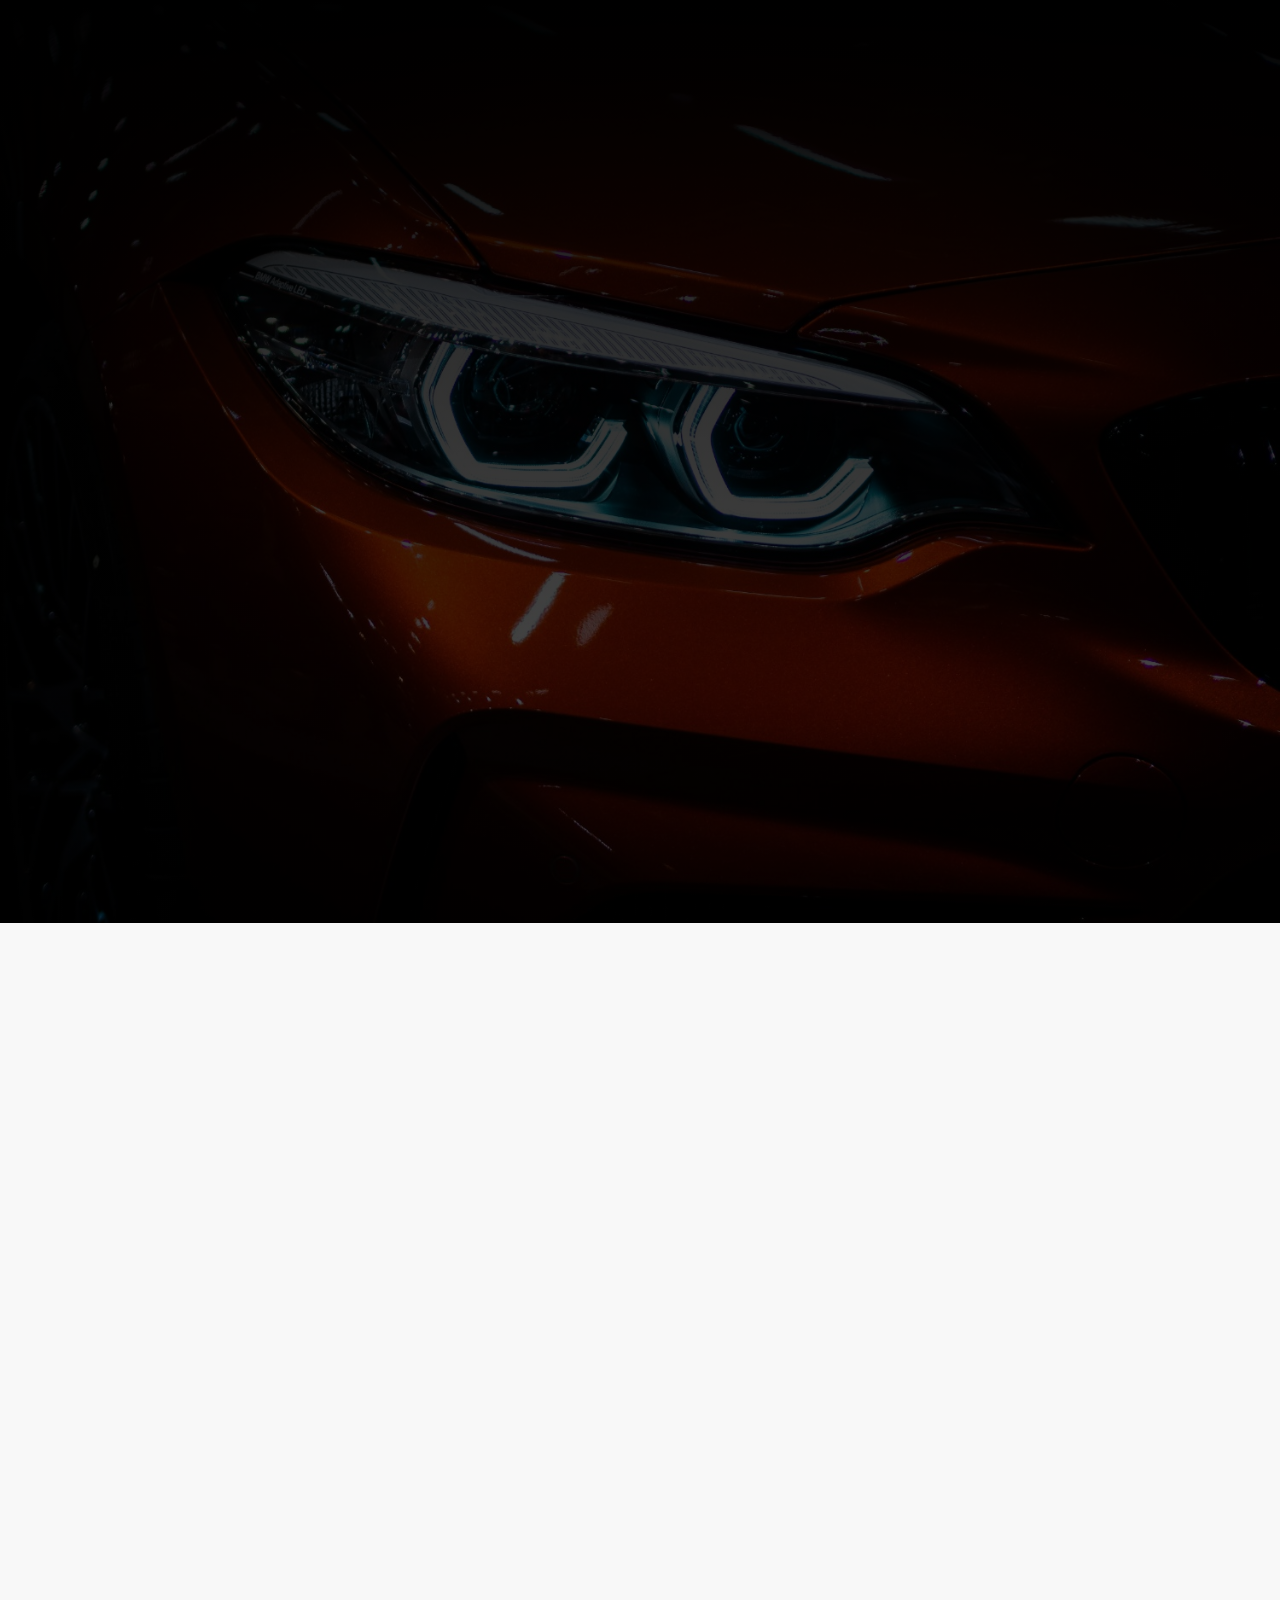
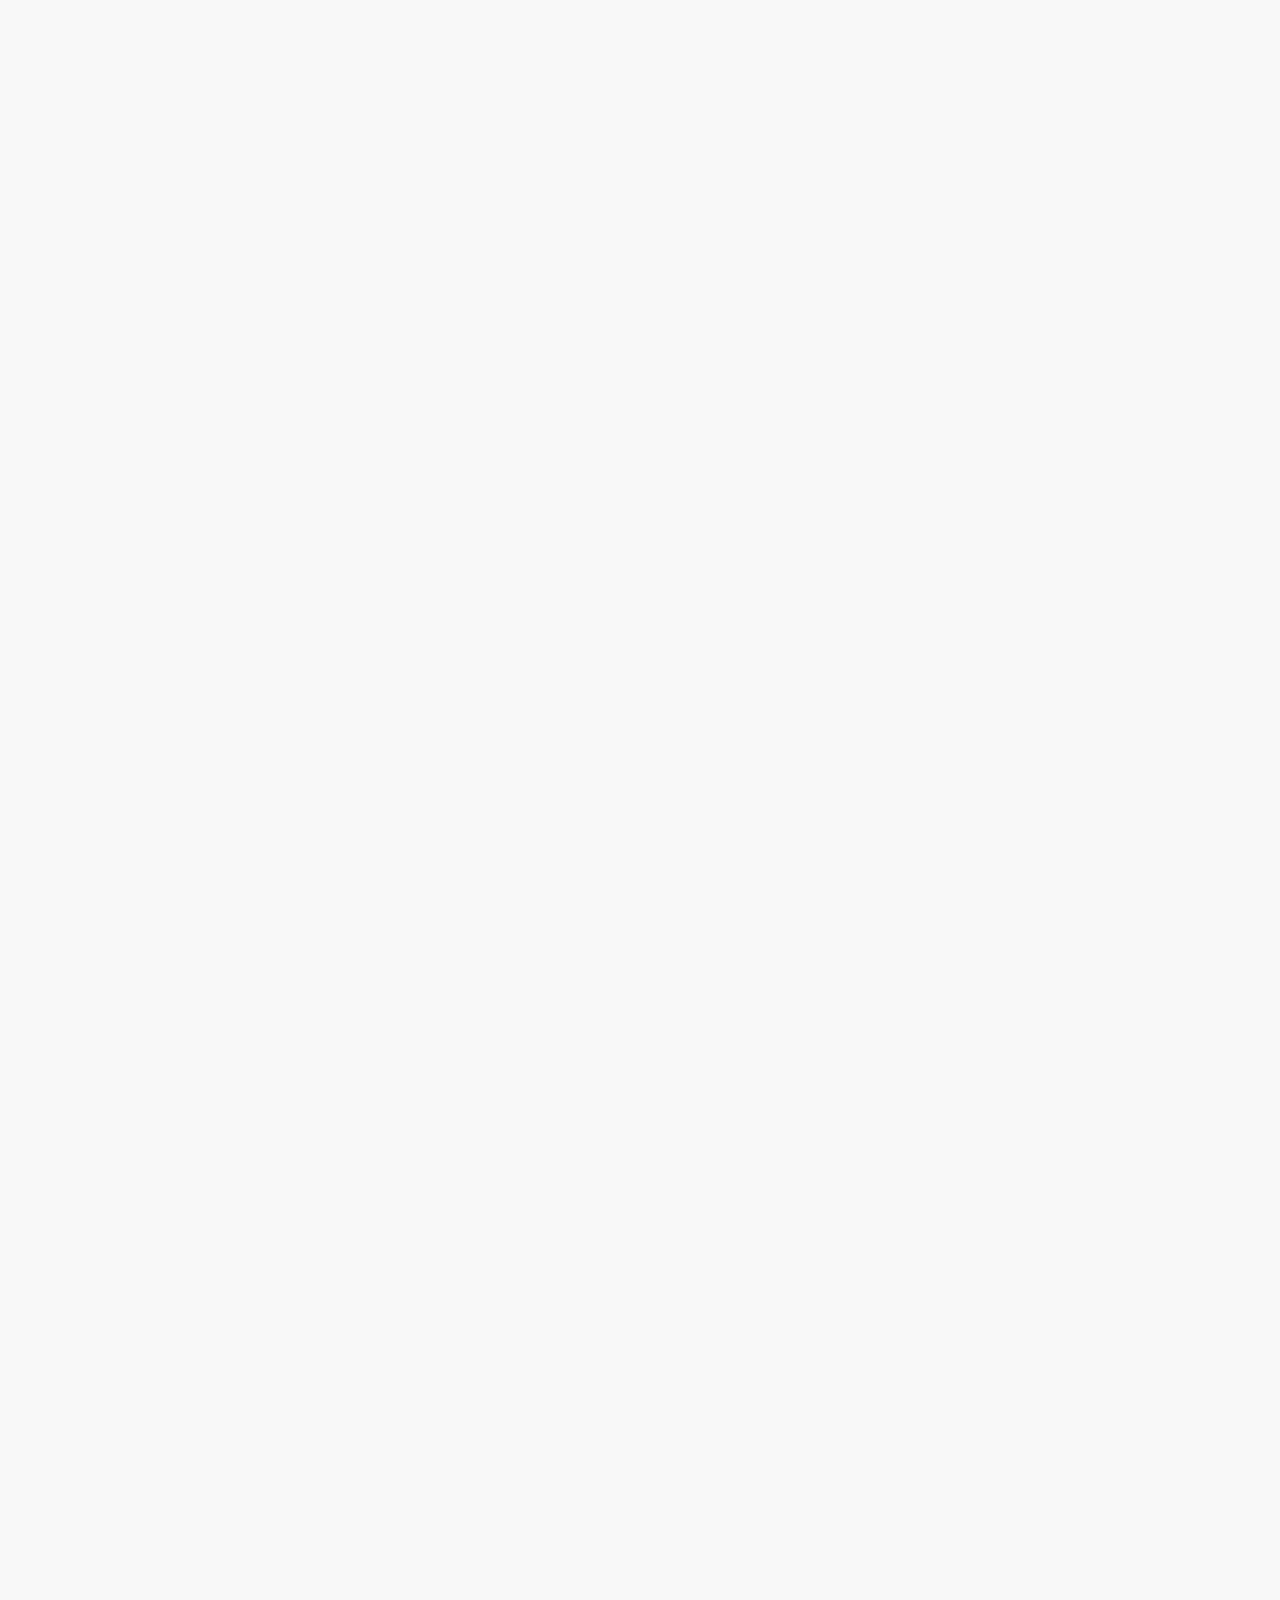
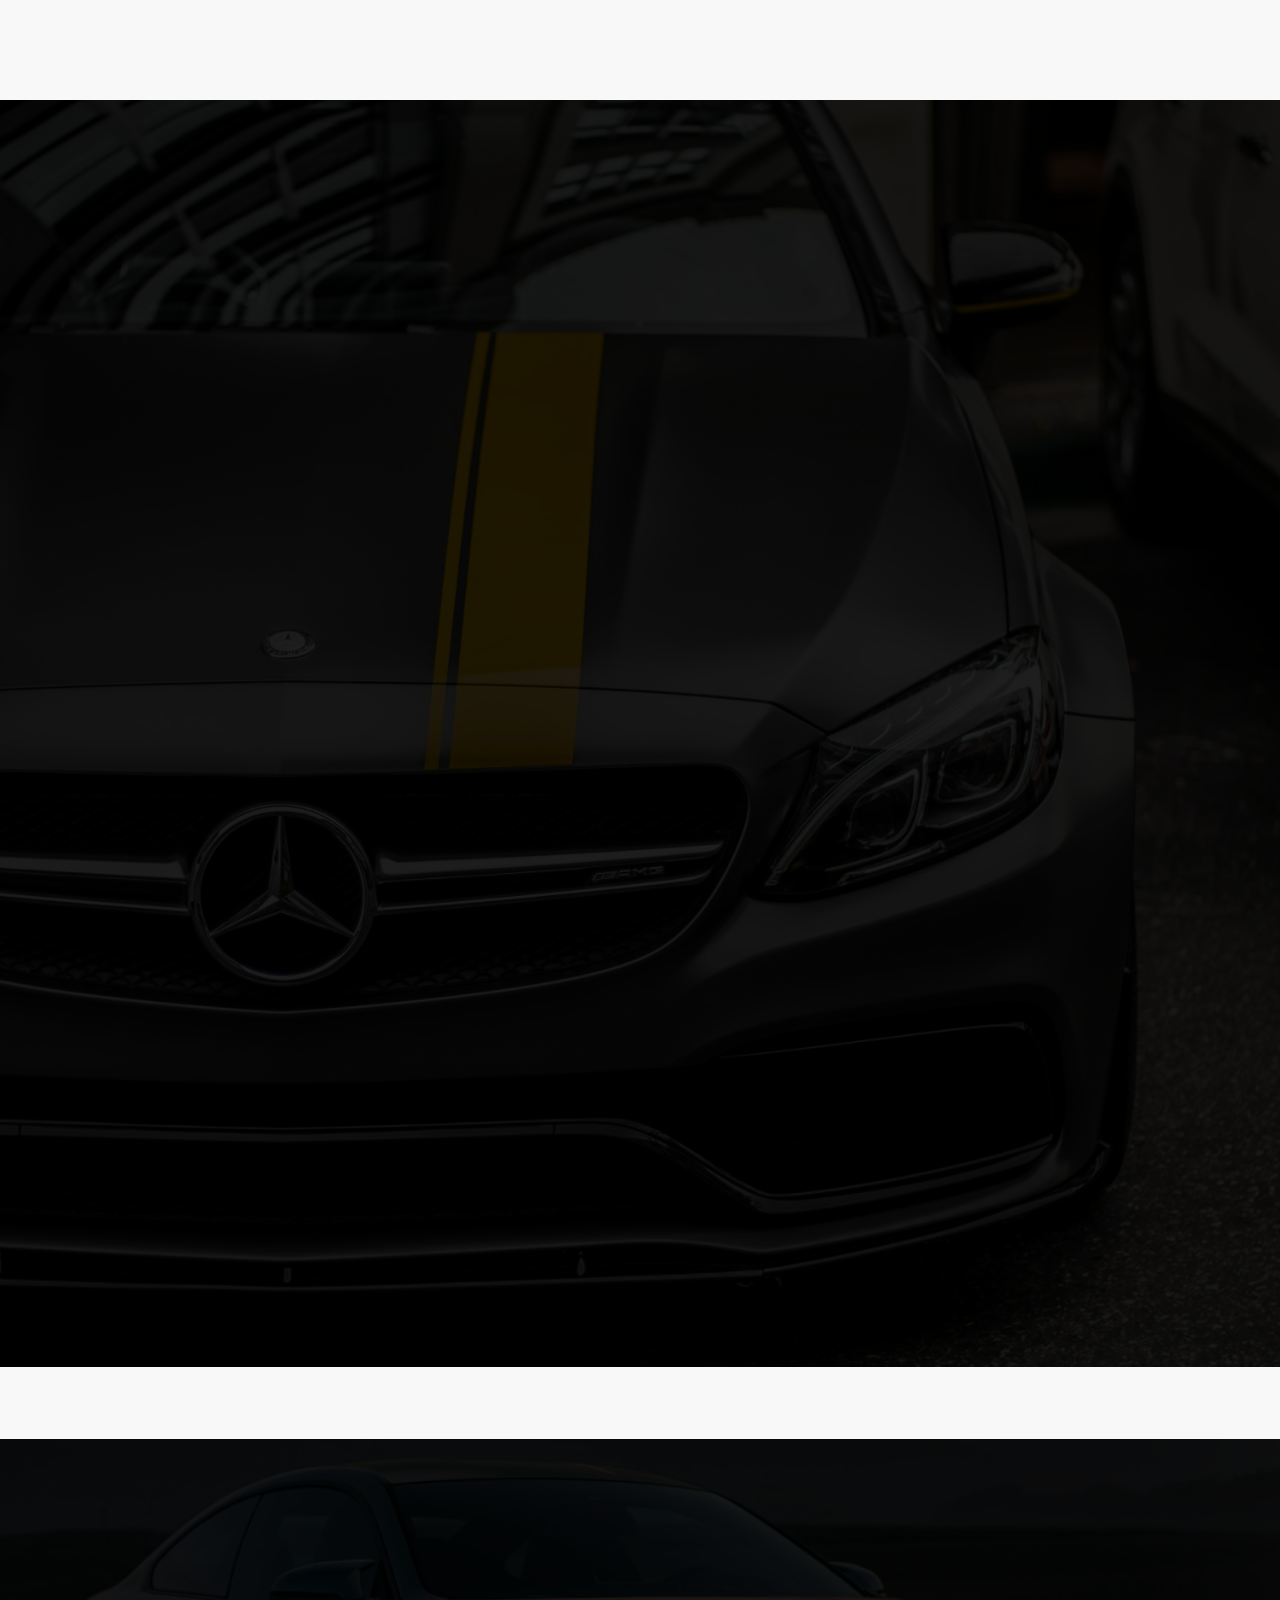
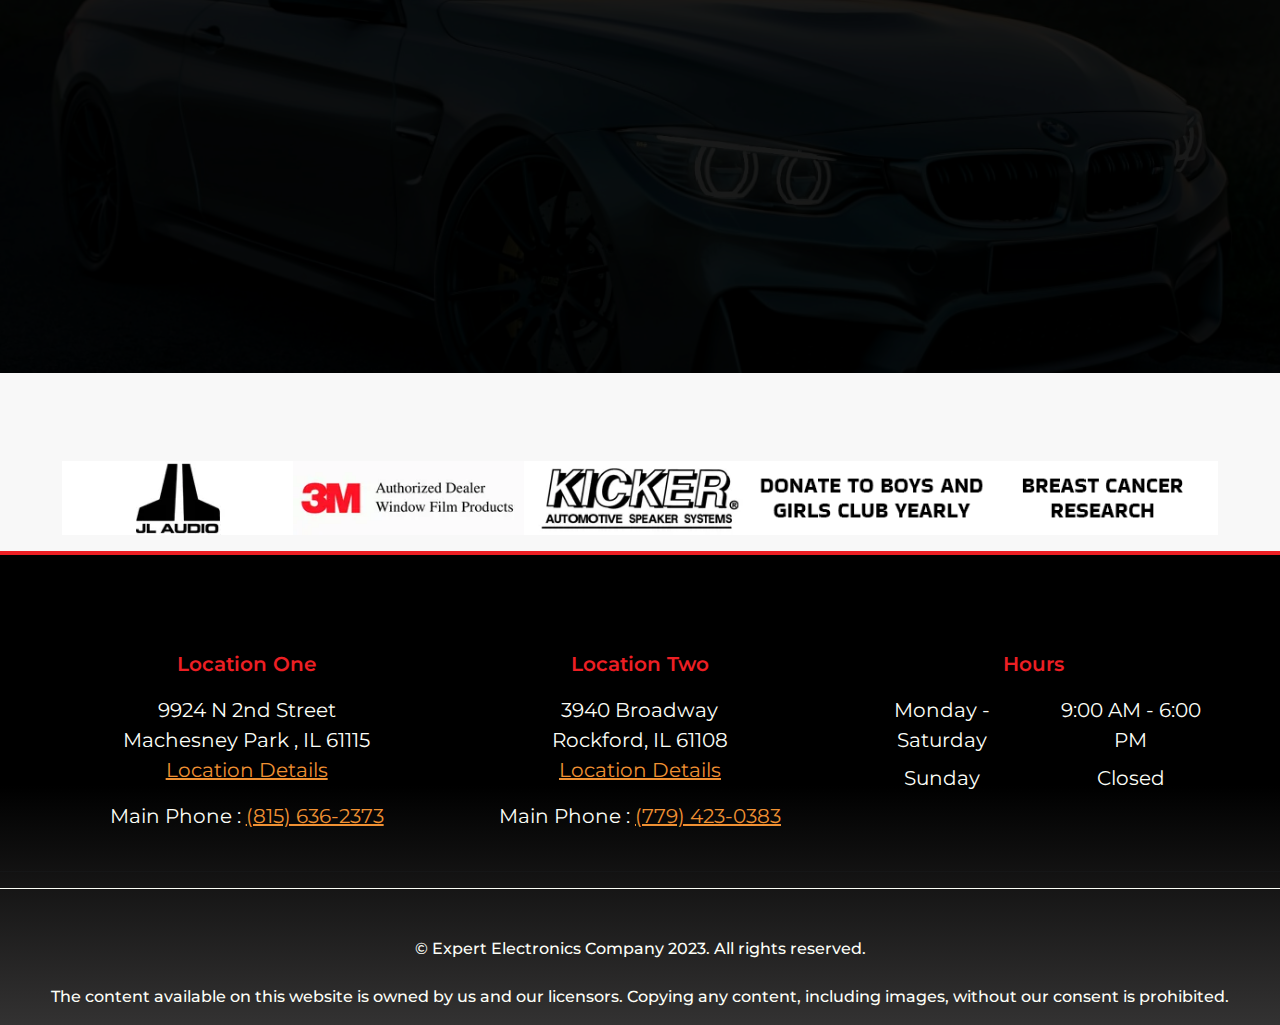
<file: index.html>
<!DOCTYPE html>
<html lang="en">

<head>
    <meta charset="UTF-8">
    <meta http-equiv="X-UA-Compatible" content="IE=edge">
    <meta name="viewport" content="width=device-width, initial-scale=1 maximum-scale=1.0, user-scalable=no">
    <title>  Expert Electronics | Auto Electronics Shop  | Machesney Park, IL </title>

    <meta name="description" content="">
    <meta name="keywords" content="">
    <meta name="format-detection" content="telephone=no">

    <!-- CSS -->
    <link rel="stylesheet" href="css/index.css">

    <link rel="stylesheet" href="https://cdnjs.cloudflare.com/ajax/libs/font-awesome/6.2.1/css/all.min.css"
        integrity="sha512-MV7K8+y+gLIBoVD59lQIYicR65iaqukzvf/nwasF0nqhPay5w/9lJmVM2hMDcnK1OnMGCdVK+iQrJ7lzPJQd1w=="
        crossorigin="anonymous" referrerpolicy="no-referrer">

    <link rel="apple-touch-icon" sizes="180x180" href="img/apple-touch-icon.png">
    <link rel="icon" type="image/png" sizes="32x32" href="img/favicon-32x32.png">
    <link rel="icon" type="image/png" sizes="16x16" href="img/favicon-16x16.png">
    <link rel="manifest" href="img/site.webmanifest">
</head>

<body>
    <!-- Navabr and Hero Section -->
    <section class="nav-hero position-relative" style="overflow: visible !important; overflow-x: hidden;">
        <!-- Upper Navbar -->
        <div class="top-information-div">
            <div class="container">
                <div class="top-information" data-aos="fade-down">
                    <div class="d-md-block d-none">
                        <a title="Location" href="location-machesney-park-il.html">
                            <i class="fa-solid fa-location-dot pe-2"></i> Machesney Park , IL
                        </a>
                        <div>
                            <a title="Phone Number" href="tel:+18156362373">
                                <i class="fa-solid fa-phone-volume pe-2"></i> (815) 636-2373
                            </a>
                        </div>
                    </div>
                    <div class="d-xl-block d-none">
                        <a title="Homepage Navigation" href="index.html"><img class="logo" src="img/expertlogo.png"
                                alt="Top Logo"></a>
                    </div>
                    <div>
                        <div class="d-md-block d-none">
                            <a title="Location" href="location-rockford-il.html">
                                <i class="fa-solid fa-location-dot pe-2"></i> Rockford, IL
                            </a>
                            
                        </div>
                        <a title="Phone Number" href="tel:+17794230383">
                            <i class="fa-solid fa-phone-volume pe-2"></i> (779) 423-0383
                        </a>
                    </div>
                </div>
            </div>
        </div>

        <!-- Navbar -->
        <nav class="navbar navbar-expand-xl navbar-dark" data-aos="fade-down">
            <div class="container">
                <!-- Logo Section (visible on extra large screens) -->
                <div class="logo-section d-xl-none d-inline">
                    <a title="Logo Navigation" href="index.html"><img class="logo" src="img/expertlogo.png"
                            alt="Logo Image"></a>
                </div>
                <!-- Navbar Toggler for mobile -->
                <button class="navbar-toggler" type="button" data-bs-toggle="offcanvas"
                    data-bs-target="#offcanvasResponsive" aria-controls="offcanvasResponsive">
                    <span class="navbar-toggler-icon"></span>
                </button>

                <!-- Offcanvas for mobile -->
                <div class="offcanvas-xl offcanvas-end w-100" tabindex="-1" id="offcanvasResponsive"
                    aria-labelledby="offcanvasResponsiveLabel">
                    <div class="offcanvas-header bg-dark">
                        <!-- Logo Section (visible on extra large screens, within offcanvas) -->
                        <div class="logo-section mb-0 d-xl-none d-inline">
                            <a title="Homepage Navigation" href="index.html"><img class="logo" src="img/expertlogo.png"
                                    alt="Canvas Logo"></a>
                        </div>

                        <!-- Close Button for offcanvas -->
                        <button type="button" class="btn-close btn-close-white" data-bs-dismiss="offcanvas"
                            data-bs-target="#offcanvasResponsive" aria-label="Close"></button>
                    </div>

                    <!-- Offcanvas Body (contains the navigation) -->
                    <div class="offcanvas-body w-100">
                        <!-- Navbar Nav -->
                        <ul class="navbar-nav w-100 mb-2 mb-lg-0">
                            <!-- First Navigation -->
                            <li class="nav-item">
                                <a class="nav-link" title="Home" href="index.html">Home</a>
                            </li>

                            <!-- Second Navigation --> 


                            <li class="nav-item dropdown">
                                <a class="nav-link dropdown-toggle" href="#" role="button" data-bs-toggle="dropdown"
                                    aria-expanded="false">
                                    Services
                                </a>
                                <ul class="dropdown-menu">
                                    <li>
                                        <a title="Window Tinting" class="dropdown-item text-capitalize"
                                            href="window-tinting.html">
                                            Window Tinting
                                        </a>
                                    </li>
                                    <li>
                                        <a title="Remote Start And Security" class="dropdown-item text-capitalize"
                                            href="Remote-start-and-security.html">
                                            Remote Start And Security
                                        </a>
                                    </li>
                                    <li>
                                        <a title="Car Audio And Stereo" class="dropdown-item text-capitalize" href="car-audio-and-stereo.html">
                                            Car Audio And Stereo
                                        </a>
                                    </li>
                                    <li>
                                        <a title="Led Lighting" class="dropdown-item text-capitalize"
                                            href="led-lighting.html">
                                            Led Lighting
                                        </a>
                                    </li>
                                    <li>
                                        <a title="Auto Detailing" class="dropdown-item text-capitalize"
                                            href="auto-detailing.html">
                                            Auto Detailing
                                        </a>
                                    </li>
                                    <li>
                                        <a title="Ceramic Coatings" class="dropdown-item text-capitalize"
                                            href="ceramic-coatings.html">
                                            Cerami Coatings
                                        </a>
                                    </li>
                                    <li>
                                        <a title="Paint Protection Film" class="dropdown-item text-capitalize"
                                            href="paint-protection-film.html">
                                            Paint Protection Film
                                        </a>
                                    </li>
                                </ul>
                            </li>
                            <!-- Fifth Navigation -->
                            <li class=" nav-item">
                                <a class="nav-link" title="Reviews" href="reviews.html">Reviews</a>
                            </li>

                            <!-- Sixth Navigation -->

                            <!-- Sixth Navigation -->
                            <li class="nav-item ">
                                <a class="nav-link " href="about.html">
                                    About
                                </a>
                                
                            </li> 

                            <li class="nav-item dropdown">
                                <a class="nav-link dropdown-toggle" href="#">
                                    Location
                                </a>
                                <ul class="dropdown-menu">
                                    <li>
                                        <a title="Careers" class="dropdown-item text-capitalize" href="location-machesney-park-il.html">
                                            Machesney Park IL
                                        </a>
                                    </li>
                                    <li>
                                        <a title="Careers" class="dropdown-item text-capitalize" href="location-rockford-il.html">
                                            Rockford IL
                                        </a>
                                    </li>
                                </ul>
                            </li>


                            <!-- Seventh Navigation -->
            


                            <!-- Call Now Button (visible on extra large screens, within offcanvas) -->
                            <a title="Call Now"
                                class="btn btn-primary d-xl-none d-flex justify-content-center col-12 mt-4 fs-17 text-uppercase py-3"
                                href="tel:+18156362373">
                                Call Now
                            </a>
                    </div>
                </div>
            </div>
            <!-- /Container -->
        </nav>
        <!-- /Navbar -->


        <!-- Hero Section -->
        <div class="hero" data-aos="fade-down">
            <!-- Container for Hero Content -->
            <div class="container hero-content">
                <div class="d-flex justify-content-center mb-3">
                    <p class="text-white open-statement px-3 py-2 rounded-pill open-status" style="width: fit-content;">
                        Opens: 08:00 AM
                    </p>
                </div>
                <!-- Main Heading -->
                <h1 class="text-center text-uppercase">
                    EXPERT WINDOW TINTING, CAR AUDIO, AUTOMOBILE WRAPS, AND REMOTE STARTERS | ROCKFORD ILLINOIS

                </h1>

                <!-- Hero Information -->
                <p class="hero-info mb-4">FREE Quotes <br> Lifetime Warranty on Workmanship Same Day Service<br> Over 20 Years of Experience</p>

                <!-- Call to Action Buttons -->
                <div class="d-flex mt-lg-5 mt-4 justify-content-center">
                    <div class="mt-2 text-center d-flex flex-sm-row flex-column">
                        <!-- Call Now Button -->
                        <a title="Call Now to Learn More"
                            class="btn btn-primary rounded-1 fs-19 text-uppercase px-5 fw-600 me-sm-4 mb-sm-0 mb-4"
                            href="tel:+18156362373">Call Now | (815) 636-2373 </a>

                   
                    </div>
                </div>
            </div>
        </div>
        <!-- /Hero Section -->


        <!-- Background Image behind hero sections -->
        <img class="hero-img" src="img/hero-bg.jpeg" alt="Hero background Image">
    </section>


    <!-- Social Media Ratings -->
    <div class="position-relative ratings-div" data-aos="fade-up">
        <div class="ratings-grid mt-5 container">
            <!-- Facebook Rating -->
            <a class="ratings-card" title="Facebook Navigation" target="_blank" href="https://web.facebook.com/ExpertElectronicsMachesneyPark">
                <img src="img/facebook.png" alt="facebook logo">
                <p class="text-center ratings">
                    <i class="fa-solid fa-star"></i>
                    <i class="fa-solid fa-star"></i>
                    <i class="fa-solid fa-star"></i>
                    <i class="fa-solid fa-star"></i>
                    <i class="fa-solid fa-star"></i>
                </p>
            </a>
            <!-- Google Rating -->
            <a class="ratings-card" title="Google Navigation" target="_blank" href="https://g.co/kgs/8YwzRjB">
                <img src="img/google.png" alt="google logo">
                <p class="text-center ratings">
                    <i class="fa-solid fa-star"></i>
                    <i class="fa-solid fa-star"></i>
                    <i class="fa-solid fa-star"></i>
                    <i class="fa-solid fa-star"></i>
                    <i class="fa-solid fa-star"></i>
                </p>
            </a>
            <!-- Yelp Rating -->
    
        </div>
    </div>


    <!-- About -->
    <section id="about" class="about-us light-section mt-5 pt-4" data-aos="fade-up">
        <div class="container">
            <div class="about-us-flex">
                <!-- Information Side -->
                <div class="info-div">
                    <h2 class="header">EXPERIENCE SUPERIOR AUTO ELECTRONICS SERVICES WITH US.</h2>
                    <p class="mb-4">
                        Since 2002, Expert Electronics' experienced technicians have been dedicated to delivering top-notch care for your vehicle. We prioritize prompt responses to your calls, clear communication of solutions, and ensuring your vehicle is both protected and comfortable. Contact us today at <a href="tel:+18156362373" class="numlink2">(815) 636-2373</a>  to inquire about our extensive range of customizable services.
                    </p>
                    <a title="Call Now" class="btn btn-primary rounded-1 px-5 fs-20 fw-600" href="tel:+18156362373">
                        Call Now
                    </a>
                    <!-- <a href="#" title="Secondary" class="btn-secondary px-5 ms-2 btn">
                        Secondary
                    </a> -->
                </div>

                <!-- Img Side -->
                <div class="img-div">
                    <img src="img/car77.jpeg" alt="About Us Img 1">
                </div>
            </div>
        </div>
    </section>


    <!-- Services Start -->
    <section data-aos="fade-up" id="service" class="services dark-section darks py-5">
        <div class="container d-flex flex-lg-row flex-column align-items-center justify-content-between">
            <div class="services-description">
                <!-- Section Heading -->
                <h2 class="header text-start mb-4 servicetext1">Our Services</h2>

                <!-- Description -->
    

                <!-- Call to Action Button -->
                <a title="Call Now" href="tel:+18156362373" class="btn btn-primary fs-19 mt-5">Call Now</a>
            </div>
            <div class="services-row">
                <!-- Service 1 -->
                <div class="service">
                    <!-- Image -->
                    <div class="img-div">
                        <img src="img/window.jpeg" alt="Service 1">
                    </div>

                    <div class="hidden-info">
                        <h3>Auto Window Tinting <br> Service</h3>

                    
                        <a href="window-tinting.html" class="btn btn-primary mt-3">Learn More</a>
                    </div>
                </div>

                <!-- Service 2 -->
                <div class="service">
                    <!-- Image -->
                    <div class="img-div">
                        <img src="img/carkeys3.jpeg" alt="Service 2">
                    </div>

                    <div class="hidden-info">
                        <h3>Remote Start And <br> Security </h3>

                    
                        <a href="Remote-start-and-security.html" class="btn btn-primary mt-3">Learn More</a>
                    </div>
                </div>

                <!-- Service 3 -->
                <div class="service">
                    <!-- Image -->
                    <div class="img-div">
                        <img src="img/stereo.jpeg" alt="Service 3">
                    </div>

                    <div class="hidden-info">
                        <h3>Car Audio And <br> Stereo Services</h3>

                    
                        <a href="car-audio-and-stereo.html" class="btn btn-primary mt-3">Learn More</a>
                    </div>
                </div>
            </div>
        </div>
    </section>

    <section class="testimonials primary-overlay">
        <img class="bg-img" src="img/car.jpeg" alt="Testimonial BG">
        <div class="container" data-aos="fade-up">

            <div>
                <p class="sub-header">Clients Testimonials</p>
                <h3 class="header">What our Valuable Customers say</h3>
            </div>

            <div class="testimonial-slider">
                <!-- Testimonial 1 -->
                <div class="column">
                    <img class="quote" src="img/quote.png" alt="Quote Icon 1">
                    <p class="data">
                        Great techs!great service!Best in Rockford!They do what the....<a title="Reviews" class="smallread" href="reviews.html">
                            read more.
                        </a>
                    </p>
                    <div class="user-info">
                        <!-- Client Details -->
                        <div class="user-details">
                            <p class="name">David Ray W</p>
                            <p class="address">11/13/2023</p>
                        </div>
                    </div>
                </div>

                <!-- Testimonial 2 -->
                <div class="column">
                    <img class="quote" src="img/quote.png" alt="Quote Icon 2">
                    <p class="data">
                        Jason and his crew and absolutely top notch every time I use expe...<a title="Reviews" class="smallread" href="reviews.html">
                            read more.
                        </a>
                    </p>
                    <div class="user-info">
                        <div class="user-details">
                            <!-- Client Details -->
                            <p class="name"> Bryce S</p>
                            <p class="address">3/2/2023</p>
                        </div>
                    </div>
                </div>

                <!-- Testimonial 3 -->
                <div class="column">
                    <img class="quote" src="img/quote.png" alt="Quote Icon 3">
                    <p class="data">
                        This place does have a lot to offer, but I personally love the work they do on detailing. We have brought multiple....<a title="Reviews" class="smallread" href="reviews.html">
                            read more.
                        </a>.
                    </p>
                    <div class="user-info">
                        <div class="user-details">
                            <!-- Client Details -->
                            <p class="name">Heather Frazier</p>
                            <p class="address">1/4/2023</p>
                        </div>
                    </div>
                </div>
            </div>
        </div>
    </section>



    <!-- CTA Section -->
    <section class="cta primary-overlay">
        <img class="bg-img" src="img/car77.jpeg" alt="CTA BG">
        <div class="container" data-aos="fade-up">
            <!-- CTA Text -->
            <h4 class="text-center lh-100"> 10% Discount With Cash <br> <br>
                Call Us At <a href="tel:+18156362373" class="numlink2">(815) 636-2373</a>
            </h4>
            <!-- CTA Button -->
            <div class="d-flex justify-content-center">
                <a title="Call Now for Free Estimate" class="btn btn-primary rounded-1 px-5 fs-18 mt-5"
                    href="tel:+18156362373">Contact Us Today</a>
            </div>
        </div>
    </section>

    <section class="logo-list">
        <div class="container">
            <div class="logos">
                <div class="logo-div">
                    <img src="img/img1.jpeg" alt="Logo 1">
                </div>

                <div class="logo-div">
                    <img src="img/img2.jpeg" alt="Logo 2">
                </div>

                <div class="logo-div">
                    <img src="img/img3.jpeg" alt="Logo 3">
                </div>

                <div class="logo-div">
                    <img src="img/img4.jpeg" alt="Logo 4">
                </div>
                <div class="logo-div">
                    <img src="img/img5.png" alt="Logo 4">
                </div>
            </div>
        </div>
    </section>
    <!-- Footer -->
    <footer class="position-relative pt-3 ">
        <div class="container mt-5">
            <div class="row fw-500 fs-16">

                <!-- Column 1 -->
                <div class="col-lg col-md-4 col-12 mb-lg-0 mb-4 footer-col text-left">
                    <!-- Footer Title -->
                    <p class="mb-3 fw-600 text-center footer-headline">
                        <i class="fa-solid fa-location-dot fs-20 text-primary"></i>
                        <br>
                        Location One
                    </p>
                    <!-- Homepage Sections -->
                    <div class="footer-nav"> 

                        <p>9924 N 2nd Street <br>
                            Machesney Park , IL 61115 <br>
                            <a class="text-decoration-underline text-secondary" title="Get Directions"
                                href="location-machesney-park-il.html">
                                Location Details
                            </a>
                        </p> 
                        <p>
                            Main Phone : <a href="tel:+18156362373" class="text-decoration-underline text-secondary">(815) 636-2373</a>
                        </p>
                    </div>
                </div>

                <div class="col-lg col-md-4 col-12 mb-lg-0 mb-4 footer-col text-left">
                    <!-- Footer Title -->
                    <p class="mb-3 fw-600 text-center footer-headline">
                        <i class="fa-solid fa-location-dot fs-20 text-primary"></i>
                        <br>
                        Location Two
                    </p>
                    <!-- Homepage Sections -->
                    <div class="footer-nav"> 
                      
                        <p>3940 Broadway <br>
                           Rockford, IL 61108 <br>
                            <a class="text-decoration-underline text-secondary" title="Get Directions"
                                href="location-rockford-il.html">
                               Location Details
                            </a>
                        </p>
                        <p>
                            Main Phone : <a href="tel:+17794230383" class="text-decoration-underline text-secondary">(779) 423-0383</a>
                        </p>
                    </div>
                </div>

                <!-- Column 2 -->
                <div class="col-lg col-md-4 col-12 mb-lg-0 mb-4 footer-col">
                    <!-- Footer Title -->
                    <p class="mb-3 fw-600 text-center footer-headline">
                        <i class="fa-regular fa-clock fs-20 text-primary"></i>
                        <br>
                        Hours
                    </p>
                    <!-- Homepage Sections -->
                    <div class="footer-nav">
                        <div class="d-flex justify-content-center gap-2">
                            <div>
                                <p class="mb-2">Monday - Saturday</p>
                                <p class="mb-2">Sunday</p>
            
                            </div>
                            <div>
                                <p class="mb-2">9:00 AM - 6:00 PM</p>
                                <p class="mb-2">Closed </p>
                            </div>
                        </div>
                    </div>
                </div>

                <!-- Column 3 -->
                </div>
            </div>
            <hr class="mt-4" />

            <p class="pt-2 pb-3 fw-500 text-white text-center border-1 border-top border-white pt-5">&copy;
                Expert Electronics Company 2023. All rights reserved.</p>
            <p class="pt-2 pb-3 fw-500 text-white text-center">The content available on this website is owned by us
                and
                our licensors. Copying any content, including images, without our consent is prohibited.</p>
        </div>
    </footer>


    <!-- Scripts -->
    <script src="https://code.jquery.com/jquery-3.6.1.min.js"
        integrity="sha256-o88AwQnZB+VDvE9tvIXrMQaPlFFSUTR+nldQm1LuPXQ=" crossorigin="anonymous"></script>


    <script src="js/index.js"></script>
</body>

</html>
</file>
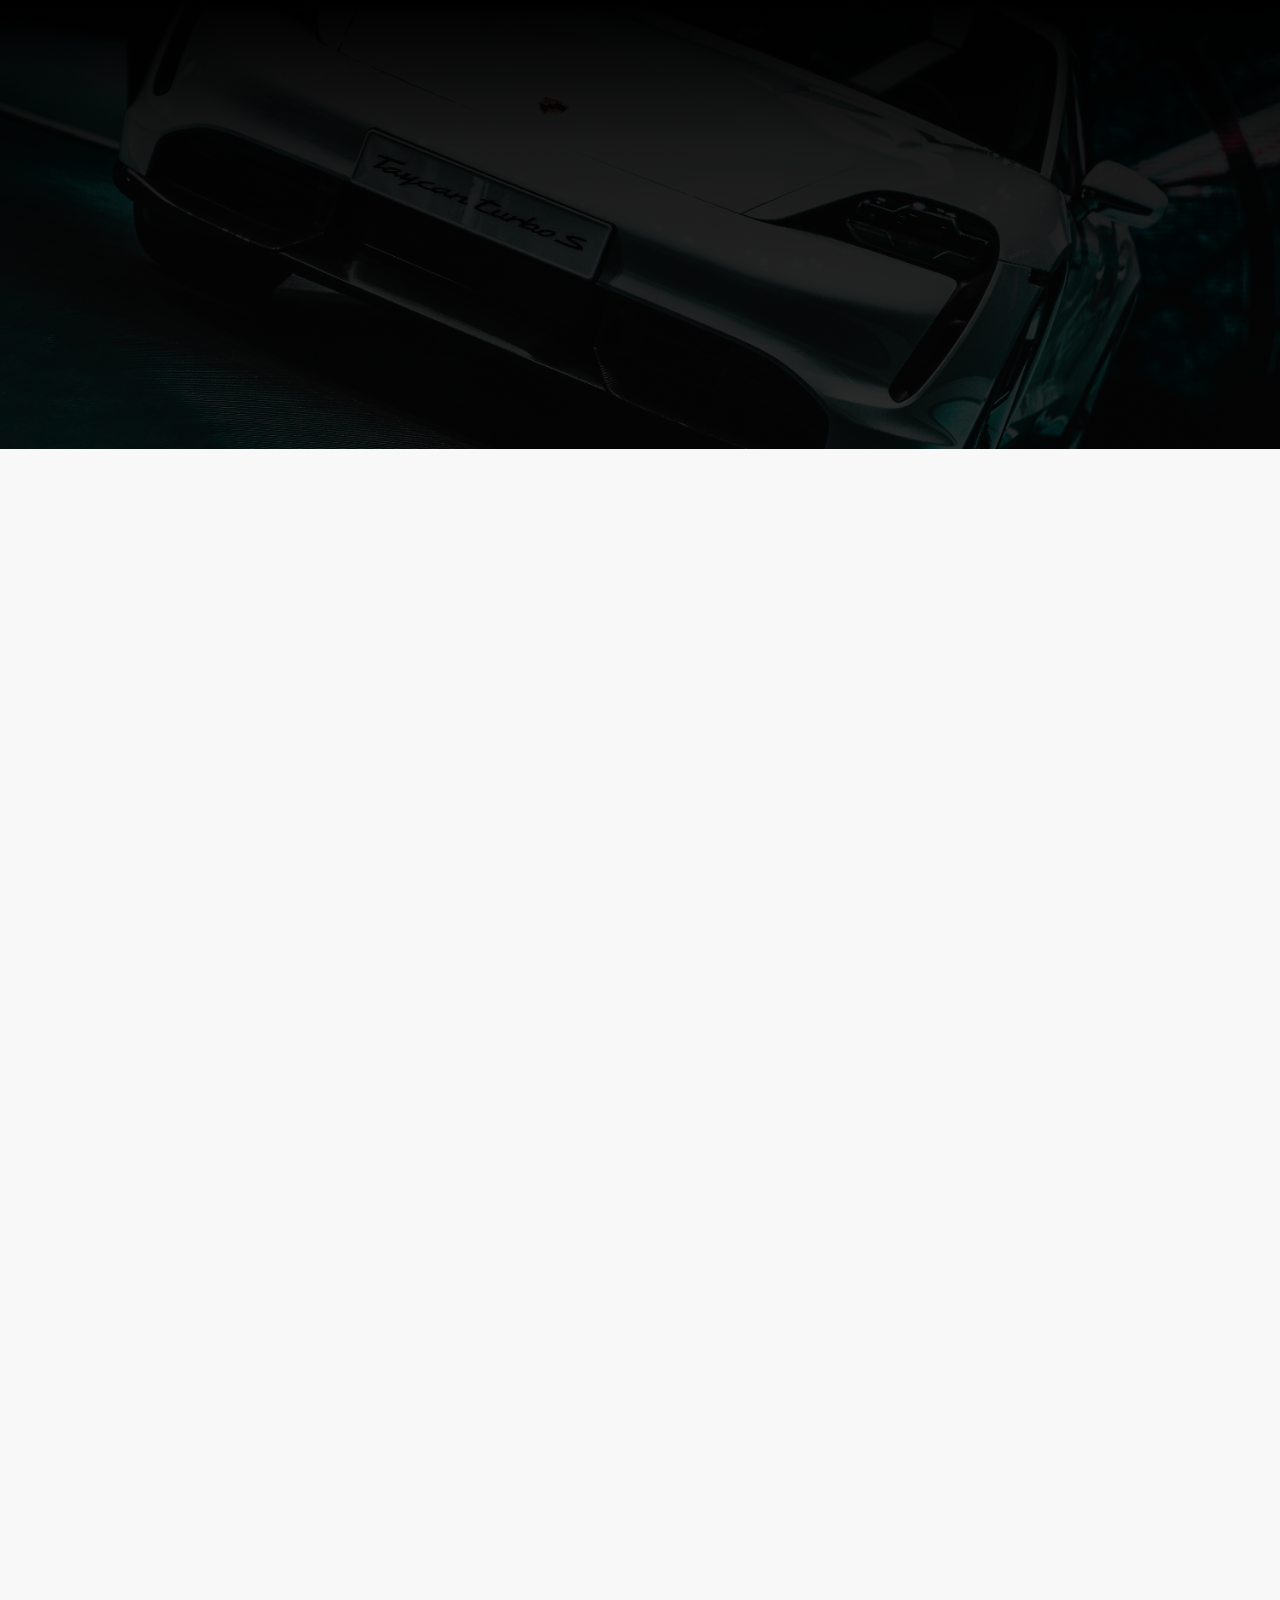
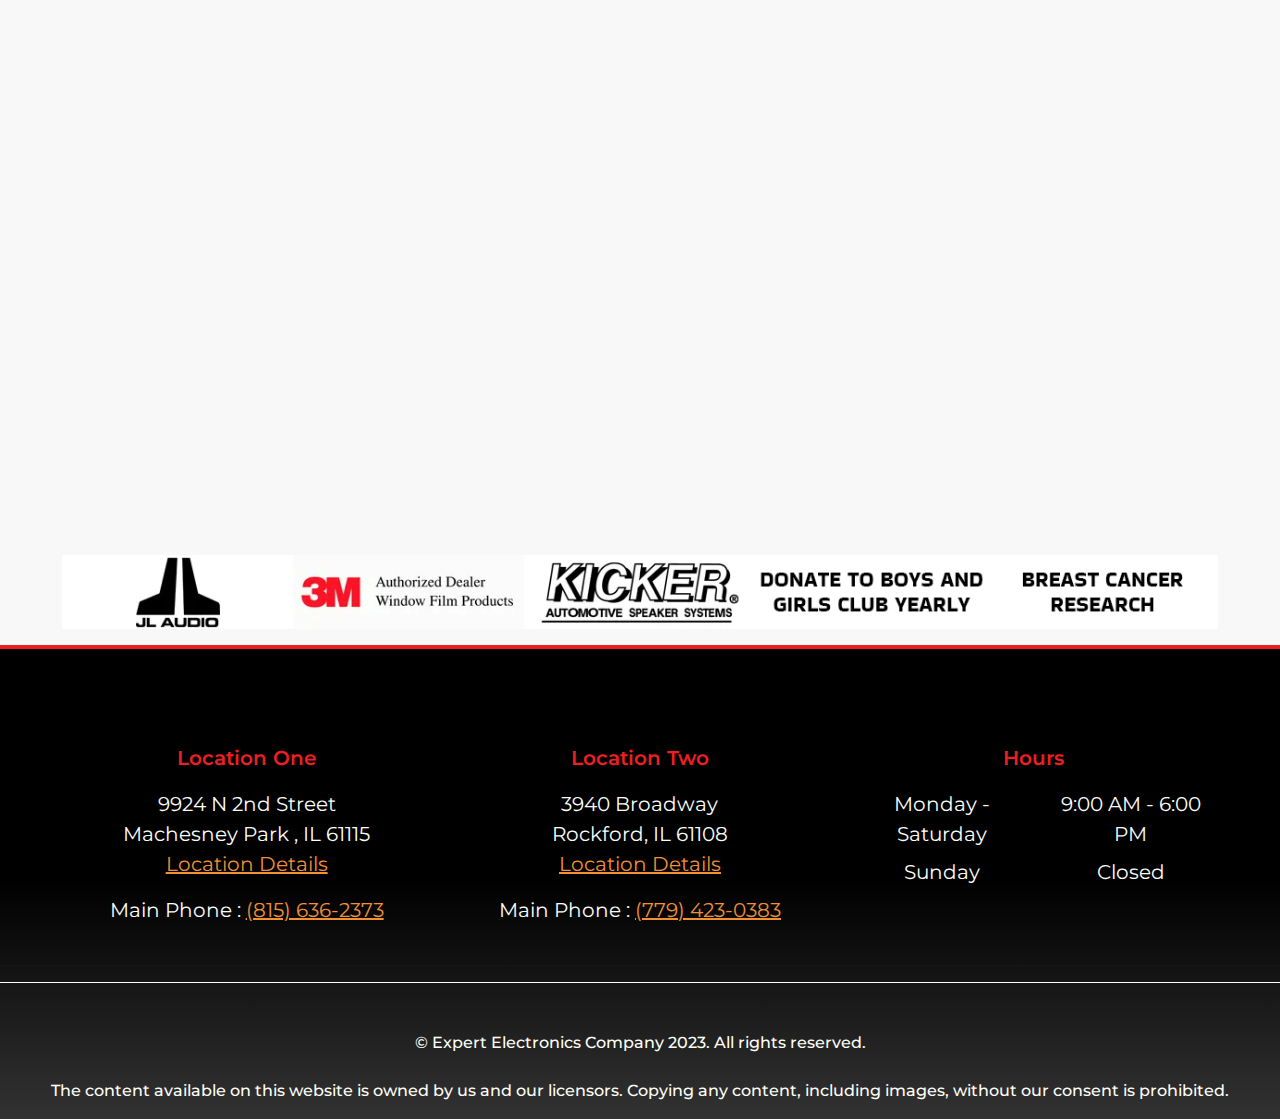
<file: about.html>
<!DOCTYPE html>
<html lang="en">

<head>
    <meta charset="UTF-8">
    <meta http-equiv="X-UA-Compatible" content="IE=edge">
    <meta name="viewport" content="width=device-width, initial-scale=1 maximum-scale=1.0, user-scalable=no">
    <title>   
        About | Expert Electronics

    </title>

    <meta name="description" content="">
    <meta name="keywords" content="">
    <meta name = "format-detection" content = "telephone=no">

    <!-- CSS -->
    <link rel="stylesheet" href="css/index.css">

    <link rel="stylesheet" href="https://cdnjs.cloudflare.com/ajax/libs/font-awesome/6.2.1/css/all.min.css"
        integrity="sha512-MV7K8+y+gLIBoVD59lQIYicR65iaqukzvf/nwasF0nqhPay5w/9lJmVM2hMDcnK1OnMGCdVK+iQrJ7lzPJQd1w=="
        crossorigin="anonymous" referrerpolicy="no-referrer">

    <link rel="apple-touch-icon" sizes="180x180" href="img/apple-touch-icon.png">
    <link rel="icon" type="image/png" sizes="32x32" href="img/favicon-32x32.png">
    <link rel="icon" type="image/png" sizes="16x16" href="img/favicon-16x16.png">
    <link rel="manifest" href="img/site.webmanifest">
</head>

<body>
    <!-- Navabr and Hero Section -->
    <section class="nav-hero inner-page position-relative" style="overflow: visible !important; overflow-x: hidden;">
        <!-- Upper Navbar -->
        <div class="top-information-div">
            <div class="container">
                <div class="top-information" data-aos="fade-down">
                    <div class="d-md-block d-none">
                        <a title="Location" href="location-machesney-park-il.html">
                            <i class="fa-solid fa-location-dot pe-2"></i> Machesney Park , IL
                        </a>
                        <div>
                            <a title="Phone Number" href="tel:+18156362373">
                                <i class="fa-solid fa-phone-volume pe-2"></i> (815) 636-2373
                            </a>
                        </div>
                    </div>
                    <div class="d-xl-block d-none">
                        <a title="Homepage Navigation" href="index.html"><img class="logo" src="img/expertlogo.png"
                                alt="Top Logo"></a>
                    </div>
                    <div>
                        <div class="d-md-block d-none">
                            <a title="Location" href="location-rockford-il.html">
                                <i class="fa-solid fa-location-dot pe-2"></i> Rockford, IL
                            </a>
                            
                        </div>
                        <a title="Phone Number" href="tel:+17794230383">
                            <i class="fa-solid fa-phone-volume pe-2"></i> (779) 423-0383
                        </a>
                    </div>
                </div>
            </div>
        </div>

        <!-- Navbar -->
        <nav class="navbar navbar-expand-xl navbar-dark" data-aos="fade-down">
            <div class="container">
                <!-- Logo Section (visible on extra large screens) -->
                <div class="logo-section d-xl-none d-inline">
                    <a title="Logo Navigation" href="index.html"><img class="logo" src="img/expertlogo.png"
                            alt="Logo Image"></a>
                </div>
                <!-- Navbar Toggler for mobile -->
                <button class="navbar-toggler" type="button" data-bs-toggle="offcanvas"
                    data-bs-target="#offcanvasResponsive" aria-controls="offcanvasResponsive">
                    <span class="navbar-toggler-icon"></span>
                </button>

                <!-- Offcanvas for mobile -->
                <div class="offcanvas-xl offcanvas-end w-100" tabindex="-1" id="offcanvasResponsive"
                    aria-labelledby="offcanvasResponsiveLabel">
                    <div class="offcanvas-header bg-dark">
                        <!-- Logo Section (visible on extra large screens, within offcanvas) -->
                        <div class="logo-section mb-0 d-xl-none d-inline">
                            <a title="Homepage Navigation" href="index.html"><img class="logo" src="img/expertlogo.png"
                                    alt="Canvas Logo"></a>
                        </div>

                        <!-- Close Button for offcanvas -->
                        <button type="button" class="btn-close btn-close-white" data-bs-dismiss="offcanvas"
                            data-bs-target="#offcanvasResponsive" aria-label="Close"></button>
                    </div>

                    <!-- Offcanvas Body (contains the navigation) -->
                    <div class="offcanvas-body w-100">
                        <!-- Navbar Nav -->
                        <ul class="navbar-nav w-100 mb-2 mb-lg-0">
                            <!-- First Navigation -->
                            <li class="nav-item">
                                <a class="nav-link" title="Home" href="index.html">Home</a>
                            </li>

                            <!-- Second Navigation --> 


                            <li class="nav-item dropdown">
                                <a class="nav-link dropdown-toggle" href="#" role="button" data-bs-toggle="dropdown"
                                    aria-expanded="false">
                                    Services
                                </a>
                                <ul class="dropdown-menu">
                                    <li>
                                        <a title="Window Tinting" class="dropdown-item text-capitalize"
                                            href="window-tinting.html">
                                            Window Tinting
                                        </a>
                                    </li>
                                    <li>
                                        <a title="Remote Start And Security" class="dropdown-item text-capitalize"
                                            href="Remote-start-and-security.html">
                                            Remote Start And Security
                                        </a>
                                    </li>
                                    <li>
                                        <a title="Car Audio And Stereo" class="dropdown-item text-capitalize" href="car-audio-and-stereo.html">
                                            Car Audio And Stereo
                                        </a>
                                    </li>
                                    <li>
                                        <a title="Led Lighting" class="dropdown-item text-capitalize"
                                            href="led-lighting.html">
                                            Led Lighting
                                        </a>
                                    </li>
                                    <li>
                                        <a title="Auto Detailing" class="dropdown-item text-capitalize"
                                            href="auto-detailing.html">
                                            Auto Detailing
                                        </a>
                                    </li>
                                    <li>
                                        <a title="Ceramic Coatings" class="dropdown-item text-capitalize"
                                            href="ceramic-coatings.html">
                                            Cerami Coatings
                                        </a>
                                    </li>
                                    <li>
                                        <a title="Paint Protection Film" class="dropdown-item text-capitalize"
                                            href="paint-protection-film.html">
                                            Paint Protection Film
                                        </a>
                                    </li>
                                </ul>
                            </li>
                            <!-- Fifth Navigation -->
                            <li class=" nav-item">
                                <a class="nav-link" title="Reviews" href="reviews.html">Reviews</a>
                            </li>

                            <!-- Sixth Navigation -->

                            <!-- Sixth Navigation -->
                            <li class="nav-item ">
                                <a class="nav-link " href="about.html">
                                    About
                                </a>
                                
                            </li> 

                            <li class="nav-item dropdown">
                                <a class="nav-link dropdown-toggle" href="#">
                                    Location
                                </a>
                                <ul class="dropdown-menu">
                                    <li>
                                        <a title="Careers" class="dropdown-item text-capitalize" href="location-machesney-park-il.html">
                                            Machesney Park IL
                                        </a>
                                    </li>
                                    <li>
                                        <a title="Careers" class="dropdown-item text-capitalize" href="location-rockford-il.html">
                                            Rockford IL
                                        </a>
                                    </li>
                                </ul>
                            </li>


                            <!-- Seventh Navigation -->
            


                            <!-- Call Now Button (visible on extra large screens, within offcanvas) -->
                            <a title="Call Now"
                                class="btn btn-primary d-xl-none d-flex justify-content-center col-12 mt-4 fs-17 text-uppercase py-3"
                                href="tel:+18156362373">
                                Call Now
                            </a>
                    </div>
                </div>
            </div>
            <!-- /Container -->
        </nav>
        <!-- /Navbar -->


        <!-- Hero Section -->
        <div class="hero" data-aos="fade-down">
            <!-- Container for Hero Content -->
            <div class="container hero-content py-3 pb-5">
                <!-- Main Heading -->
                <h1 class="text-center text-uppercase">About  Us | Expert Electronics</h1>

            </div>
        </div>
        <!-- /Hero Section -->


        <!-- Background Image behind hero sections -->
        <img class="hero-img" src="img/car11.jpeg" alt="Hero background Image">
    </section>


    <!-- About -->
    <section id="about" class="about-us light-section mt-5 pt-4" data-aos="fade-up">
        <div class="container">
            <div class="about-us-flex">
                <!-- Information Side -->
                <div class="info-div info-div1">
                    <!-- <p class="sub-header">Lorem Auto Repair</p> -->
                    <h2 class="header text-uppercase text-center">
                        About Expert Electronics
                    </h2>
                    <p class="mb-4">
                        Welcome to Expert Electronics, your premier destination for all things automotive customization and enhancement. At Expert Electronics, we pride ourselves on being your trusted partner in transforming your vehicle into a personalized masterpiece that reflects your unique style and preferences. <br><br>

Our comprehensive range of services covers every aspect of automotive customization, starting with our expert window tinting solutions. Whether you seek enhanced privacy, improved UV protection, or simply want to give your vehicle a sleek, sophisticated look, our skilled technicians use top-quality tint films and precision application techniques to achieve flawless results. <br><br>

Looking to upgrade your driving experience with premium audio and stereo systems? Look no further than Expert Electronics. From immersive sound systems to cutting-edge multimedia setups, we offer a wide selection of top-brand products and professional installation services to deliver unparalleled audio quality and entertainment capabilities in your vehicle.
<br><br>
In addition to window tinting and audio enhancements, Expert Electronics specializes in automobile wraps that allow you to express your personality and make a bold statement on the road. Whether you desire a full vehicle wrap, custom graphics, or partial wraps to accentuate specific features, our talented design team and meticulous installation experts ensure a stunning, head-turning finish.
 <br><br>
For added convenience and comfort, our remote starter installations allow you to start your vehicle from a distance, ensuring it's warmed up or cooled down to your desired temperature before you even step inside. With seamless integration and reliable performance, our remote starters provide ultimate convenience and peace of mind in any weather condition.
<br><br>
At Expert Electronics, we also offer professional car paint services to refresh or completely transform the appearance of your vehicle. From color matching and touch-ups to custom paint jobs and finishes, our skilled painters utilize advanced techniques and premium-grade materials to achieve flawless results that exceed your expectations.
<br><br>
Illuminate the road ahead and enhance the visual appeal of your vehicle with our LED lighting solutions. Whether you're looking to upgrade your headlights, add accent lighting, or customize your interior with ambient lighting effects, our LED specialists ensure optimal brightness, durability, and energy efficiency for a stunning visual impact.
<br><br>
And when it comes to maintaining the pristine appearance of your vehicle, Expert Electronics has you covered with our comprehensive auto detailing services. From exterior washes and waxing to interior deep cleaning and restoration, our detailing experts utilize premium products and meticulous techniques to keep your vehicle looking showroom-ready at all times.
<br><br>
In addition to these core services, Expert Electronics offers a wide range of other car services, including security system installations, performance upgrades, and vehicle accessories, to cater to all your automotive customization needs.
<br> <br>
Experience the difference with Expert Electronics, where expertise meets innovation, and your satisfaction is our top priority. Trust us to elevate your driving experience and turn your automotive dreams into reality.
                    </p>
                </div>

                <!-- Img Side -->
            
            </div>
        </div>
    </section>


    <section class="logo-list">
        <div class="container">
            <div class="logos">
                <div class="logo-div">
                    <img src="img/img1.jpeg" alt="Logo 1">
                </div>

                <div class="logo-div">
                    <img src="img/img2.jpeg" alt="Logo 2">
                </div>

                <div class="logo-div">
                    <img src="img/img3.jpeg" alt="Logo 3">
                </div>

                <div class="logo-div">
                    <img src="img/img4.jpeg" alt="Logo 4">
                </div>
                <div class="logo-div">
                    <img src="img/img5.png" alt="Logo 4">
                </div>
            </div>
        </div>
    </section>




    <!-- Footer -->
    <footer class="position-relative pt-3 ">
        <div class="container mt-5">
            <div class="row fw-500 fs-16">

                <!-- Column 1 -->
                <div class="col-lg col-md-4 col-12 mb-lg-0 mb-4 footer-col text-left">
                    <!-- Footer Title -->
                    <p class="mb-3 fw-600 text-center footer-headline">
                        <i class="fa-solid fa-location-dot fs-20 text-primary"></i>
                        <br>
                        Location One
                    </p>
                    <!-- Homepage Sections -->
                    <div class="footer-nav"> 

                        <p>9924 N 2nd Street <br>
                            Machesney Park , IL 61115 <br>
                            <a class="text-decoration-underline text-secondary" title="Get Directions"
                                href="location-machesney-park-il.html">
                                Location Details
                            </a>
                        </p> 
                        <p>
                            Main Phone : <a href="tel:+18156362373" class="text-decoration-underline text-secondary">(815) 636-2373</a>
                        </p>
                    </div>
                </div>

                <div class="col-lg col-md-4 col-12 mb-lg-0 mb-4 footer-col text-left">
                    <!-- Footer Title -->
                    <p class="mb-3 fw-600 text-center footer-headline">
                        <i class="fa-solid fa-location-dot fs-20 text-primary"></i>
                        <br>
                        Location Two
                    </p>
                    <!-- Homepage Sections -->
                    <div class="footer-nav"> 
                      
                        <p>3940 Broadway <br>
                           Rockford, IL 61108 <br>
                            <a class="text-decoration-underline text-secondary" title="Get Directions"
                                href="location-rockford-il.html">
                               Location Details
                            </a>
                        </p>
                        <p>
                            Main Phone : <a href="tel:+17794230383" class="text-decoration-underline text-secondary">(779) 423-0383</a>
                        </p>
                    </div>
                </div>

                <!-- Column 2 -->
                <div class="col-lg col-md-4 col-12 mb-lg-0 mb-4 footer-col">
                    <!-- Footer Title -->
                    <p class="mb-3 fw-600 text-center footer-headline">
                        <i class="fa-regular fa-clock fs-20 text-primary"></i>
                        <br>
                        Hours
                    </p>
                    <!-- Homepage Sections -->
                    <div class="footer-nav">
                        <div class="d-flex justify-content-center gap-2">
                            <div>
                                <p class="mb-2">Monday - Saturday</p>
                                <p class="mb-2">Sunday</p>
            
                            </div>
                            <div>
                                <p class="mb-2">9:00 AM - 6:00 PM</p>
                                <p class="mb-2">Closed </p>
                            </div>
                        </div>
                    </div>
                </div>

                <!-- Column 3 -->
                </div>
            </div>
            <hr class="mt-4" />

            <p class="pt-2 pb-3 fw-500 text-white text-center border-1 border-top border-white pt-5">&copy;
                Expert Electronics Company 2023. All rights reserved.</p>
            <p class="pt-2 pb-3 fw-500 text-white text-center">The content available on this website is owned by us
                and
                our licensors. Copying any content, including images, without our consent is prohibited.</p>
        </div>
    </footer>


    <!-- Scripts -->
    <script src="https://code.jquery.com/jquery-3.6.1.min.js"
        integrity="sha256-o88AwQnZB+VDvE9tvIXrMQaPlFFSUTR+nldQm1LuPXQ=" crossorigin="anonymous"></script>


    <script src="js/index.js"></script>
</body>

</html>
</file>
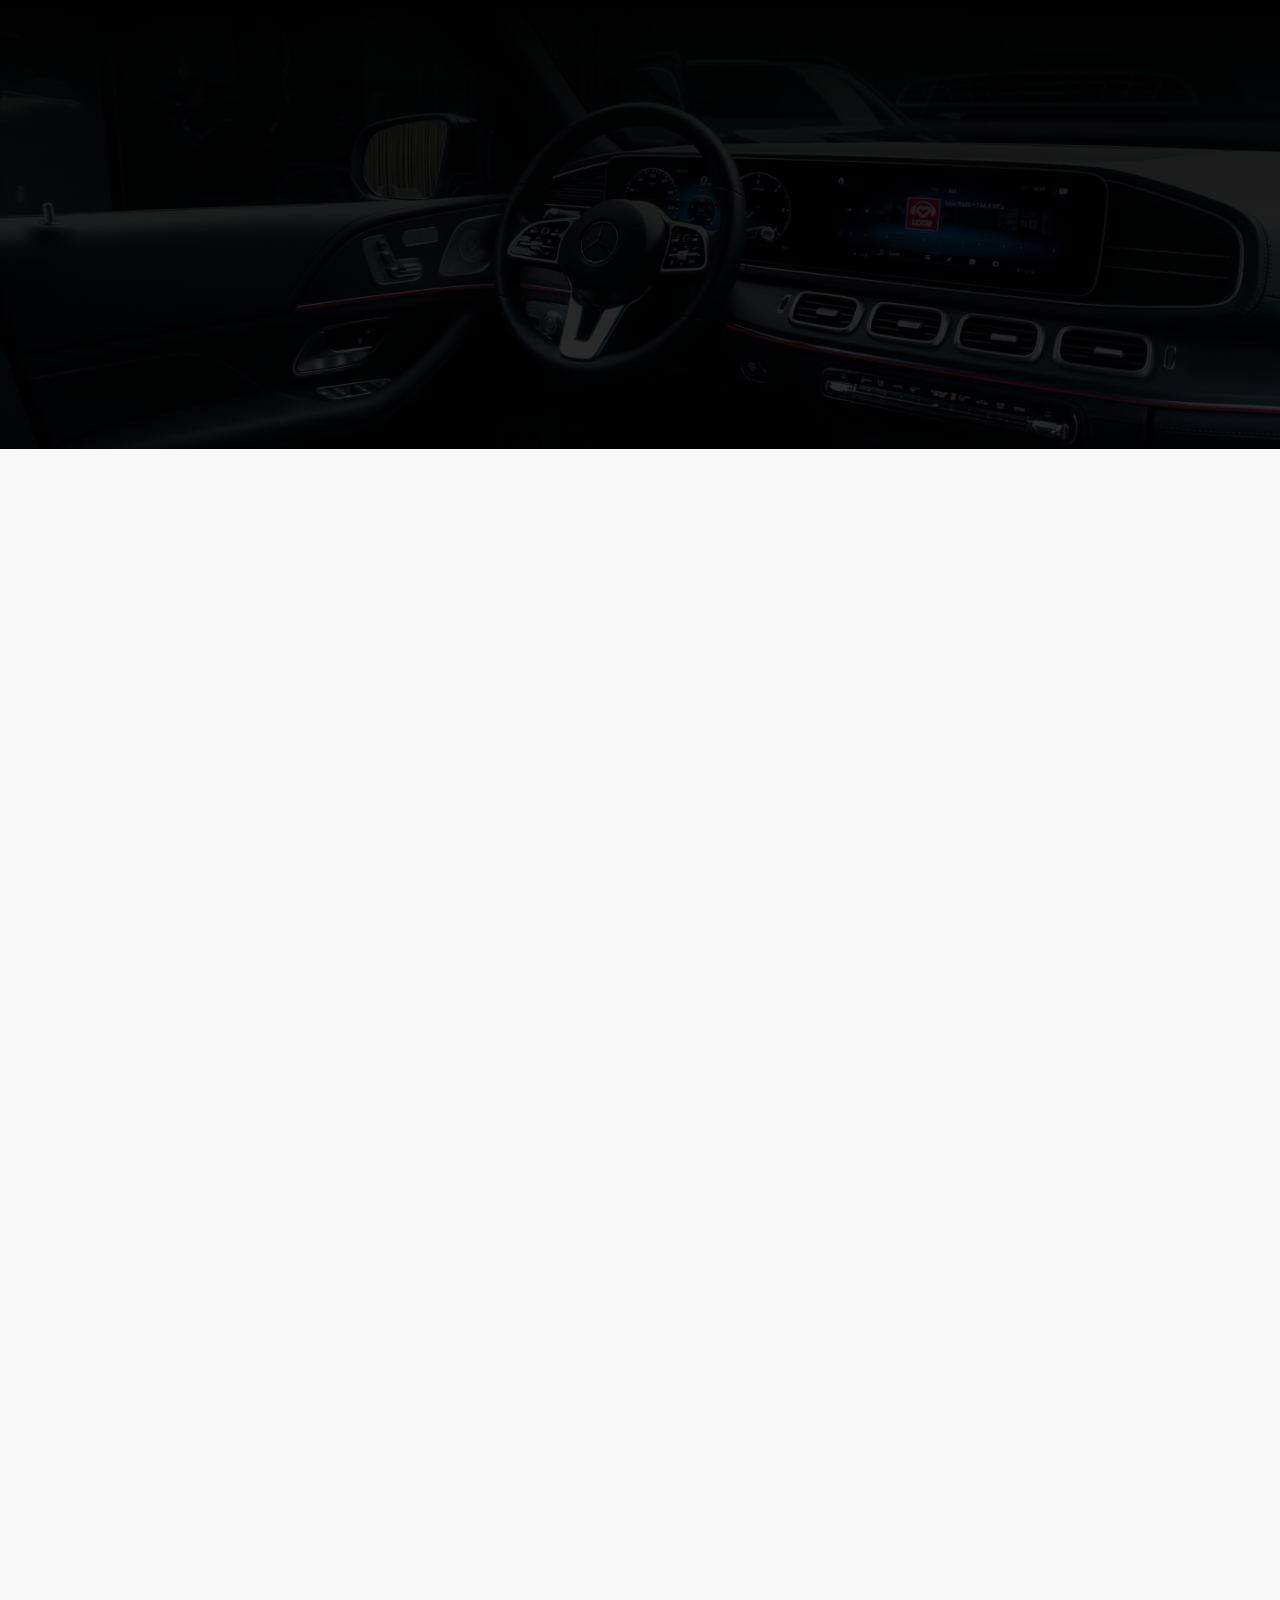
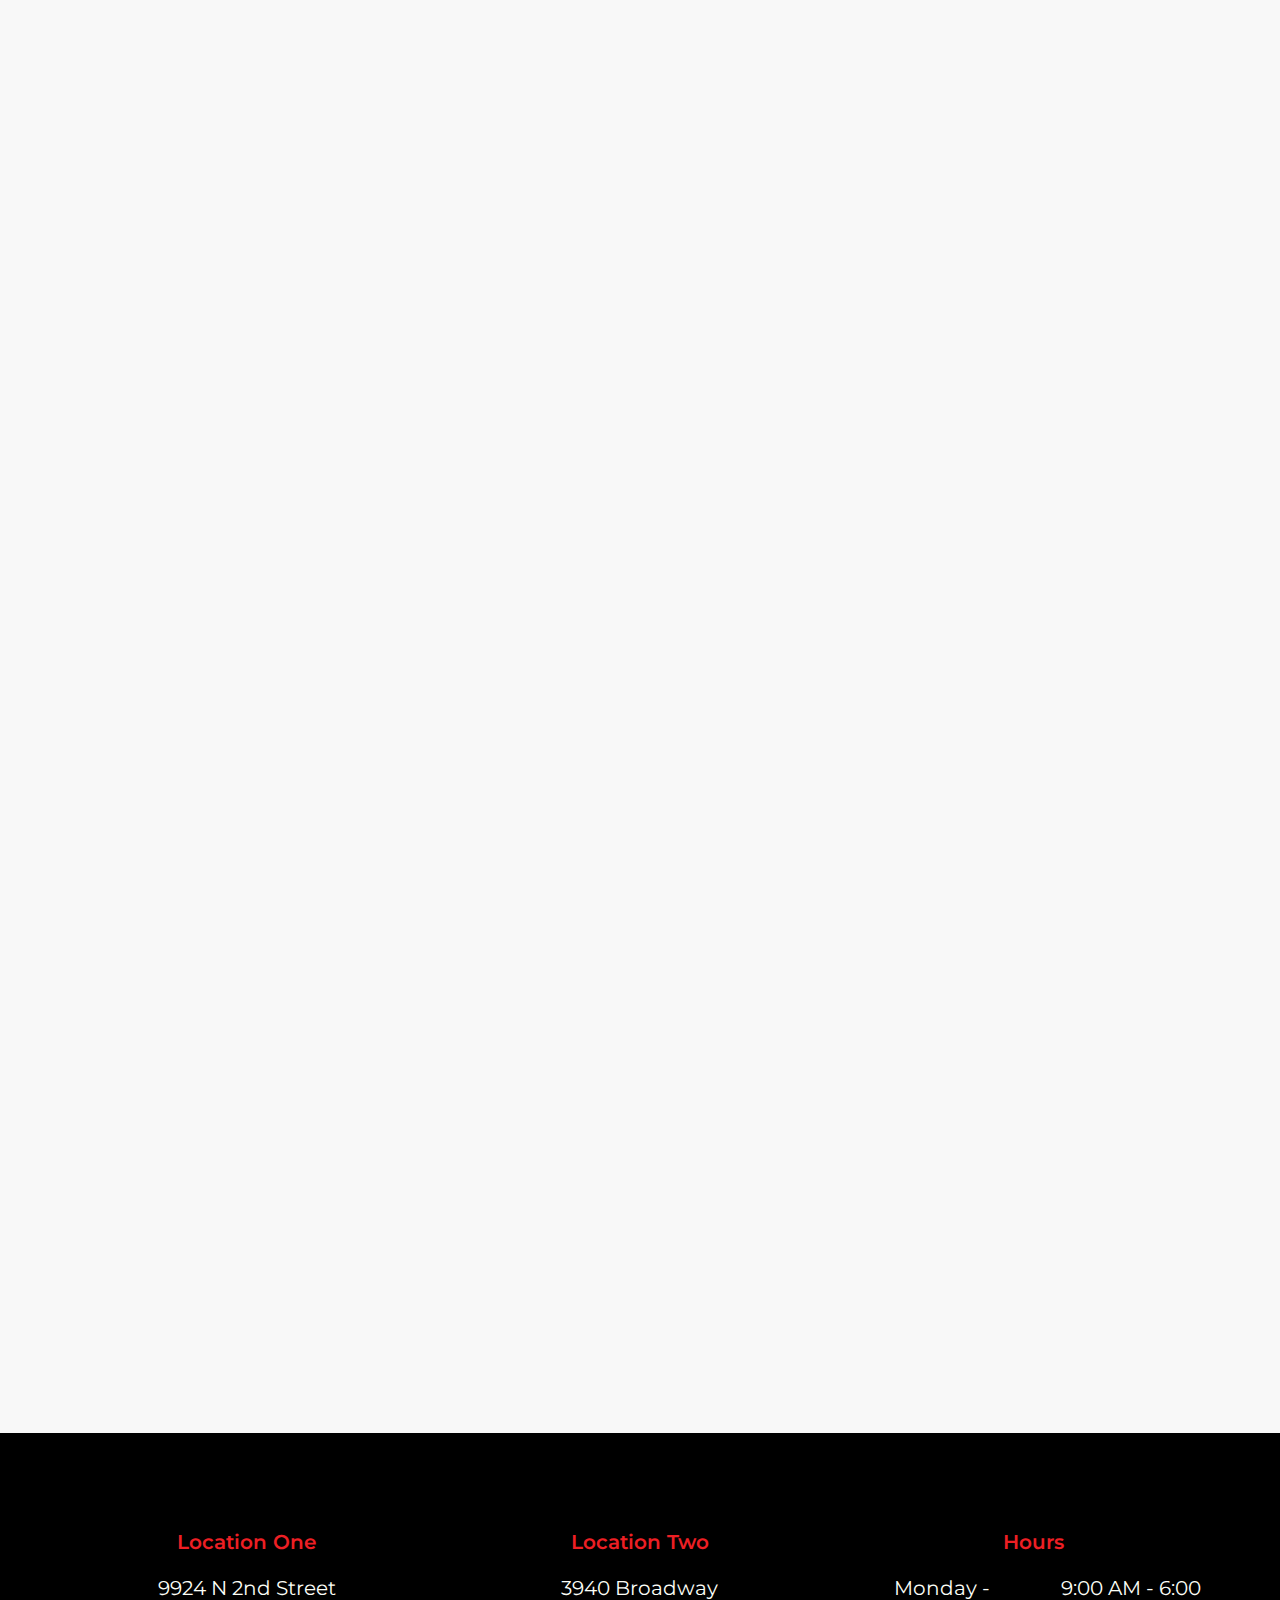
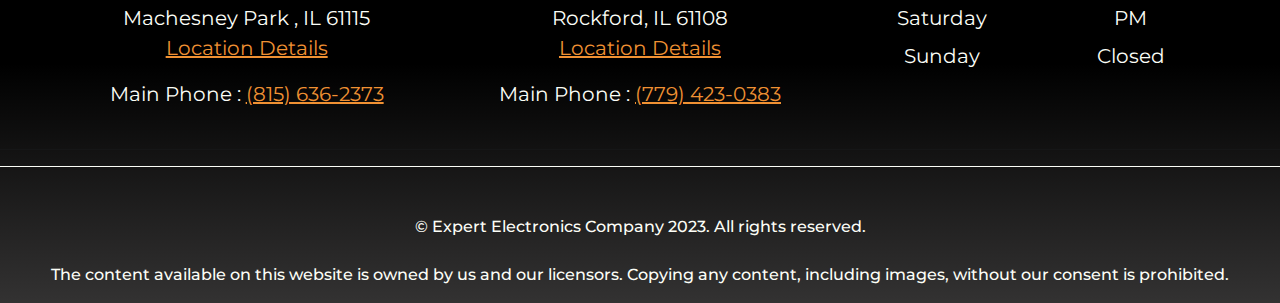
<file: auto-detailing.html>
<!DOCTYPE html>
<html lang="en">

<head>
    <meta charset="UTF-8">
    <meta http-equiv="X-UA-Compatible" content="IE=edge">
    <meta name="viewport" content="width=device-width, initial-scale=1 maximum-scale=1.0, user-scalable=no">
    <title>   
        Interior And Exterior Auto Detailing |Manchesney IL | Expert Electronics

    </title>

    <meta name="description" content="">
    <meta name="keywords" content="">
    <meta name = "format-detection" content = "telephone=no">

    <!-- CSS -->
    <link rel="stylesheet" href="css/index.css">

    <link rel="stylesheet" href="https://cdnjs.cloudflare.com/ajax/libs/font-awesome/6.2.1/css/all.min.css"
        integrity="sha512-MV7K8+y+gLIBoVD59lQIYicR65iaqukzvf/nwasF0nqhPay5w/9lJmVM2hMDcnK1OnMGCdVK+iQrJ7lzPJQd1w=="
        crossorigin="anonymous" referrerpolicy="no-referrer">

    <link rel="apple-touch-icon" sizes="180x180" href="img/apple-touch-icon.png">
    <link rel="icon" type="image/png" sizes="32x32" href="img/favicon-32x32.png">
    <link rel="icon" type="image/png" sizes="16x16" href="img/favicon-16x16.png">
    <link rel="manifest" href="img/site.webmanifest">
</head>

<body>
    <!-- Navabr and Hero Section -->
    <section class="nav-hero inner-page position-relative" style="overflow: visible !important; overflow-x: hidden;">
        <!-- Upper Navbar -->
        <div class="top-information-div">
            <div class="container">
                <div class="top-information" data-aos="fade-down">
                    <div class="d-md-block d-none">
                        <a title="Location" href="location-machesney-park-il.html">
                            <i class="fa-solid fa-location-dot pe-2"></i> Machesney Park , IL
                        </a>
                        <div>
                            <a title="Phone Number" href="tel:+18156362373">
                                <i class="fa-solid fa-phone-volume pe-2"></i> (815) 636-2373
                            </a>
                        </div>
                    </div>
                    <div class="d-xl-block d-none">
                        <a title="Homepage Navigation" href="index.html"><img class="logo" src="img/expertlogo.png"
                                alt="Top Logo"></a>
                    </div>
                    <div>
                        <div class="d-md-block d-none">
                            <a title="Location" href="location-rockford-il.html">
                                <i class="fa-solid fa-location-dot pe-2"></i> Rockford, IL
                            </a>
                            
                        </div>
                        <a title="Phone Number" href="tel:+17794230383">
                            <i class="fa-solid fa-phone-volume pe-2"></i> (779) 423-0383
                        </a>
                    </div>
                </div>
            </div>
        </div>

        <!-- Navbar -->
        <nav class="navbar navbar-expand-xl navbar-dark" data-aos="fade-down">
            <div class="container">
                <!-- Logo Section (visible on extra large screens) -->
                <div class="logo-section d-xl-none d-inline">
                    <a title="Logo Navigation" href="index.html"><img class="logo" src="img/expertlogo.png"
                            alt="Logo Image"></a>
                </div>
                <!-- Navbar Toggler for mobile -->
                <button class="navbar-toggler" type="button" data-bs-toggle="offcanvas"
                    data-bs-target="#offcanvasResponsive" aria-controls="offcanvasResponsive">
                    <span class="navbar-toggler-icon"></span>
                </button>

                <!-- Offcanvas for mobile -->
                <div class="offcanvas-xl offcanvas-end w-100" tabindex="-1" id="offcanvasResponsive"
                    aria-labelledby="offcanvasResponsiveLabel">
                    <div class="offcanvas-header bg-dark">
                        <!-- Logo Section (visible on extra large screens, within offcanvas) -->
                        <div class="logo-section mb-0 d-xl-none d-inline">
                            <a title="Homepage Navigation" href="index.html"><img class="logo" src="img/expertlogo.png"
                                    alt="Canvas Logo"></a>
                        </div>

                        <!-- Close Button for offcanvas -->
                        <button type="button" class="btn-close btn-close-white" data-bs-dismiss="offcanvas"
                            data-bs-target="#offcanvasResponsive" aria-label="Close"></button>
                    </div>

                    <!-- Offcanvas Body (contains the navigation) -->
                    <div class="offcanvas-body w-100">
                        <!-- Navbar Nav -->
                        <ul class="navbar-nav w-100 mb-2 mb-lg-0">
                            <!-- First Navigation -->
                            <li class="nav-item">
                                <a class="nav-link" title="Home" href="index.html">Home</a>
                            </li>

                            <!-- Second Navigation --> 


                            <li class="nav-item dropdown">
                                <a class="nav-link dropdown-toggle" href="#" role="button" data-bs-toggle="dropdown"
                                    aria-expanded="false">
                                    Services
                                </a>
                                <ul class="dropdown-menu">
                                    <li>
                                        <a title="Window Tinting" class="dropdown-item text-capitalize"
                                            href="window-tinting.html">
                                            Window Tinting
                                        </a>
                                    </li>
                                    <li>
                                        <a title="Remote Start And Security" class="dropdown-item text-capitalize"
                                            href="Remote-start-and-security.html">
                                            Remote Start And Security
                                        </a>
                                    </li>
                                    <li>
                                        <a title="Car Audio And Stereo" class="dropdown-item text-capitalize" href="car-audio-and-stereo.html">
                                            Car Audio And Stereo
                                        </a>
                                    </li>
                                    <li>
                                        <a title="Led Lighting" class="dropdown-item text-capitalize"
                                            href="led-lighting.html">
                                            Led Lighting
                                        </a>
                                    </li>
                                    <li>
                                        <a title="Auto Detailing" class="dropdown-item text-capitalize"
                                            href="auto-detailing.html">
                                            Auto Detailing
                                        </a>
                                    </li>
                                    <li>
                                        <a title="Ceramic Coatings" class="dropdown-item text-capitalize"
                                            href="ceramic-coatings.html">
                                            Cerami Coatings
                                        </a>
                                    </li>
                                    <li>
                                        <a title="Paint Protection Film" class="dropdown-item text-capitalize"
                                            href="paint-protection-film.html">
                                            Paint Protection Film
                                        </a>
                                    </li>
                                </ul>
                            </li>
                            <!-- Fifth Navigation -->
                            <li class=" nav-item">
                                <a class="nav-link" title="Reviews" href="reviews.html">Reviews</a>
                            </li>

                            <!-- Sixth Navigation -->

                            <!-- Sixth Navigation -->
                            <li class="nav-item ">
                                <a class="nav-link " href="about.html">
                                    About
                                </a>
                                
                            </li> 

                            <li class="nav-item dropdown">
                                <a class="nav-link dropdown-toggle" href="#">
                                    Location
                                </a>
                                <ul class="dropdown-menu">
                                    <li>
                                        <a title="Careers" class="dropdown-item text-capitalize" href="location-machesney-park-il.html">
                                            Machesney Park IL
                                        </a>
                                    </li>
                                    <li>
                                        <a title="Careers" class="dropdown-item text-capitalize" href="location-rockford-il.html">
                                            Rockford IL
                                        </a>
                                    </li>
                                </ul>
                            </li>


                            <!-- Seventh Navigation -->
            


                            <!-- Call Now Button (visible on extra large screens, within offcanvas) -->
                            <a title="Call Now"
                                class="btn btn-primary d-xl-none d-flex justify-content-center col-12 mt-4 fs-17 text-uppercase py-3"
                                href="tel:+18156362373">
                                Call Now
                            </a>
                    </div>
                </div>
            </div>
            <!-- /Container -->
        </nav>
        <!-- /Navbar -->


        <!-- Hero Section -->
        <div class="hero" data-aos="fade-down">
            <!-- Container for Hero Content -->
            <div class="container hero-content py-3 pb-5">
                <!-- Main Heading -->
                <h1 class="text-center text-uppercase">Auto Detailing Services</h1>

            </div>
        </div>
        <!-- /Hero Section -->


        <!-- Background Image behind hero sections -->
        <img class="hero-img" src="img/car-interior.jpeg" alt="Hero background Image">
    </section>


    <!-- About -->
    <section id="about" class="about-us light-section mt-5 pt-4" data-aos="fade-up">
        <div class="container">
            <div class="about-us-flex">
                <!-- Information Side -->
                <div class="info-div">
                    <!-- <p class="sub-header">Lorem Auto Repair</p> -->
                    <h2 class="header text-uppercase">
                        Superior Auto Detailing for Interior and Exterior Protection
                    </h2>
                    <p class="mb-4">
                        At Expert Electronics, we offer interior and exterior auto detailing services to the Machesney Park and Rockford, IL communities. Our protective interior and exterior detailing services include:
                        <br>

                        <ul class="mb-4">
                            <li>Paint protection film for high-impact areas on your vehicle</li> 
                            <li>Ceramic coating to protect your vehicle from the natural elements</li> 
                            <li>Windshield coating to repel water, dirt, and grime for up to 6-months</li> 
                            <li>Polish using a professional buffing compound and electric buffer</li>
                            <li>Leather treatment and preservation for top-notch leather seat condition</li>
                            <li>Paint restoration services</li>
                            <li>Headlight restoration services</li>
                        </ul>
                    </p>
                    <p class="mb-4">
                        <a href="location-machesney-park-il" class="numlink2">Contact us</a> today to speak with our technicians about our auto detailing services. 
                    </p>
                
                    <!-- <a href="#" title="Secondary" class="btn-secondary px-5 ms-2 btn">
                        Secondary
                    </a> -->
                </div>

                <!-- Img Side -->
                <div class="img-div">
                    <img src="img/auto1.jpeg" alt="About Us Img 1">
                </div>
            </div>
        </div>
    </section>

    <section id="about" class="about-us  light-section mt-5 pt-4" data-aos="fade-up">
        <div class="container">
            <div class="about-us-flex opposite">
                <!-- Information Side -->
                <div class="info-div">
                    <!-- <p class="sub-header">Lorem Auto Repair</p> -->
                    <h2 class="header text-uppercase">
                        Our Interior Deep Cleaning Service 
                    </h2>
                    <p class="mb-4">
                        Our technicians pay attention to the smallest details, ensuring every nook and cranny is cleaned to your satisfaction. We utilize an enzyme cleaner and extraction machine to remove stains, odors, mildew, and more! We thoroughly clean the interior of your vehicle, including:
                    <br>
                    <ul class="mb-4">
                        <li>Seats
                        </li>
                        <li>Windows
                        </li>
                        <li>Door
                        </li>
                        <li>Jams</li>
                        <li>Under the seats</li>
                        <li>Carpets</li>
    
                        <li>Headliners</li>
                        <li>cupholders</li>
                        <li>Inside glove boxes</li>
                    </ul>
                    
                    </p>
                    
                    <p class="mb-4">
                        To learn more about our interior deep cleaning services, please <a href="location-machesney-park-il" class="numlink2">Contact us</a> by phone at <a href="tel:+18156362373" class="numlink2">(815) 636-2373</a> or request a free quote for our service.
                    </p>
                
                    <!-- <a href="#" title="Secondary" class="btn-secondary px-5 ms-2 btn">
                        Secondary
                    </a> -->
                </div>

                <!-- Img Side -->
                <div class="img-div">
                    <img src="img/auto3.jpeg" alt="About Us Img 1">
                </div>
            </div>
        </div>
    </section>

    <!-- Services Start -->
 

    <!-- About Us 2 -->
    <section class="about-us mt-5 pt-4 light-section" data-aos="fade-up">
        <div class="container">
            <div class="about-us-flex opposite">
                <div class="info-div mb-4">
                    <!-- Section Heading -->
                    <h3 class="header text-uppercase">
                        Our Exterior Detailing Process
                    </h3>
                    <p class="mb-4">
                        When you hire us for interior detailing, we also provide our exterior cleaning service. Our exterior cleaning services include:
                            <br>

                            <ul class="mb-4">
                                <li>Hand wash to remove surface dirt
                                </li>
                                <li>Deeper clean of your vehicle's painted surfaces and wheels
                                </li>
                                <li>Buff and polish to remove minor scratches and reflect light more
                                </li>
                                <li>Apply tire shine to your tires to make them look brand new</li>
                                <li>A final wash to ensure your vehicle is spotless before it returns to you</li>
                            </ul>
                    </p>
                    <a href="location-machesney-park-il" class="numlink2 mb-4">Contact us</a> today to discuss our  deep cleaning services.
                </div>
                <div class="img-div">
                    <!-- Image -->
                    <img src="img/auto2.jpeg" alt="About Us 2">
                </div>
            </div>
        </div>
    </section>






    <!-- Footer -->
    <footer class="position-relative pt-3 ">
        <div class="container mt-5">
            <div class="row fw-500 fs-16">

                <!-- Column 1 -->
                <div class="col-lg col-md-4 col-12 mb-lg-0 mb-4 footer-col text-left">
                    <!-- Footer Title -->
                    <p class="mb-3 fw-600 text-center footer-headline">
                        <i class="fa-solid fa-location-dot fs-20 text-primary"></i>
                        <br>
                        Location One
                    </p>
                    <!-- Homepage Sections -->
                    <div class="footer-nav"> 

                        <p>9924 N 2nd Street <br>
                            Machesney Park , IL 61115 <br>
                            <a class="text-decoration-underline text-secondary" title="Get Directions"
                                href="location-machesney-park-il.html">
                                Location Details
                            </a>
                        </p> 
                        <p >
                            Main Phone : <a href="tel:+18156362373" class="text-decoration-underline text-secondary">(815) 636-2373</a>
                        </p>
                    </div>
                </div>

                <div class="col-lg col-md-4 col-12 mb-lg-0 mb-4 footer-col text-left">
                    <!-- Footer Title -->
                    <p class="mb-3 fw-600 text-center footer-headline">
                        <i class="fa-solid fa-location-dot fs-20 text-primary"></i>
                        <br>
                        Location Two
                    </p>
                    <!-- Homepage Sections -->
                    <div class="footer-nav"> 
                      
                        <p>3940 Broadway <br>
                           Rockford, IL 61108 <br>
                            <a class="text-decoration-underline text-secondary" title="Get Directions"
                                href="location-rockford-il.html">
                               Location Details
                            </a>
                        </p>
                        <p>
                            Main Phone : <a href="tel:+17794230383" class="text-decoration-underline text-secondary">(779) 423-0383</a>
                        </p>
                    </div>
                </div>

                <!-- Column 2 -->
                <div class="col-lg col-md-4 col-12 mb-lg-0 mb-4 footer-col">
                    <!-- Footer Title -->
                    <p class="mb-3 fw-600 text-center footer-headline">
                        <i class="fa-regular fa-clock fs-20 text-primary"></i>
                        <br>
                        Hours
                    </p>
                    <!-- Homepage Sections -->
                    <div class="footer-nav">
                        <div class="d-flex justify-content-center gap-2">
                            <div>
                                <p class="mb-2">Monday - Saturday</p>
                                <p class="mb-2">Sunday</p>
            
                            </div>
                            <div>
                                <p class="mb-2">9:00 AM - 6:00 PM</p>
                                <p class="mb-2">Closed </p>
                            </div>
                        </div>
                    </div>
                </div>

                <!-- Column 3 -->
                </div>
            </div>
            <hr class="mt-4" />

            <p class="pt-2 pb-3 fw-500 text-white text-center border-1 border-top border-white pt-5">&copy;
                Expert Electronics Company 2023. All rights reserved.</p>
            <p class="pt-2 pb-3 fw-500 text-white text-center">The content available on this website is owned by us
                and
                our licensors. Copying any content, including images, without our consent is prohibited.</p>
        </div>
    </footer>


    <!-- Scripts -->
    <script src="https://code.jquery.com/jquery-3.6.1.min.js"
        integrity="sha256-o88AwQnZB+VDvE9tvIXrMQaPlFFSUTR+nldQm1LuPXQ=" crossorigin="anonymous"></script>


    <script src="js/index.js"></script>
</body>

</html>
</file>
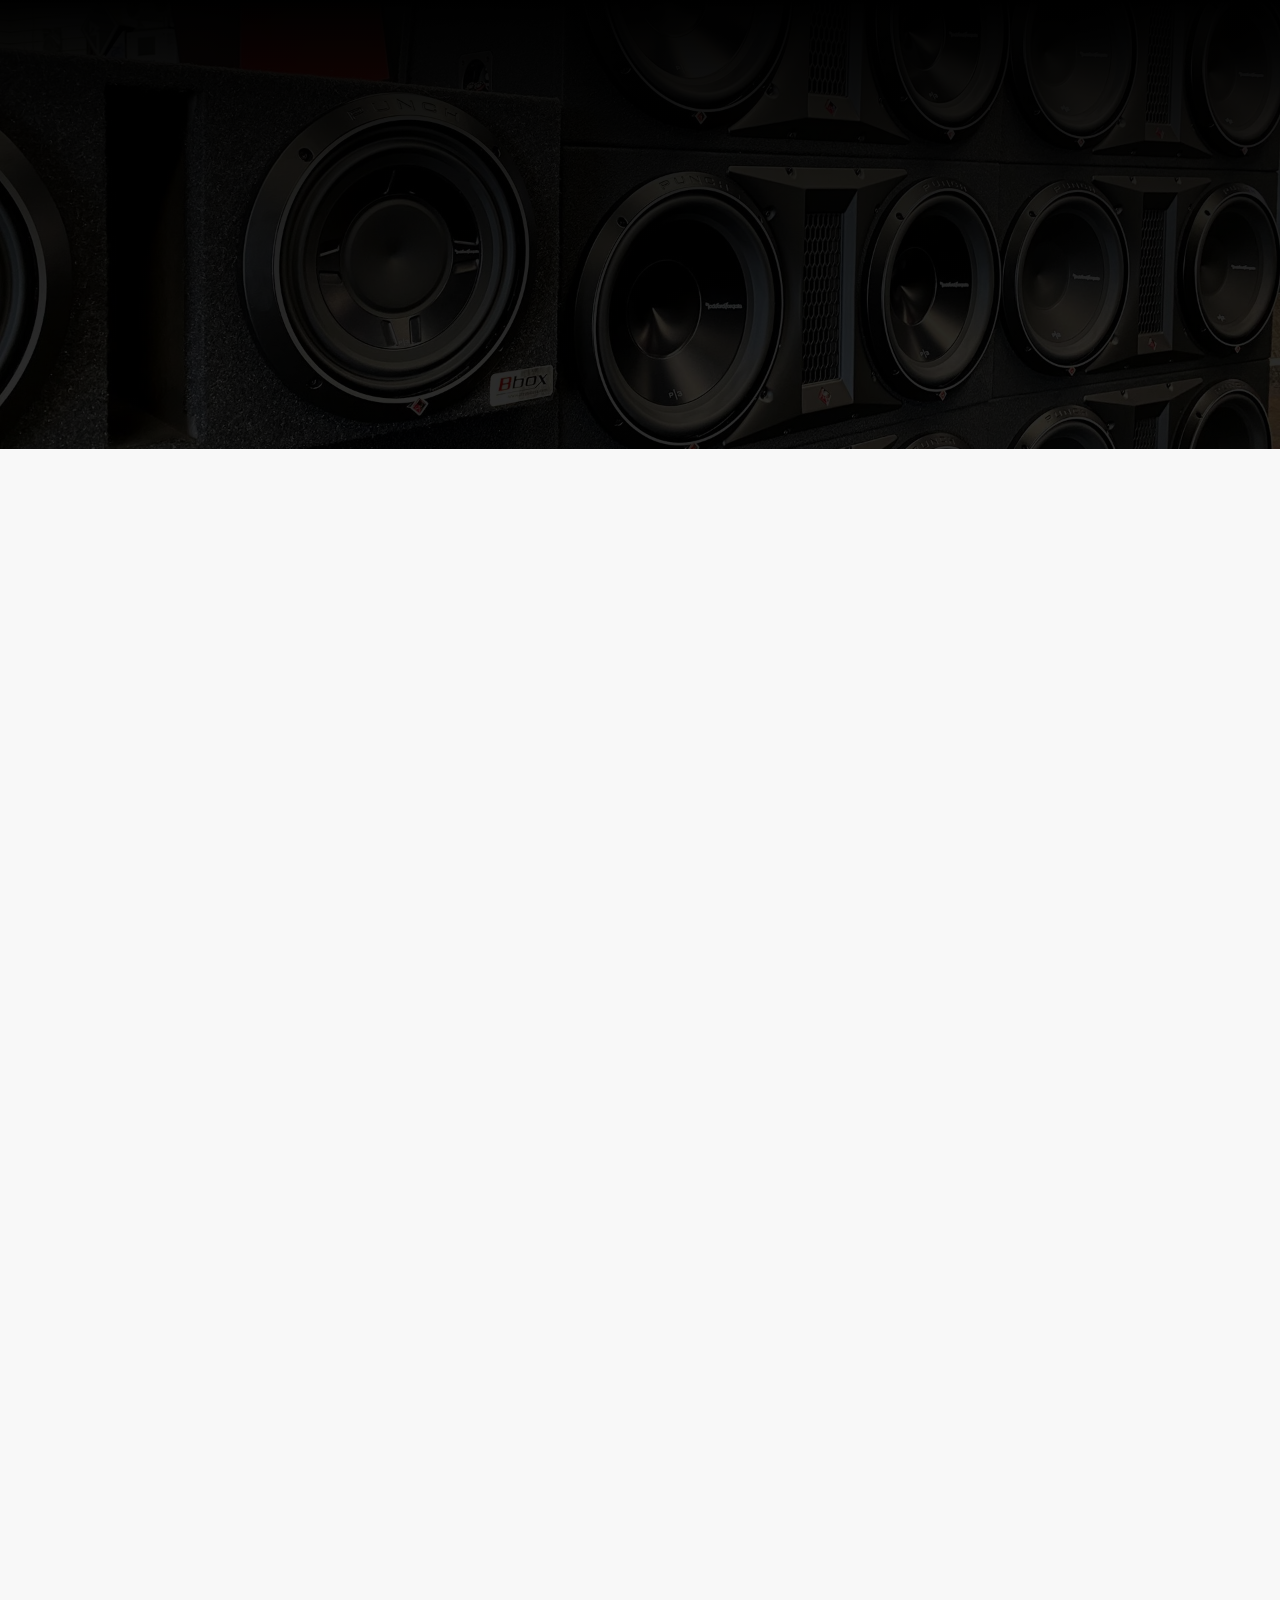
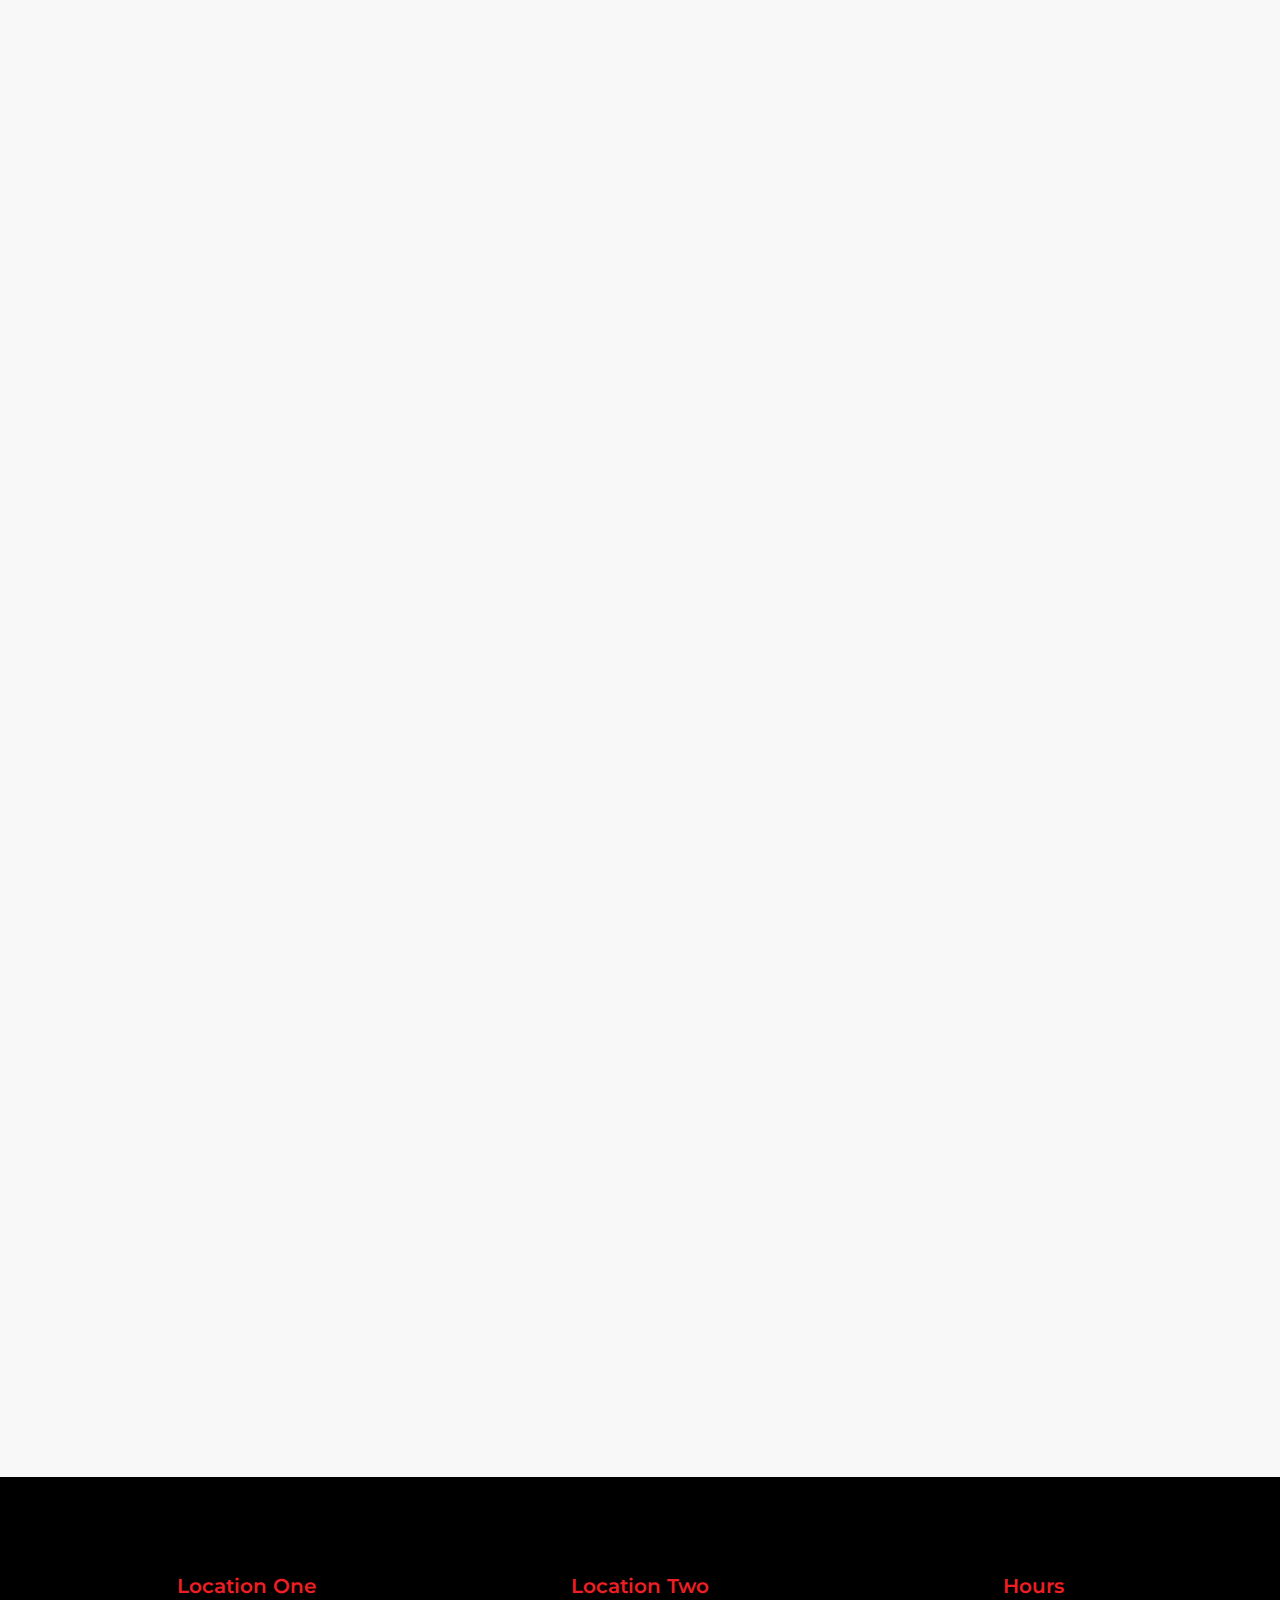
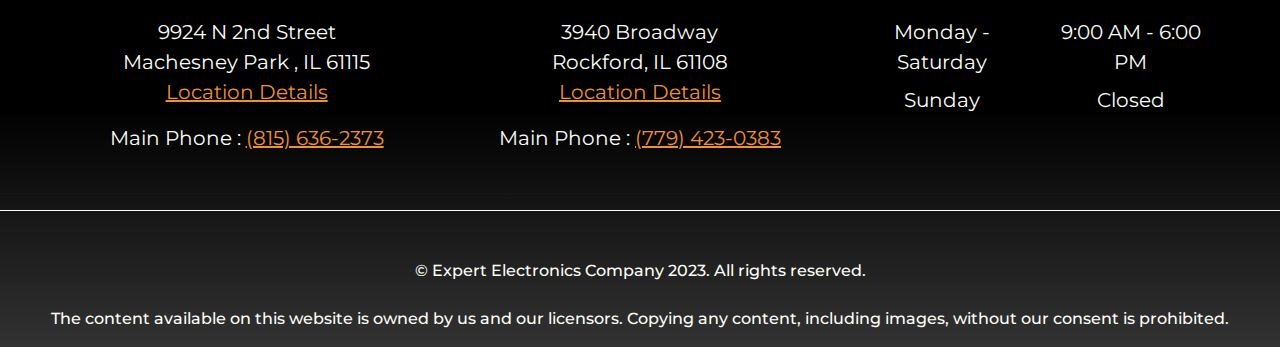
<file: car-audio-and-stereo.html>
<!DOCTYPE html>
<html lang="en">

<head>
    <meta charset="UTF-8">
    <meta http-equiv="X-UA-Compatible" content="IE=edge">
    <meta name="viewport" content="width=device-width, initial-scale=1 maximum-scale=1.0, user-scalable=no">
    <title>   Car Audio and Stereo |Manchesney IL | Expert Electronics </title>

    <meta name="description" content="">
    <meta name="keywords" content="">
    <meta name = "format-detection" content = "telephone=no">

    <!-- CSS -->
    <link rel="stylesheet" href="css/index.css">

    <link rel="stylesheet" href="https://cdnjs.cloudflare.com/ajax/libs/font-awesome/6.2.1/css/all.min.css"
        integrity="sha512-MV7K8+y+gLIBoVD59lQIYicR65iaqukzvf/nwasF0nqhPay5w/9lJmVM2hMDcnK1OnMGCdVK+iQrJ7lzPJQd1w=="
        crossorigin="anonymous" referrerpolicy="no-referrer">

    <link rel="apple-touch-icon" sizes="180x180" href="img/apple-touch-icon.png">
    <link rel="icon" type="image/png" sizes="32x32" href="img/favicon-32x32.png">
    <link rel="icon" type="image/png" sizes="16x16" href="img/favicon-16x16.png">
    <link rel="manifest" href="img/site.webmanifest">
</head>

<body>
    <!-- Navabr and Hero Section -->
    <section class="nav-hero inner-page position-relative" style="overflow: visible !important; overflow-x: hidden;">
        <!-- Upper Navbar -->
        <div class="top-information-div">
            <div class="container">
                <div class="top-information" data-aos="fade-down">
                    <div class="d-md-block d-none">
                        <a title="Location" href="location-machesney-park-il.html">
                            <i class="fa-solid fa-location-dot pe-2"></i> Machesney Park , IL
                        </a>
                        <div>
                            <a title="Phone Number" href="tel:+18156362373">
                                <i class="fa-solid fa-phone-volume pe-2"></i> (815) 636-2373
                            </a>
                        </div>
                    </div>
                    <div class="d-xl-block d-none">
                        <a title="Homepage Navigation" href="index.html"><img class="logo" src="img/expertlogo.png"
                                alt="Top Logo"></a>
                    </div>
                    <div>
                        <div class="d-md-block d-none">
                            <a title="Location" href="location-rockford-il.html">
                                <i class="fa-solid fa-location-dot pe-2"></i> Rockford, IL
                            </a>
                            
                        </div>
                        <a title="Phone Number" href="tel:+17794230383">
                            <i class="fa-solid fa-phone-volume pe-2"></i> (779) 423-0383
                        </a>
                    </div>
                </div>
            </div>
        </div>

        <!-- Navbar -->
        <nav class="navbar navbar-expand-xl navbar-dark" data-aos="fade-down">
            <div class="container">
                <!-- Logo Section (visible on extra large screens) -->
                <div class="logo-section d-xl-none d-inline">
                    <a title="Logo Navigation" href="index.html"><img class="logo" src="img/expertlogo.png"
                            alt="Logo Image"></a>
                </div>
                <!-- Navbar Toggler for mobile -->
                <button class="navbar-toggler" type="button" data-bs-toggle="offcanvas"
                    data-bs-target="#offcanvasResponsive" aria-controls="offcanvasResponsive">
                    <span class="navbar-toggler-icon"></span>
                </button>

                <!-- Offcanvas for mobile -->
                <div class="offcanvas-xl offcanvas-end w-100" tabindex="-1" id="offcanvasResponsive"
                    aria-labelledby="offcanvasResponsiveLabel">
                    <div class="offcanvas-header bg-dark">
                        <!-- Logo Section (visible on extra large screens, within offcanvas) -->
                        <div class="logo-section mb-0 d-xl-none d-inline">
                            <a title="Homepage Navigation" href="index.html"><img class="logo" src="img/expertlogo.png"
                                    alt="Canvas Logo"></a>
                        </div>

                        <!-- Close Button for offcanvas -->
                        <button type="button" class="btn-close btn-close-white" data-bs-dismiss="offcanvas"
                            data-bs-target="#offcanvasResponsive" aria-label="Close"></button>
                    </div>

                    <!-- Offcanvas Body (contains the navigation) -->
                    <div class="offcanvas-body w-100">
                        <!-- Navbar Nav -->
                        <ul class="navbar-nav w-100 mb-2 mb-lg-0">
                            <!-- First Navigation -->
                            <li class="nav-item">
                                <a class="nav-link" title="Home" href="index.html">Home</a>
                            </li>

                            <!-- Second Navigation --> 


                            <li class="nav-item dropdown">
                                <a class="nav-link dropdown-toggle" href="#" role="button" data-bs-toggle="dropdown"
                                    aria-expanded="false">
                                    Services
                                </a>
                                <ul class="dropdown-menu">
                                    <li>
                                        <a title="Window Tinting" class="dropdown-item text-capitalize"
                                            href="window-tinting.html">
                                            Window Tinting
                                        </a>
                                    </li>
                                    <li>
                                        <a title="Remote Start And Security" class="dropdown-item text-capitalize"
                                            href="Remote-start-and-security.html">
                                            Remote Start And Security
                                        </a>
                                    </li>
                                    <li>
                                        <a title="Car Audio And Stereo" class="dropdown-item text-capitalize" href="car-audio-and-stereo.html">
                                            Car Audio And Stereo
                                        </a>
                                    </li>
                                    <li>
                                        <a title="Led Lighting" class="dropdown-item text-capitalize"
                                            href="led-lighting.html">
                                            Led Lighting
                                        </a>
                                    </li>
                                    <li>
                                        <a title="Auto Detailing" class="dropdown-item text-capitalize"
                                            href="auto-detailing.html">
                                            Auto Detailing
                                        </a>
                                    </li>
                                    <li>
                                        <a title="Ceramic Coatings" class="dropdown-item text-capitalize"
                                            href="ceramic-coatings.html">
                                            Cerami Coatings
                                        </a>
                                    </li>
                                    <li>
                                        <a title="Paint Protection Film" class="dropdown-item text-capitalize"
                                            href="paint-protection-film.html">
                                            Paint Protection Film
                                        </a>
                                    </li>
                                </ul>
                            </li>
                            <!-- Fifth Navigation -->
                            <li class=" nav-item">
                                <a class="nav-link" title="Reviews" href="reviews.html">Reviews</a>
                            </li>

                            <!-- Sixth Navigation -->

                            <!-- Sixth Navigation -->
                            <li class="nav-item ">
                                <a class="nav-link " href="about.html">
                                    About
                                </a>
                                
                            </li> 

                            <li class="nav-item dropdown">
                                <a class="nav-link dropdown-toggle" href="#">
                                    Location
                                </a>
                                <ul class="dropdown-menu">
                                    <li>
                                        <a title="Careers" class="dropdown-item text-capitalize" href="location-machesney-park-il.html">
                                            Machesney Park IL
                                        </a>
                                    </li>
                                    <li>
                                        <a title="Careers" class="dropdown-item text-capitalize" href="location-rockford-il.html">
                                            Rockford IL
                                        </a>
                                    </li>
                                </ul>
                            </li>


                            <!-- Seventh Navigation -->
            


                            <!-- Call Now Button (visible on extra large screens, within offcanvas) -->
                            <a title="Call Now"
                                class="btn btn-primary d-xl-none d-flex justify-content-center col-12 mt-4 fs-17 text-uppercase py-3"
                                href="tel:+18156362373">
                                Call Now
                            </a>
                    </div>
                </div>
            </div>
            <!-- /Container -->
        </nav>
        <!-- /Navbar -->


        <!-- Hero Section -->
        <div class="hero" data-aos="fade-down">
            <!-- Container for Hero Content -->
            <div class="container hero-content py-3 pb-5">
                <!-- Main Heading -->
                <h1 class="text-center text-uppercase">Car Audio and Stereo</h1>

            </div>
        </div>
        <!-- /Hero Section -->


        <!-- Background Image behind hero sections -->
        <img class="hero-img" src="img/speaker.jpeg" alt="Hero background Image">
    </section>


    <!-- About -->
    <section id="about" class="about-us light-section mt-5 pt-4" data-aos="fade-up">
        <div class="container">
            <div class="about-us-flex">
                <!-- Information Side -->
                <div class="info-div">
                    <!-- <p class="sub-header">Lorem Auto Repair</p> -->
                    <h2 class="header text-uppercase">Experience superior audio and stereo installations for your vehicle with us. </h2>
                    <p class="mb-4">
                        At Expert Electronics, our technicians excel in installing audio and video features across a range of vehicles, including cars, motorcycles, ATVs, jet skis, and boats. As your audio specialists, we provide solutions to:
                        <br>

                        <ul class="mb-4">
                            <li>Improve and enhance your vehicle's sound quality</li> 
                            <li>Fix strange noises coming from your speakers</li> 
                            <li>Upgrade the cosmetics of your stereo</li> 
                            <li>Customize your marine audio</li>
                            <li>Add bass to the sound system</li>
                            <li>Add a GPS navigation</li>
                            <li>Harley-Davidson audio systems</li>
                            <li>Off-road vehicle audio systems</li>
                            <li>Install more options than your factory stereo allows</li>
                        </ul>
                    </p>
                    <p class="mb-4"> 
                        We can turn your audio ideas and dreams into reality, no matter the size of the project. <a href="location-machesney-park-il" class="numlink1">Contact us</a> today to learn more about how we can assist you, and request a free quote for our audio and stereo systems.
                    </p>  <br>
                    <a title="Call Now" class="btn btn-primary rounded-1 px-5 fs-20 fw-600" href="tel:+18156362373">
                       Get Free Quote
                    </a>
                    <!-- <a href="#" title="Secondary" class="btn-secondary px-5 ms-2 btn">
                        Secondary
                    </a> -->
                </div>

                <!-- Img Side -->
                <div class="img-div">
                    <img src="img/speaker.jpeg" alt="About Us Img 1">
                </div>
            </div>
        </div>
    </section>

    <section id="about" class="about-us  light-section mt-5 pt-4" data-aos="fade-up">
        <div class="container">
            <div class="about-us-flex opposite">
                <!-- Information Side -->
                <div class="info-div">
                    <!-- <p class="sub-header">Lorem Auto Repair</p> -->
                    <h2 class="header text-uppercase">What Sets Us Apart?</h2>
                    <p class="mb-4">
                        Our skilled technicians specialize in custom fabrication techniques to personalize your vehicle's audio system and enhance your experience. At Expert Electronics, we collaborate with you to design the best system, offering superior features including:
                    <br>
                    <ul class="mb-4">
                        <li>
                            Full paintwork and matching factory paint if desired
                        </li>
                        <li>
                            Our own CNC shop to custom-create enclosures
                        </li>
                        <li>
                            Custom center consoles
                        </li>
                        <li>Full fiberglass fabrication</li>
                    </ul>
                    
                    </p>
                    
                    <p class="mb-4">
                        With over 27 years of experience, our technicians will ensure that your vehicle's audio and video systems are optimized to meet your standards.
                    </p>
                
                    <!-- <a href="#" title="Secondary" class="btn-secondary px-5 ms-2 btn">
                        Secondary
                    </a> -->
                </div>

                <!-- Img Side -->
                <div class="img-div">
                    <img src="img/carspeaker2.jpeg" alt="About Us Img 1">
                </div>
            </div>
        </div>
    </section>

    <!-- Services Start -->
 

    <!-- About Us 2 -->
    <section class="about-us mt-5 pt-4 light-section" data-aos="fade-up">
        <div class="container">
            <div class="about-us-flex opposite">
                <div class="info-div">
                    <!-- Section Heading -->
                    <h3 class="header text-uppercase">
                        Our Harley-Davidson Radio and Audio Experts
                    </h3>
                    <p class="mb-4">
                        At Expert Electronics, our technicians are familiar and well-versed in the reconfiguration of Harley-Davidson motorcycle's radio and audio systems. We will:
                    </p>

                    <!-- Description -->
                    <p class="mb-4">
                        <ul class="mb-4">
                            <li>
                                Install equipment with the perfect fit
                            </li>
                            <li>
                               Reflash the sound
                            </li>
                            <li>
                                Run factory-level audio diagnostics
                            </li>
                            <li>GPS navigation</li>
                            <li>Satellite radio</li>
                            <li>Amplifiers</li>
                            <li>Radar detection</li>
                            <li>Subwoofer enclosure design and construction</li>
                            <li>Speakers</li>
                            <li>Tesla-style radios</li>
                            <li>Car radio installation</li>
                            <li>Backup cameras</li>
                            <li>Car video systems</li>
                            <li>Bluetooth</li>
                            <li>Rear seat entertainment or DVD</li>
                        </ul>
                    </p>

                    <!-- Call to Action Button -->
                    <p class="mb-4">
                    <a href="location-machesney-park-il" class="numlink2">Contact us</a> today to discuss our upgrades and discover what we can do for you.
                </p>
                </div>
                <div class="img-div">
                    <!-- Image -->
                    <img src="img/carspeaker1.jpeg" alt="About Us 2">
                </div>
            </div>
        </div>
    </section>







    <!-- Footer -->
    <footer class="position-relative pt-3 ">
        <div class="container mt-5">
            <div class="row fw-500 fs-16">

                <!-- Column 1 -->
                <div class="col-lg col-md-4 col-12 mb-lg-0 mb-4 footer-col text-left">
                    <!-- Footer Title -->
                    <p class="mb-3 fw-600 text-center footer-headline">
                        <i class="fa-solid fa-location-dot fs-20 text-primary"></i>
                        <br>
                        Location One
                    </p>
                    <!-- Homepage Sections -->
                    <div class="footer-nav"> 

                        <p>9924 N 2nd Street <br>
                            Machesney Park , IL 61115 <br>
                            <a class="text-decoration-underline text-secondary" title="Get Directions"
                                href="location-machesney-park-il.html">
                                Location Details
                            </a>
                        </p> 
                        <p>
                            Main Phone : <a href="tel:+18156362373" class="text-decoration-underline text-secondary">(815) 636-2373</a>
                        </p>
                    </div>
                </div>

                <div class="col-lg col-md-4 col-12 mb-lg-0 mb-4 footer-col text-left">
                    <!-- Footer Title -->
                    <p class="mb-3 fw-600 text-center footer-headline">
                        <i class="fa-solid fa-location-dot fs-20 text-primary"></i>
                        <br>
                        Location Two
                    </p>
                    <!-- Homepage Sections -->
                    <div class="footer-nav"> 
                      
                        <p>3940 Broadway <br>
                           Rockford, IL 61108 <br>
                            <a class="text-decoration-underline text-secondary" title="Get Directions"
                                href="location-rockford-il.html">
                               Location Details
                            </a>
                        </p>
                        <p>
                            Main Phone : <a href="tel:+17794230383" class="text-decoration-underline text-secondary">(779) 423-0383</a>
                        </p>
                    </div>
                </div>

                <!-- Column 2 -->
                <div class="col-lg col-md-4 col-12 mb-lg-0 mb-4 footer-col">
                    <!-- Footer Title -->
                    <p class="mb-3 fw-600 text-center footer-headline">
                        <i class="fa-regular fa-clock fs-20 text-primary"></i>
                        <br>
                        Hours
                    </p>
                    <!-- Homepage Sections -->
                    <div class="footer-nav">
                        <div class="d-flex justify-content-center gap-2">
                            <div>
                                <p class="mb-2">Monday - Saturday</p>
                                <p class="mb-2">Sunday</p>
            
                            </div>
                            <div>
                                <p class="mb-2">9:00 AM - 6:00 PM</p>
                                <p class="mb-2">Closed </p>
                            </div>
                        </div>
                    </div>
                </div>

                <!-- Column 3 -->
                </div>
            </div>
            <hr class="mt-4" />

            <p class="pt-2 pb-3 fw-500 text-white text-center border-1 border-top border-white pt-5">&copy;
                Expert Electronics Company 2023. All rights reserved.</p>
            <p class="pt-2 pb-3 fw-500 text-white text-center">The content available on this website is owned by us
                and
                our licensors. Copying any content, including images, without our consent is prohibited.</p>
        </div>
    </footer>


    <!-- Scripts -->
    <script src="https://code.jquery.com/jquery-3.6.1.min.js"
        integrity="sha256-o88AwQnZB+VDvE9tvIXrMQaPlFFSUTR+nldQm1LuPXQ=" crossorigin="anonymous"></script>


    <script src="js/index.js"></script>
</body>

</html>
</file>
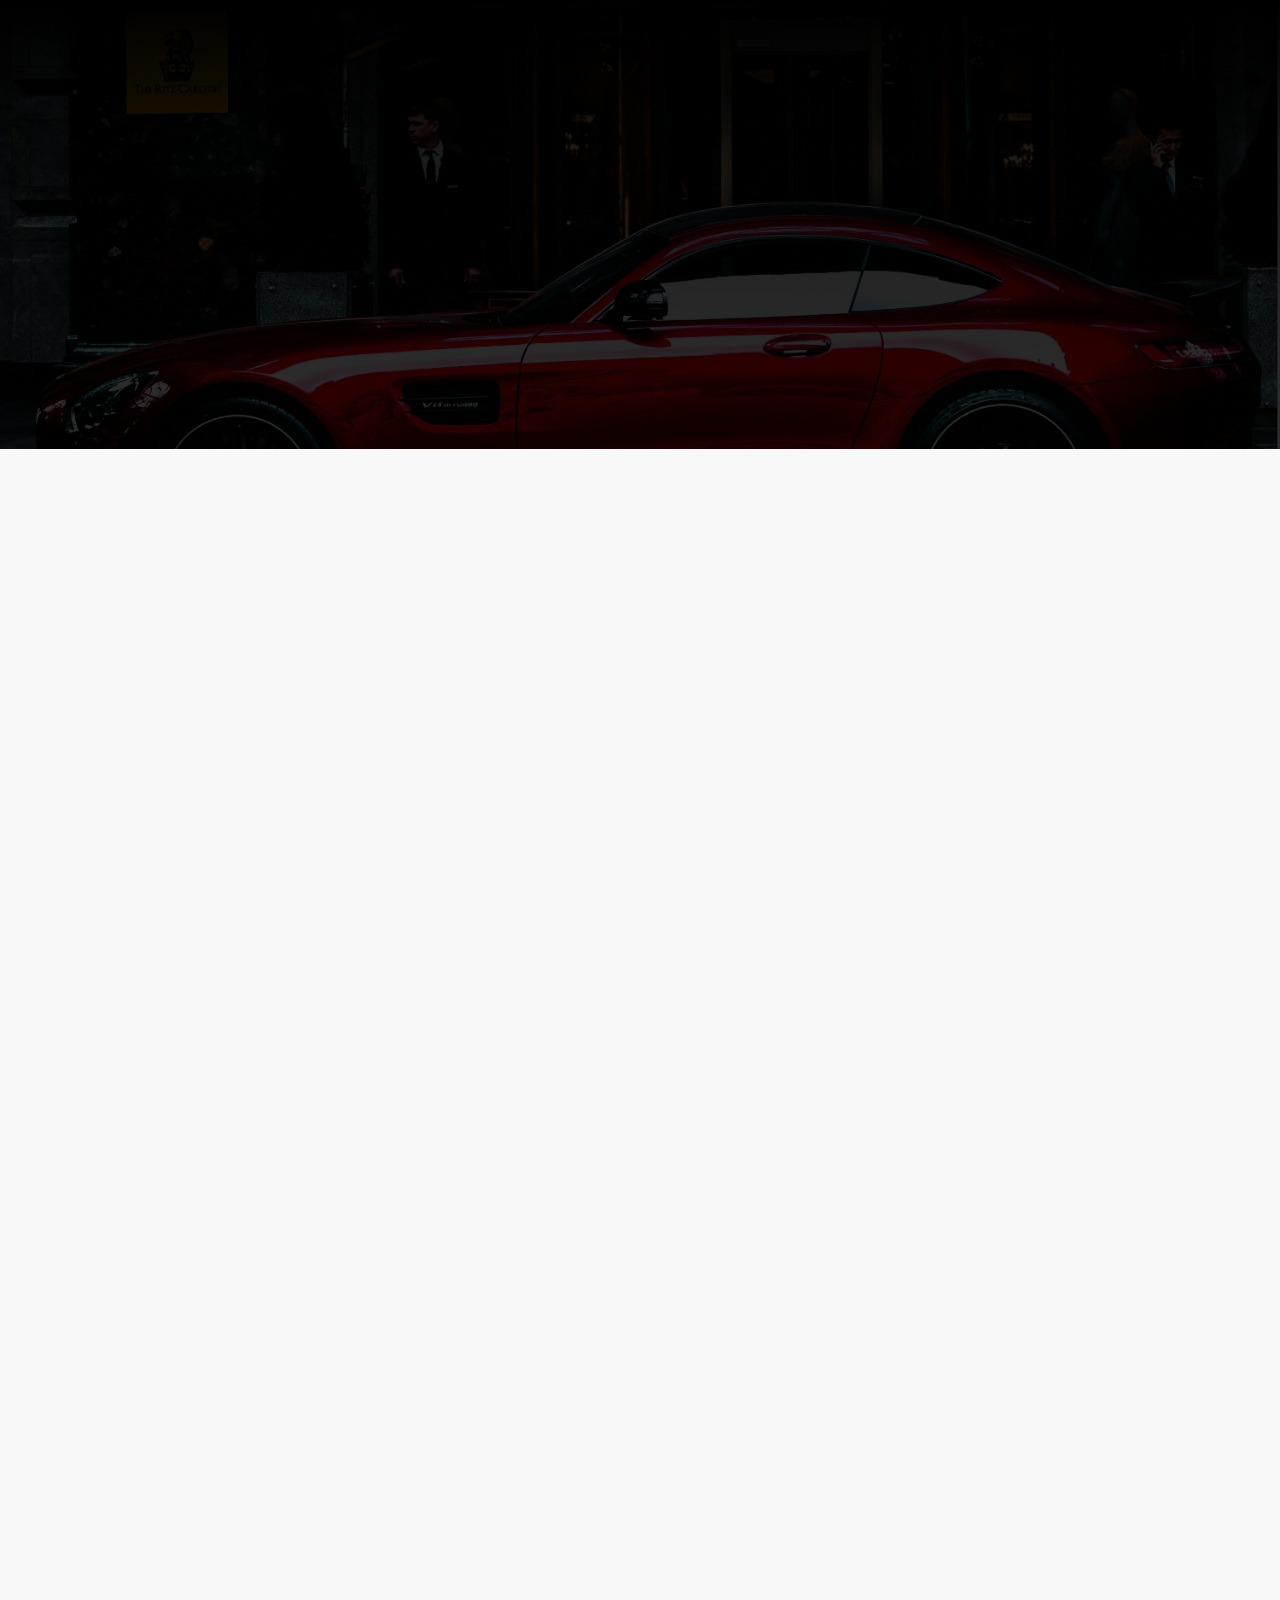
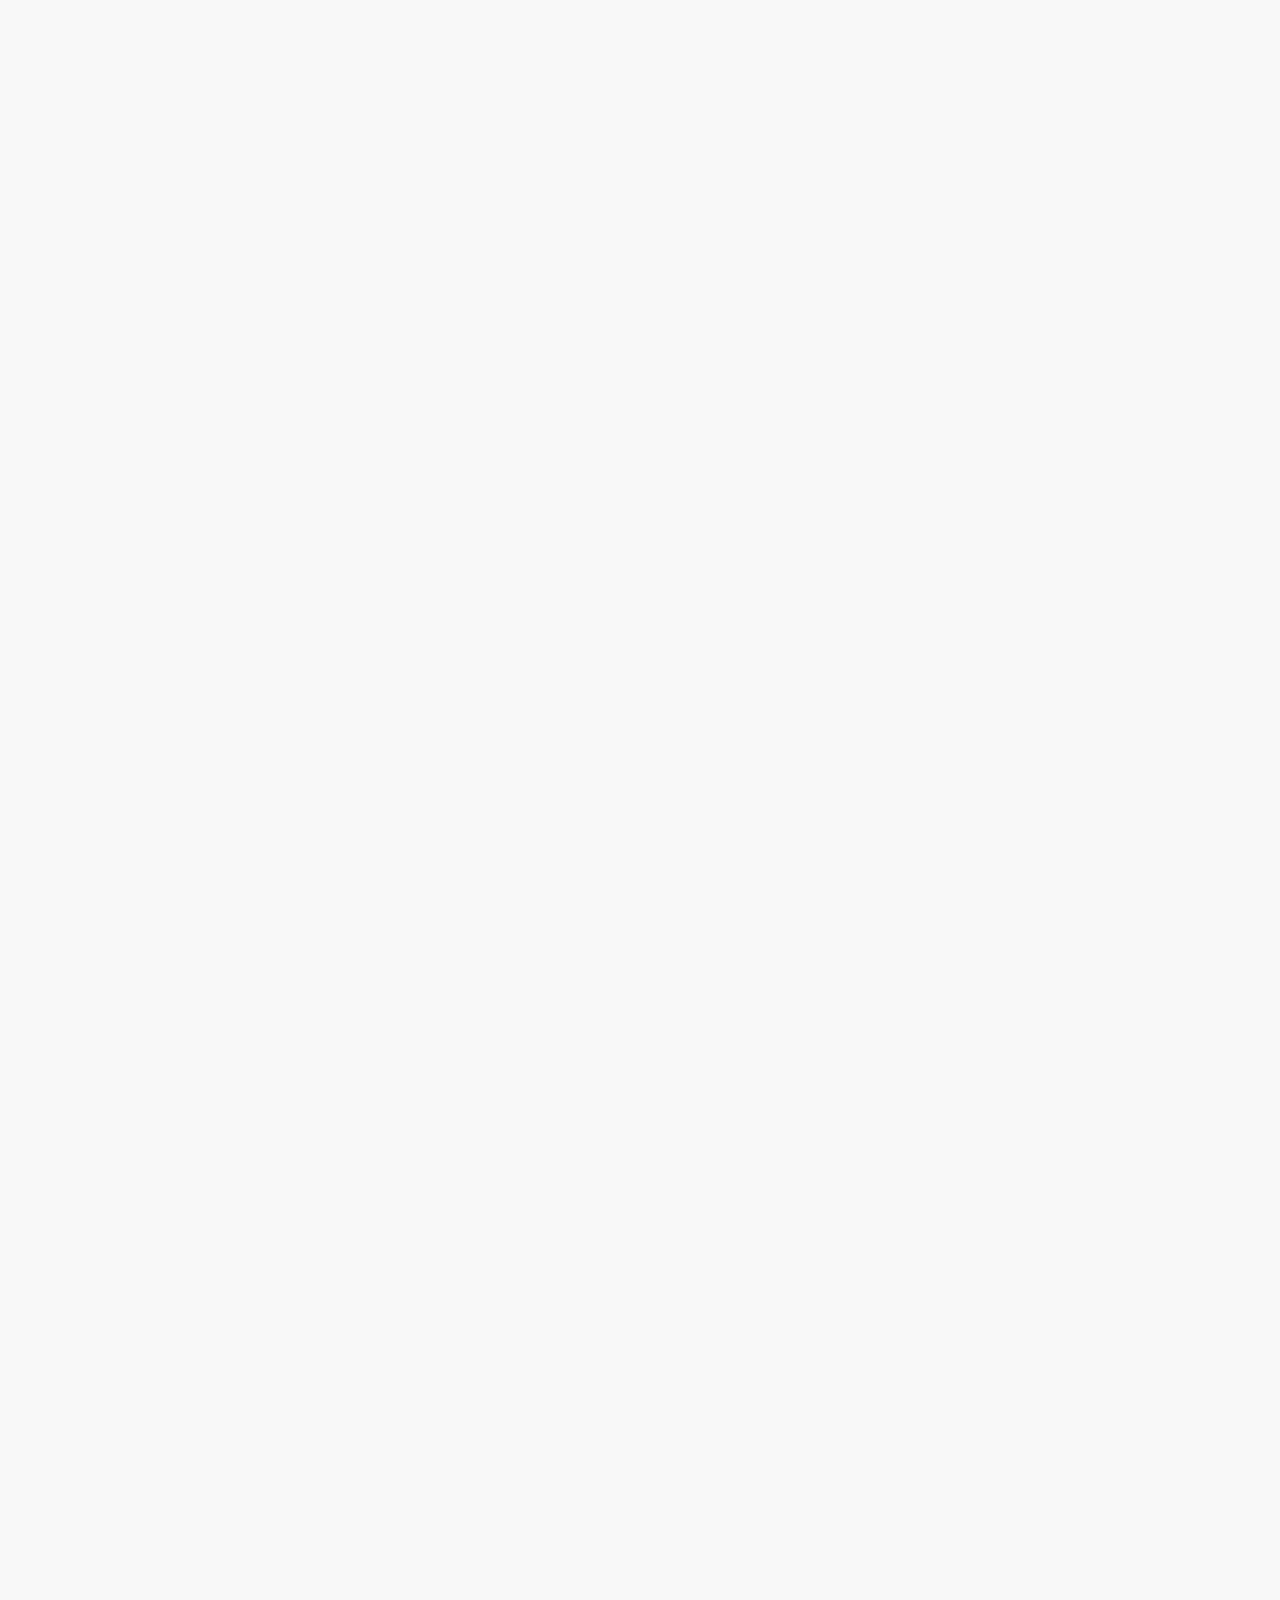
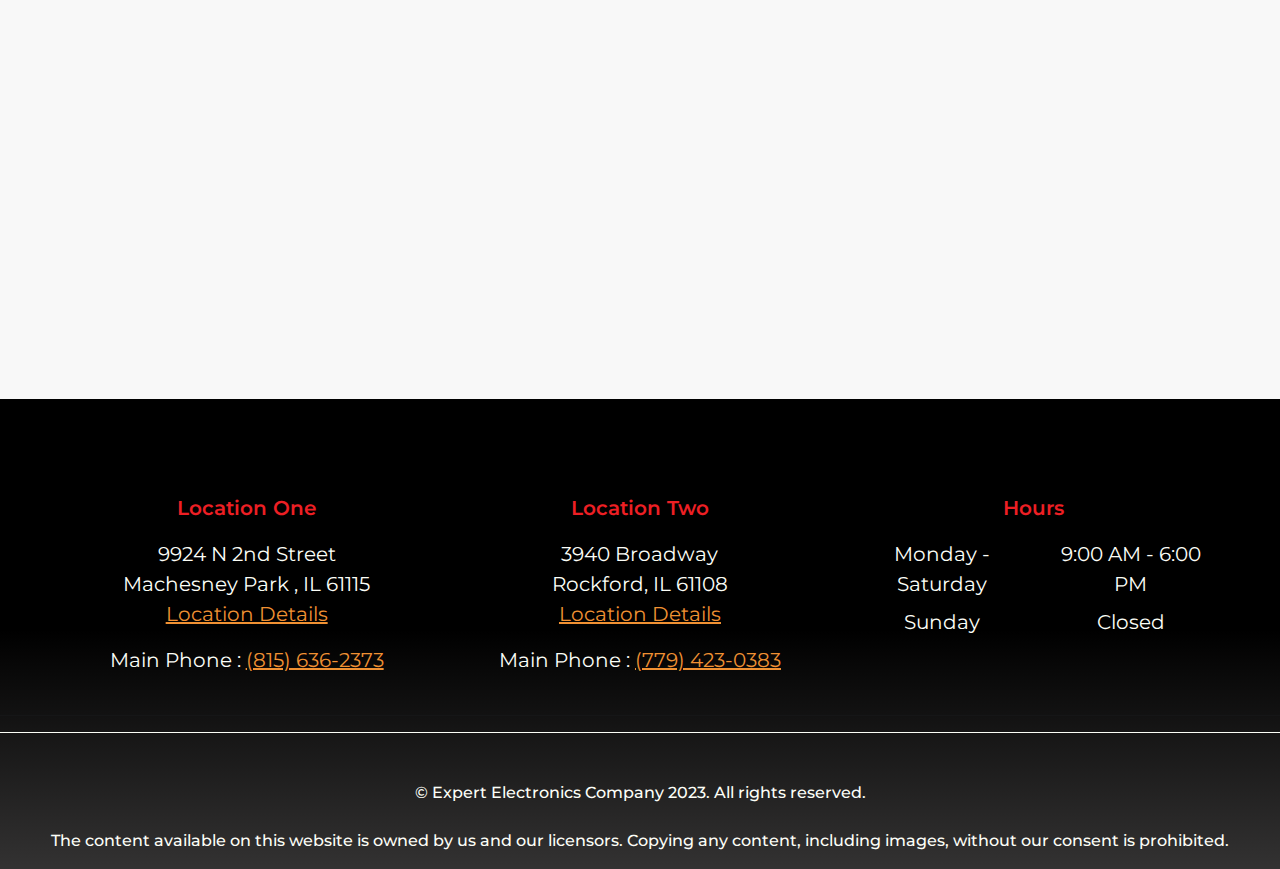
<file: ceramic-coatings.html>
<!DOCTYPE html>
<html lang="en">

<head>
    <meta charset="UTF-8">
    <meta http-equiv="X-UA-Compatible" content="IE=edge">
    <meta name="viewport" content="width=device-width, initial-scale=1 maximum-scale=1.0, user-scalable=no">
    <title>   
        Ceramic Coating |Manchesney IL | Expert Electronics

    </title>

    <meta name="description" content="">
    <meta name="keywords" content="">
    <meta name = "format-detection" content = "telephone=no">

    <!-- CSS -->
    <link rel="stylesheet" href="css/index.css">

    <link rel="stylesheet" href="https://cdnjs.cloudflare.com/ajax/libs/font-awesome/6.2.1/css/all.min.css"
        integrity="sha512-MV7K8+y+gLIBoVD59lQIYicR65iaqukzvf/nwasF0nqhPay5w/9lJmVM2hMDcnK1OnMGCdVK+iQrJ7lzPJQd1w=="
        crossorigin="anonymous" referrerpolicy="no-referrer">

    <link rel="apple-touch-icon" sizes="180x180" href="img/apple-touch-icon.png">
    <link rel="icon" type="image/png" sizes="32x32" href="img/favicon-32x32.png">
    <link rel="icon" type="image/png" sizes="16x16" href="img/favicon-16x16.png">
    <link rel="manifest" href="img/site.webmanifest">
</head>

<body>
    <!-- Navabr and Hero Section -->
    <section class="nav-hero inner-page position-relative" style="overflow: visible !important; overflow-x: hidden;">
        <!-- Upper Navbar -->
        <div class="top-information-div">
            <div class="container">
                <div class="top-information" data-aos="fade-down">
                    <div class="d-md-block d-none">
                        <a title="Location" href="location-machesney-park-il.html">
                            <i class="fa-solid fa-location-dot pe-2"></i> Machesney Park , IL
                        </a>
                        <div>
                            <a title="Phone Number" href="tel:+18156362373">
                                <i class="fa-solid fa-phone-volume pe-2"></i> (815) 636-2373
                            </a>
                        </div>
                    </div>
                    <div class="d-xl-block d-none">
                        <a title="Homepage Navigation" href="index.html"><img class="logo" src="img/expertlogo.png"
                                alt="Top Logo"></a>
                    </div>
                    <div>
                        <div class="d-md-block d-none">
                            <a title="Location" href="location-rockford-il.html">
                                <i class="fa-solid fa-location-dot pe-2"></i> Rockford, IL
                            </a>
                            
                        </div>
                        <a title="Phone Number" href="tel:+17794230383">
                            <i class="fa-solid fa-phone-volume pe-2"></i> (779) 423-0383
                        </a>
                    </div>
                </div>
            </div>
        </div>

        <!-- Navbar -->
        <nav class="navbar navbar-expand-xl navbar-dark" data-aos="fade-down">
            <div class="container">
                <!-- Logo Section (visible on extra large screens) -->
                <div class="logo-section d-xl-none d-inline">
                    <a title="Logo Navigation" href="index.html"><img class="logo" src="img/expertlogo.png"
                            alt="Logo Image"></a>
                </div>
                <!-- Navbar Toggler for mobile -->
                <button class="navbar-toggler" type="button" data-bs-toggle="offcanvas"
                    data-bs-target="#offcanvasResponsive" aria-controls="offcanvasResponsive">
                    <span class="navbar-toggler-icon"></span>
                </button>

                <!-- Offcanvas for mobile -->
                <div class="offcanvas-xl offcanvas-end w-100" tabindex="-1" id="offcanvasResponsive"
                    aria-labelledby="offcanvasResponsiveLabel">
                    <div class="offcanvas-header bg-dark">
                        <!-- Logo Section (visible on extra large screens, within offcanvas) -->
                        <div class="logo-section mb-0 d-xl-none d-inline">
                            <a title="Homepage Navigation" href="index.html"><img class="logo" src="img/expertlogo.png"
                                    alt="Canvas Logo"></a>
                        </div>

                        <!-- Close Button for offcanvas -->
                        <button type="button" class="btn-close btn-close-white" data-bs-dismiss="offcanvas"
                            data-bs-target="#offcanvasResponsive" aria-label="Close"></button>
                    </div>

                    <!-- Offcanvas Body (contains the navigation) -->
                    <div class="offcanvas-body w-100">
                        <!-- Navbar Nav -->
                        <ul class="navbar-nav w-100 mb-2 mb-lg-0">
                            <!-- First Navigation -->
                            <li class="nav-item">
                                <a class="nav-link" title="Home" href="index.html">Home</a>
                            </li>

                            <!-- Second Navigation --> 


                            <li class="nav-item dropdown">
                                <a class="nav-link dropdown-toggle" href="#" role="button" data-bs-toggle="dropdown"
                                    aria-expanded="false">
                                    Services
                                </a>
                                <ul class="dropdown-menu">
                                    <li>
                                        <a title="Window Tinting" class="dropdown-item text-capitalize"
                                            href="window-tinting.html">
                                            Window Tinting
                                        </a>
                                    </li>
                                    <li>
                                        <a title="Remote Start And Security" class="dropdown-item text-capitalize"
                                            href="Remote-start-and-security.html">
                                            Remote Start And Security
                                        </a>
                                    </li>
                                    <li>
                                        <a title="Car Audio And Stereo" class="dropdown-item text-capitalize" href="car-audio-and-stereo.html">
                                            Car Audio And Stereo
                                        </a>
                                    </li>
                                    <li>
                                        <a title="Led Lighting" class="dropdown-item text-capitalize"
                                            href="led-lighting.html">
                                            Led Lighting
                                        </a>
                                    </li>
                                    <li>
                                        <a title="Auto Detailing" class="dropdown-item text-capitalize"
                                            href="auto-detailing.html">
                                            Auto Detailing
                                        </a>
                                    </li>
                                    <li>
                                        <a title="Ceramic Coatings" class="dropdown-item text-capitalize"
                                            href="ceramic-coatings.html">
                                            Cerami Coatings
                                        </a>
                                    </li>
                                    <li>
                                        <a title="Paint Protection Film" class="dropdown-item text-capitalize"
                                            href="paint-protection-film.html">
                                            Paint Protection Film
                                        </a>
                                    </li>
                                </ul>
                            </li>
                            <!-- Fifth Navigation -->
                            <li class=" nav-item">
                                <a class="nav-link" title="Reviews" href="reviews.html">Reviews</a>
                            </li>

                            <!-- Sixth Navigation -->

                            <!-- Sixth Navigation -->
                            <li class="nav-item ">
                                <a class="nav-link " href="about.html">
                                    About
                                </a>
                                
                            </li> 

                            <li class="nav-item dropdown">
                                <a class="nav-link dropdown-toggle" href="#">
                                    Location
                                </a>
                                <ul class="dropdown-menu">
                                    <li>
                                        <a title="Careers" class="dropdown-item text-capitalize" href="location-machesney-park-il.html">
                                            Machesney Park IL
                                        </a>
                                    </li>
                                    <li>
                                        <a title="Careers" class="dropdown-item text-capitalize" href="location-rockford-il.html">
                                            Rockford IL
                                        </a>
                                    </li>
                                </ul>
                            </li>


                            <!-- Seventh Navigation -->
            


                            <!-- Call Now Button (visible on extra large screens, within offcanvas) -->
                            <a title="Call Now"
                                class="btn btn-primary d-xl-none d-flex justify-content-center col-12 mt-4 fs-17 text-uppercase py-3"
                                href="tel:+18156362373">
                                Call Now
                            </a>
                    </div>
                </div>
            </div>
            <!-- /Container -->
        </nav>
        <!-- /Navbar -->


        <!-- Hero Section -->
        <div class="hero" data-aos="fade-down">
            <!-- Container for Hero Content -->
            <div class="container hero-content py-3 pb-5">
                <!-- Main Heading -->
                <h1 class="text-center text-uppercase">Ceramic Coating Services</h1>

            </div>
        </div>
        <!-- /Hero Section -->


        <!-- Background Image behind hero sections -->
        <img class="hero-img" src="img/car10.jpeg" alt="Hero background Image">
    </section>


    <!-- About -->
    <section id="about" class="about-us light-section mt-5 pt-4" data-aos="fade-up">
        <div class="container">
            <div class="about-us-flex">
                <!-- Information Side -->
                <div class="info-div">
                    <!-- <p class="sub-header">Lorem Auto Repair</p> -->
                    <h2 class="header text-uppercase">
                        Experience unparalleled protection with Expert Electronics.
                    </h2>
                    <p class="mb-4">
                        Protect your vehicle's paint from the elements with Expert Electronics' System X ceramic coating services. This groundbreaking coating offers unparalleled protection against scratches, UV rays, and harsh chemicals, ensuring your car looks its best for years to come.
                        <br>

                
                    <!-- <a href="#" title="Secondary" class="btn-secondary px-5 ms-2 btn">
                        Secondary
                    </a> -->
                </div>

                <!-- Img Side -->
                <div class="img-divvv">
                    <img src="img/ceramicfrontred.jpeg" alt="About Us Img 1">
                </div>
            </div>
        </div>
    </section>

    <section id="about" class="about-us  light-section mt-5 pt-4" data-aos="fade-up">
        <div class="container">
            <div class="about-us-flex opposite">
                <!-- Information Side -->
                <div class="info-div">
                    <!-- <p class="sub-header">Lorem Auto Repair</p> -->
                    <h2 class="header text-uppercase">
                        Why System X Ceramic Coating?
                    </h2>
                    <p class="mb-4">
                        
                        <ul class="mb-4">
                            <li>Unparalleled Protection: System X creates an impenetrable barrier that shields your paint from environmental contaminants, preventing fading, oxidation, and premature wear.
                            </li>
                            <li>Enhanced Gloss and Shine: Enjoy a showroom-quality shine that endures. System X enhances your paint's depth and clarity, ensuring your vehicle shines brilliantly under any lighting conditions.
                            </li>
                            <li>Easy Maintenance: Say goodbye to tedious cleaning. With System X, water spots and dirt buildup are minimized, making routine washes effortless.
                            </li>
                            <li>Lifetime Warranty: Rest assured with our comprehensive lifetime warranty, backing the exceptional performance of System X. Enjoy peace of mind knowing your investment is protected for the long haul.</li>
        
                        </ul>
                    
                    </p>
                    
                
                    <!-- <a href="#" title="Secondary" class="btn-secondary px-5 ms-2 btn">
                        Secondary
                    </a> -->
                </div>

                <!-- Img Side -->
                <div class="img-div">
                    <img src="img/systemxlogo1.jpeg" alt="About Us Img 1">
                </div>
            </div>
        </div>
    </section>

    <!-- Services Start -->
 

    <!-- About Us 2 -->
    <section class="about-us mt-5 pt-4 light-section" data-aos="fade-up">
        <div class="container">
            <div class="about-us-flex ">
                <div class="info-div">
                    <!-- Section Heading -->
                    <h3 class="header text-uppercase">
                        Expert Application for Optimal Results
                    </h3>
                    <p class="mb-4">
                        Our experienced technicians meticulously apply System X ceramic coating to your vehicle, ensuring flawless coverage and maximum protection. We take pride in our commitment to detail and customer satisfaction.
                            <br>

                            
                    </p>
                
                </div>
                <div class="img-div">
                    <!-- Image -->
                    <img src="img/systemxlogo2.jpeg" alt="About Us 2">
                </div>
            </div>
        </div>
    </section>

    <!-- About Us 2 -->
    <section class="about-us mt-5 pt-4 light-section" data-aos="fade-up">
        <div class="container">
            <div class="about-us-flex opposite">
                <div class="info-div">
                    <!-- Section Heading -->
                    <h3 class="header text-uppercase">
                        Invest in the Ultimate Protection for Your Vehicle
                    </h3>
                    <p class="mb-4">
                        Protect your automotive investment with Expert Electronics' System X ceramic coating. <a href="location-machesney-park-il" class="numlink1">Contact us</a> today to schedule an appointment and discover the difference System X can make for your vehicle.
                            <br>

                            
                    </p>
                
                </div>
                <div class="img-div">
                    <!-- Image -->
                    <img src="img/systemxlogo.jpeg" alt="About Us 2">
                </div>
            </div>
        </div>
    </section>


    <section class="about-us mt-5 pt-4 light-section" data-aos="fade-up">
        <div class="container">
            <div class="about-us-flex ">
                <div class="imgg-divv">
                    <!-- Image -->
                    <img src="img/systemxlogo2.jpeg" alt="About Us 2">
                </div>
            </div>
        </div>
    </section>






    <!-- Footer -->
    <footer class="position-relative pt-3 ">
        <div class="container mt-5">
            <div class="row fw-500 fs-16">

                <!-- Column 1 -->
                <div class="col-lg col-md-4 col-12 mb-lg-0 mb-4 footer-col text-left">
                    <!-- Footer Title -->
                    <p class="mb-3 fw-600 text-center footer-headline">
                        <i class="fa-solid fa-location-dot fs-20 text-primary"></i>
                        <br>
                        Location One
                    </p>
                    <!-- Homepage Sections -->
                    <div class="footer-nav"> 

                        <p>9924 N 2nd Street <br>
                            Machesney Park , IL 61115 <br>
                            <a class="text-decoration-underline text-secondary" title="Get Directions"
                                href="location-machesney-park-il.html">
                                Location Details
                            </a>
                        </p> 
                        <p>
                            Main Phone : <a href="tel:+18156362373" class="text-decoration-underline text-secondary">(815) 636-2373</a>
                        </p>
                    </div>
                </div>

                <div class="col-lg col-md-4 col-12 mb-lg-0 mb-4 footer-col text-left">
                    <!-- Footer Title -->
                    <p class="mb-3 fw-600 text-center footer-headline">
                        <i class="fa-solid fa-location-dot fs-20 text-primary"></i>
                        <br>
                        Location Two
                    </p>
                    <!-- Homepage Sections -->
                    <div class="footer-nav"> 
                      
                        <p>3940 Broadway <br>
                           Rockford, IL 61108 <br>
                            <a class="text-decoration-underline text-secondary" title="Get Directions"
                                href="location-rockford-il.html">
                               Location Details
                            </a>
                        </p>
                        <p>
                            Main Phone : <a href="tel:+17794230383" class="text-decoration-underline text-secondary">(779) 423-0383</a>
                        </p>
                    </div>
                </div>

                <!-- Column 2 -->
                <div class="col-lg col-md-4 col-12 mb-lg-0 mb-4 footer-col">
                    <!-- Footer Title -->
                    <p class="mb-3 fw-600 text-center footer-headline">
                        <i class="fa-regular fa-clock fs-20 text-primary"></i>
                        <br>
                        Hours
                    </p>
                    <!-- Homepage Sections -->
                    <div class="footer-nav">
                        <div class="d-flex justify-content-center gap-2">
                            <div>
                                <p class="mb-2">Monday - Saturday</p>
                                <p class="mb-2">Sunday</p>
            
                            </div>
                            <div>
                                <p class="mb-2">9:00 AM - 6:00 PM</p>
                                <p class="mb-2">Closed </p>
                            </div>
                        </div>
                    </div>
                </div>

                <!-- Column 3 -->
                </div>
            </div>
            <hr class="mt-4" />

            <p class="pt-2 pb-3 fw-500 text-white text-center border-1 border-top border-white pt-5">&copy;
                Expert Electronics Company 2023. All rights reserved.</p>
            <p class="pt-2 pb-3 fw-500 text-white text-center">The content available on this website is owned by us
                and
                our licensors. Copying any content, including images, without our consent is prohibited.</p>
        </div>
    </footer>


    <!-- Scripts -->
    <script src="https://code.jquery.com/jquery-3.6.1.min.js"
        integrity="sha256-o88AwQnZB+VDvE9tvIXrMQaPlFFSUTR+nldQm1LuPXQ=" crossorigin="anonymous"></script>


    <script src="js/index.js"></script>
</body>

</html>
</file>
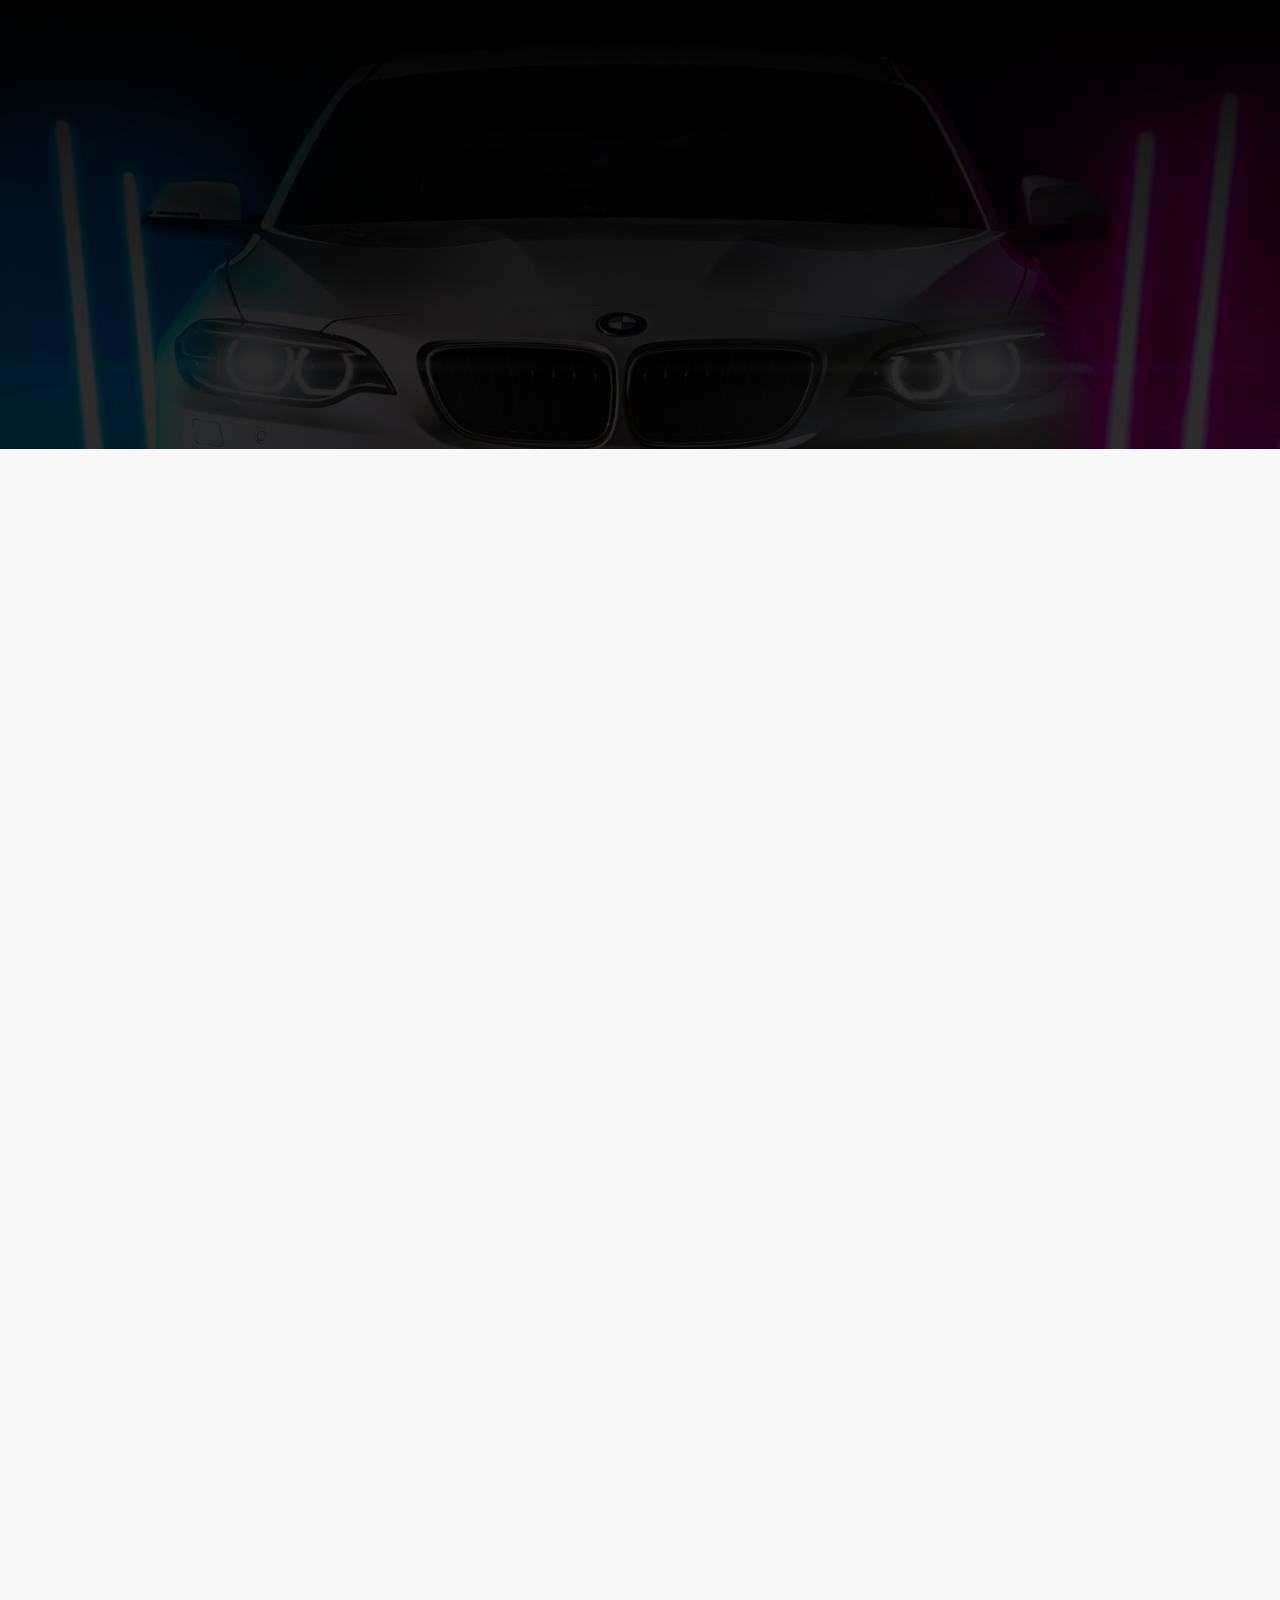
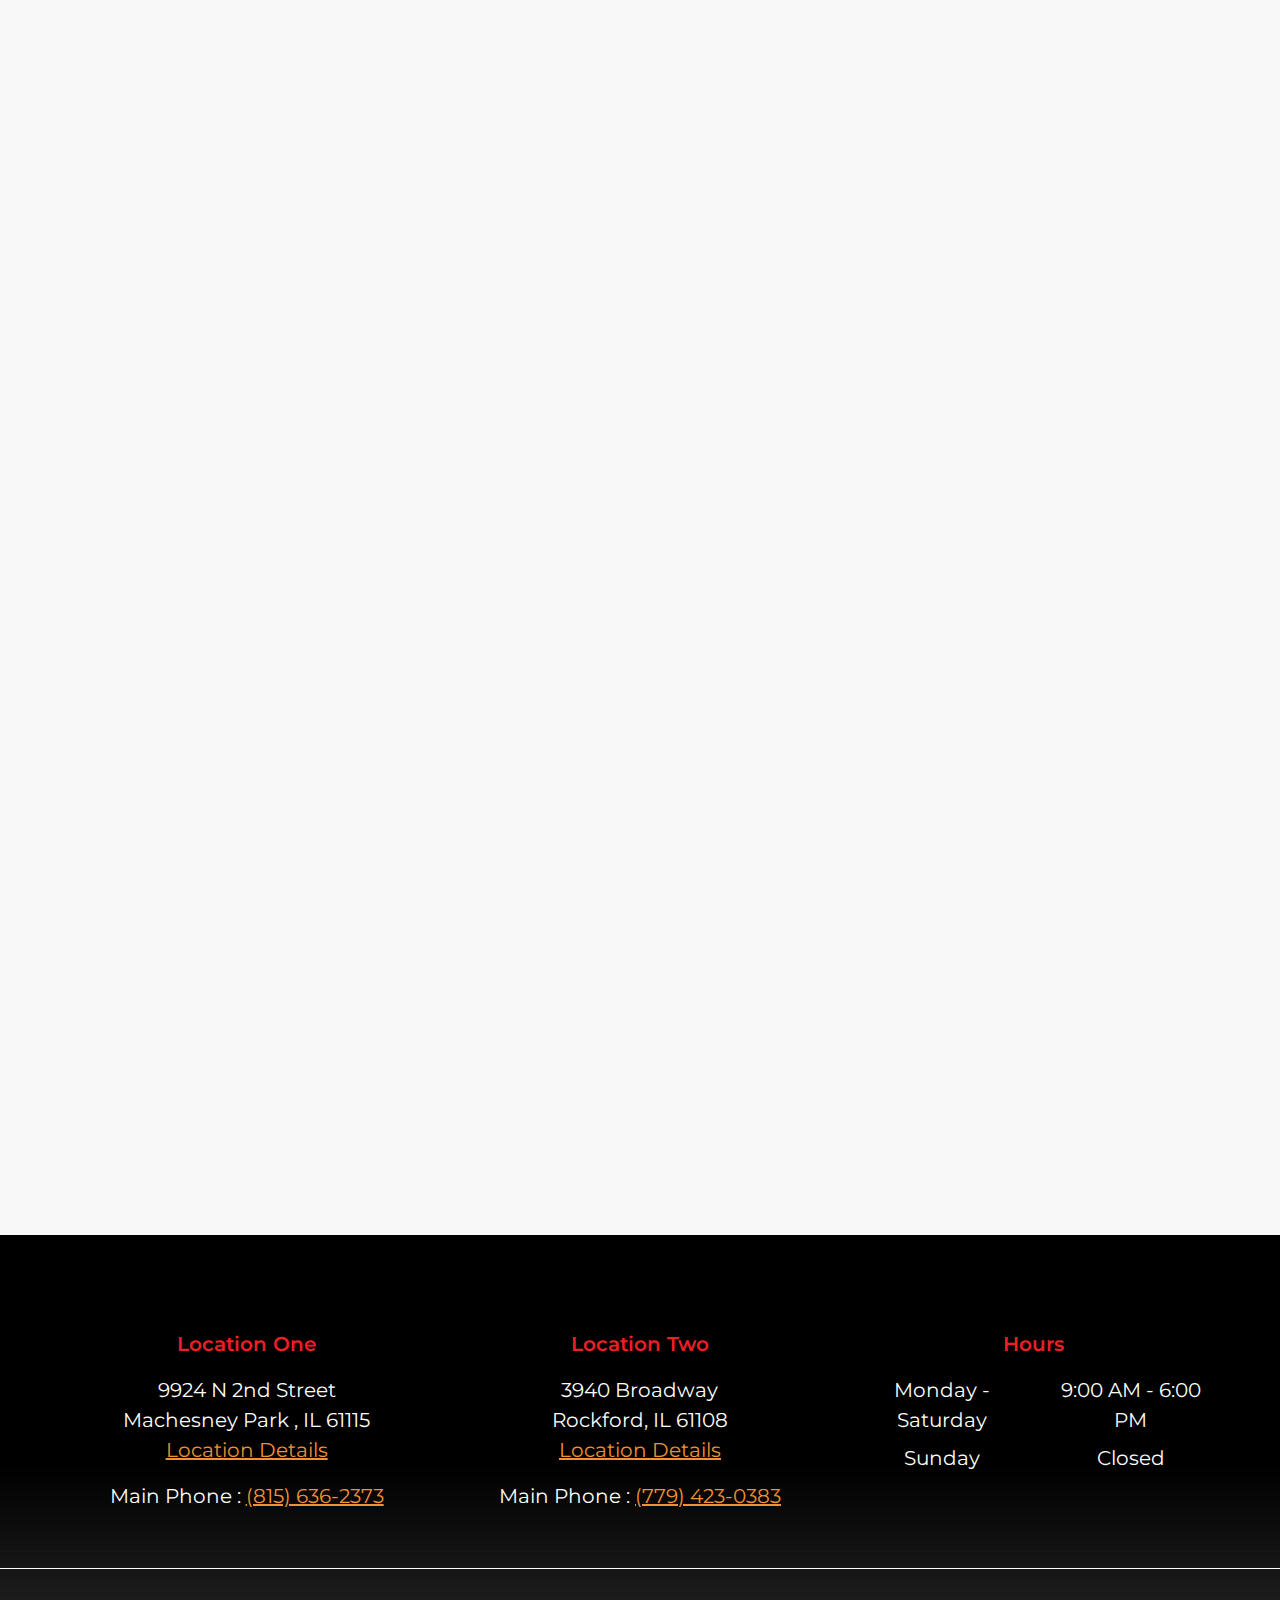
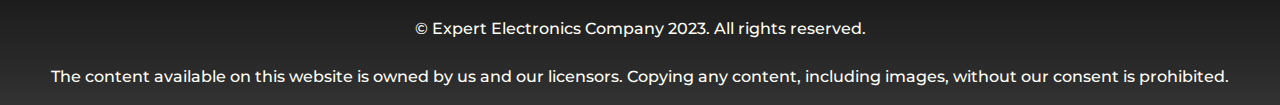
<file: led-lighting.html>
<!DOCTYPE html>
<html lang="en">

<head>
    <meta charset="UTF-8">
    <meta http-equiv="X-UA-Compatible" content="IE=edge">
    <meta name="viewport" content="width=device-width, initial-scale=1 maximum-scale=1.0, user-scalable=no">
    <title>   
        Led Lighting Kits |Manchesney IL | Expert Electronics

    </title>

    <meta name="description" content="">
    <meta name="keywords" content="">
    <meta name = "format-detection" content = "telephone=no">

    <!-- CSS -->
    <link rel="stylesheet" href="css/index.css">

    <link rel="stylesheet" href="https://cdnjs.cloudflare.com/ajax/libs/font-awesome/6.2.1/css/all.min.css"
        integrity="sha512-MV7K8+y+gLIBoVD59lQIYicR65iaqukzvf/nwasF0nqhPay5w/9lJmVM2hMDcnK1OnMGCdVK+iQrJ7lzPJQd1w=="
        crossorigin="anonymous" referrerpolicy="no-referrer">

    <link rel="apple-touch-icon" sizes="180x180" href="img/apple-touch-icon.png">
    <link rel="icon" type="image/png" sizes="32x32" href="img/favicon-32x32.png">
    <link rel="icon" type="image/png" sizes="16x16" href="img/favicon-16x16.png">
    <link rel="manifest" href="img/site.webmanifest">
</head>

<body>
    <!-- Navabr and Hero Section -->
    <section class="nav-hero inner-page position-relative" style="overflow: visible !important; overflow-x: hidden;">
        <!-- Upper Navbar -->
        <div class="top-information-div">
            <div class="container">
                <div class="top-information" data-aos="fade-down">
                    <div class="d-md-block d-none">
                        <a title="Location" href="location-machesney-park-il.html">
                            <i class="fa-solid fa-location-dot pe-2"></i> Machesney Park , IL
                        </a>
                        <div>
                            <a title="Phone Number" href="tel:+18156362373">
                                <i class="fa-solid fa-phone-volume pe-2"></i> (815) 636-2373
                            </a>
                        </div>
                    </div>
                    <div class="d-xl-block d-none">
                        <a title="Homepage Navigation" href="index.html"><img class="logo" src="img/expertlogo.png"
                                alt="Top Logo"></a>
                    </div>
                    <div>
                        <div class="d-md-block d-none">
                            <a title="Location" href="location-rockford-il.html">
                                <i class="fa-solid fa-location-dot pe-2"></i> Rockford, IL
                            </a>
                            
                        </div>
                        <a title="Phone Number" href="tel:+17794230383">
                            <i class="fa-solid fa-phone-volume pe-2"></i> (779) 423-0383
                        </a>
                    </div>
                </div>
            </div>
        </div>

        <!-- Navbar -->
        <nav class="navbar navbar-expand-xl navbar-dark" data-aos="fade-down">
            <div class="container">
                <!-- Logo Section (visible on extra large screens) -->
                <div class="logo-section d-xl-none d-inline">
                    <a title="Logo Navigation" href="index.html"><img class="logo" src="img/expertlogo.png"
                            alt="Logo Image"></a>
                </div>
                <!-- Navbar Toggler for mobile -->
                <button class="navbar-toggler" type="button" data-bs-toggle="offcanvas"
                    data-bs-target="#offcanvasResponsive" aria-controls="offcanvasResponsive">
                    <span class="navbar-toggler-icon"></span>
                </button>

                <!-- Offcanvas for mobile -->
                <div class="offcanvas-xl offcanvas-end w-100" tabindex="-1" id="offcanvasResponsive"
                    aria-labelledby="offcanvasResponsiveLabel">
                    <div class="offcanvas-header bg-dark">
                        <!-- Logo Section (visible on extra large screens, within offcanvas) -->
                        <div class="logo-section mb-0 d-xl-none d-inline">
                            <a title="Homepage Navigation" href="index.html"><img class="logo" src="img/expertlogo.png"
                                    alt="Canvas Logo"></a>
                        </div>

                        <!-- Close Button for offcanvas -->
                        <button type="button" class="btn-close btn-close-white" data-bs-dismiss="offcanvas"
                            data-bs-target="#offcanvasResponsive" aria-label="Close"></button>
                    </div>

                    <!-- Offcanvas Body (contains the navigation) -->
                    <div class="offcanvas-body w-100">
                        <!-- Navbar Nav -->
                        <ul class="navbar-nav w-100 mb-2 mb-lg-0">
                            <!-- First Navigation -->
                            <li class="nav-item">
                                <a class="nav-link" title="Home" href="index.html">Home</a>
                            </li>

                            <!-- Second Navigation --> 


                            <li class="nav-item dropdown">
                                <a class="nav-link dropdown-toggle" href="#" role="button" data-bs-toggle="dropdown"
                                    aria-expanded="false">
                                    Services
                                </a>
                                <ul class="dropdown-menu">
                                    <li>
                                        <a title="Window Tinting" class="dropdown-item text-capitalize"
                                            href="window-tinting.html">
                                            Window Tinting
                                        </a>
                                    </li>
                                    <li>
                                        <a title="Remote Start And Security" class="dropdown-item text-capitalize"
                                            href="Remote-start-and-security.html">
                                            Remote Start And Security
                                        </a>
                                    </li>
                                    <li>
                                        <a title="Car Audio And Stereo" class="dropdown-item text-capitalize" href="car-audio-and-stereo.html">
                                            Car Audio And Stereo
                                        </a>
                                    </li>
                                    <li>
                                        <a title="Led Lighting" class="dropdown-item text-capitalize"
                                            href="led-lighting.html">
                                            Led Lighting
                                        </a>
                                    </li>
                                    <li>
                                        <a title="Auto Detailing" class="dropdown-item text-capitalize"
                                            href="auto-detailing.html">
                                            Auto Detailing
                                        </a>
                                    </li>
                                    <li>
                                        <a title="Ceramic Coatings" class="dropdown-item text-capitalize"
                                            href="ceramic-coatings.html">
                                            Cerami Coatings
                                        </a>
                                    </li>
                                    <li>
                                        <a title="Paint Protection Film" class="dropdown-item text-capitalize"
                                            href="paint-protection-film.html">
                                            Paint Protection Film
                                        </a>
                                    </li>
                                </ul>
                            </li>
                            <!-- Fifth Navigation -->
                            <li class=" nav-item">
                                <a class="nav-link" title="Reviews" href="reviews.html">Reviews</a>
                            </li>

                            <!-- Sixth Navigation -->

                            <!-- Sixth Navigation -->
                            <li class="nav-item ">
                                <a class="nav-link " href="about.html">
                                    About
                                </a>
                                
                            </li> 

                            <li class="nav-item dropdown">
                                <a class="nav-link dropdown-toggle" href="#">
                                    Location
                                </a>
                                <ul class="dropdown-menu">
                                    <li>
                                        <a title="Careers" class="dropdown-item text-capitalize" href="location-machesney-park-il.html">
                                            Machesney Park IL
                                        </a>
                                    </li>
                                    <li>
                                        <a title="Careers" class="dropdown-item text-capitalize" href="location-rockford-il.html">
                                            Rockford IL
                                        </a>
                                    </li>
                                </ul>
                            </li>


                            <!-- Seventh Navigation -->
            


                            <!-- Call Now Button (visible on extra large screens, within offcanvas) -->
                            <a title="Call Now"
                                class="btn btn-primary d-xl-none d-flex justify-content-center col-12 mt-4 fs-17 text-uppercase py-3"
                                href="tel:+18156362373">
                                Call Now
                            </a>
                    </div>
                </div>
            </div>
            <!-- /Container -->
        </nav>
        <!-- /Navbar -->


        <!-- Hero Section -->
        <div class="hero" data-aos="fade-down">
            <!-- Container for Hero Content -->
            <div class="container hero-content py-3 pb-5">
                <!-- Main Heading -->
                <h1 class="text-center text-uppercase">Led Lighting Services</h1>

            </div>
        </div>
        <!-- /Hero Section -->


        <!-- Background Image behind hero sections -->
        <img class="hero-img" src="img/car5.jpeg" alt="Hero background Image">
    </section>


    <!-- About -->
    <section id="about" class="about-us light-section mt-5 pt-4" data-aos="fade-up">
        <div class="container">
            <div class="about-us-flex">
                <!-- Information Side -->
                <div class="info-div">
                    <!-- <p class="sub-header">Lorem Auto Repair</p> -->
                    <h2 class="header text-uppercase">
                        Customize Your Headlights with Us.
                    </h2>
                    <p class="mb-4">
                        As an experienced team of technicians, we understand the importance of having high-performing headlights for your vehicle. We offer customizable lighting features for your headlights, including:
                        <br>

                        <ul class="mb-4">
                            <li>LED headlights</li> 
                            <li>Headlight repairs or conversion</li> 
                            <li>Halo lighting kits</li> 
                            <li>Changing out headlights</li>
                            <li>Tail light repairs or conversion</li>
                            <li>Halogen to LED conversion</li>
                            
                        </ul>
                    </p>
                    <p class="mb-4">
                        Our headlights not only enhance the appearance of your vehicle but also increase your personal safety. <a href="location-machesney-park-il" class="numlink1">Contact us</a>  today to learn more about our services..
                    </p>   <br>
                    <a title="Call Now" class="btn btn-primary rounded-1 px-5 fs-20 fw-600" href="tel:+18156362373">
                        Get Free Quote
                    </a>
                    <!-- <a href="#" title="Secondary" class="btn-secondary px-5 ms-2 btn">
                        Secondary
                    </a> -->
                </div>

                <!-- Img Side -->
                <div class="img-div">
                    <img src="img/led1.jpeg" alt="About Us Img 1">
                </div>
            </div>
        </div>
    </section>

    <section id="about" class="about-us  light-section mt-5 pt-4" data-aos="fade-up">
        <div class="container">
            <div class="about-us-flex opposite">
                <!-- Information Side -->
                <div class="info-div">
                    <!-- <p class="sub-header">Lorem Auto Repair</p> -->
                    <h2 class="header text-uppercase">
                        Premium LED Installation Services 
                    </h2>
                    <p class="mb-4">
                        Let us add some flair and personality to your vehicle by installing modern LED lighting kits. Our kits range from soft and subtle to bright and flashy, depending on your preference. We also offer under-glow LED lighting kits for the exterior of your vehicle. Our vehicle-specific LED lighting features include:
                    <br>
                    <ul class="mb-4">
                        <li>Hundreds of colors to choose from
                        </li>
                        <li>Lightbars
                        </li>
                        <li>Fog lights
                        </li>
                        <li>Off-road lights</li>
                        <li>Marine craft lighting</li>
                    </ul>
                    
                    </p>
                    
                    <p class="mb-4">Request a free quote with us today to begin personalizing your vehicle.
                    </p> 
                    <a title="Call Now" class="btn btn-primary rounded-1 px-5 fs-20 fw-600" href="tel:+18156362373">
                        Get Free Quote
                    </a>
                
                    <!-- <a href="#" title="Secondary" class="btn-secondary px-5 ms-2 btn">
                        Secondary
                    </a> -->
                </div>

                <!-- Img Side -->
                <div class="img-div">
                    <img src="img/led2.jpeg" alt="About Us Img 1">
                </div>
            </div>
        </div>
    </section>

    <!-- Services Start -->
 

    <!-- About Us 2 -->
    <section class="about-us mt-5 pt-4 light-section" data-aos="fade-up">
        <div class="container">
            <div class="about-us-flex opposite">
                <div class="info-div">
                    <!-- Section Heading -->
                    <h3 class="header text-uppercase">
                        We Specialize in Custom Motorcycle Lighting
                    </h3>
                    <p class="mb-4">
                        Since 2002, our technicians at Expert Electronics have been delivering custom lighting work on Harley-Davidson motorcycles. Rest assured, your motorcycle will be handled by our in-house professionals who have mastered the craft over many years. Their expertise also extends to:
                            <br>

                            <ul class="mb-4">
                                <li>
                                    Other varieties of motorcycle
                                </li>
                                <li>
                                    Marine crafts
                                </li>
                                <li>
                                    Off-road vehicles
                                </li>
                               
                            </ul>
                    </p>

                    <p class="mb-4">
                        Our experienced technicians prioritize the longevity and performance of your custom lighting by avoiding areas of heat that can cause preventable damage to your vehicle. <a href="location-machesney-park-il" class="numlink1">Contact us</a>  today to learn more about our LED kits. 
                    </p>
                </div>
                <div class="img-div">
                    <!-- Image -->
                    <img src="img/led3.jpeg" alt="About Us 2">
                </div>
            </div>
        </div>
    </section>



  



    <!-- Footer -->
    <footer class="position-relative pt-3 ">
        <div class="container mt-5">
            <div class="row fw-500 fs-16">

                <!-- Column 1 -->
                <div class="col-lg col-md-4 col-12 mb-lg-0 mb-4 footer-col text-left">
                    <!-- Footer Title -->
                    <p class="mb-3 fw-600 text-center footer-headline">
                        <i class="fa-solid fa-location-dot fs-20 text-primary"></i>
                        <br>
                        Location One
                    </p>
                    <!-- Homepage Sections -->
                    <div class="footer-nav"> 

                        <p>9924 N 2nd Street <br>
                            Machesney Park , IL 61115 <br>
                            <a class="text-decoration-underline text-secondary" title="Get Directions"
                                href="location-machesney-park-il.html">
                                Location Details
                            </a>
                        </p> 
                        <p>
                            Main Phone : <a href="tel:+18156362373" class="text-decoration-underline text-secondary">(815) 636-2373</a>
                        </p>
                    </div>
                </div>

                <div class="col-lg col-md-4 col-12 mb-lg-0 mb-4 footer-col text-left">
                    <!-- Footer Title -->
                    <p class="mb-3 fw-600 text-center footer-headline">
                        <i class="fa-solid fa-location-dot fs-20 text-primary"></i>
                        <br>
                        Location Two
                    </p>
                    <!-- Homepage Sections -->
                    <div class="footer-nav"> 
                      
                        <p>3940 Broadway <br>
                           Rockford, IL 61108 <br>
                            <a class="text-decoration-underline text-secondary" title="Get Directions"
                                href="location-rockford-il.html">
                               Location Details
                            </a>
                        </p>
                        <p>
                            Main Phone : <a href="tel:+17794230383" class="text-decoration-underline text-secondary">(779) 423-0383</a>
                        </p>
                    </div>
                </div>

                <!-- Column 2 -->
                <div class="col-lg col-md-4 col-12 mb-lg-0 mb-4 footer-col">
                    <!-- Footer Title -->
                    <p class="mb-3 fw-600 text-center footer-headline">
                        <i class="fa-regular fa-clock fs-20 text-primary"></i>
                        <br>
                        Hours
                    </p>
                    <!-- Homepage Sections -->
                    <div class="footer-nav">
                        <div class="d-flex justify-content-center gap-2">
                            <div>
                                <p class="mb-2">Monday - Saturday</p>
                                <p class="mb-2">Sunday</p>
            
                            </div>
                            <div>
                                <p class="mb-2">9:00 AM - 6:00 PM</p>
                                <p class="mb-2">Closed </p>
                            </div>
                        </div>
                    </div>
                </div>

                <!-- Column 3 -->
                </div>
            </div>
            <hr class="mt-4" />

            <p class="pt-2 pb-3 fw-500 text-white text-center border-1 border-top border-white pt-5">&copy;
                Expert Electronics Company 2023. All rights reserved.</p>
            <p class="pt-2 pb-3 fw-500 text-white text-center">The content available on this website is owned by us
                and
                our licensors. Copying any content, including images, without our consent is prohibited.</p>
        </div>
    </footer>


    <!-- Scripts -->
    <script src="https://code.jquery.com/jquery-3.6.1.min.js"
        integrity="sha256-o88AwQnZB+VDvE9tvIXrMQaPlFFSUTR+nldQm1LuPXQ=" crossorigin="anonymous"></script>


    <script src="js/index.js"></script>
</body>

</html>
</file>
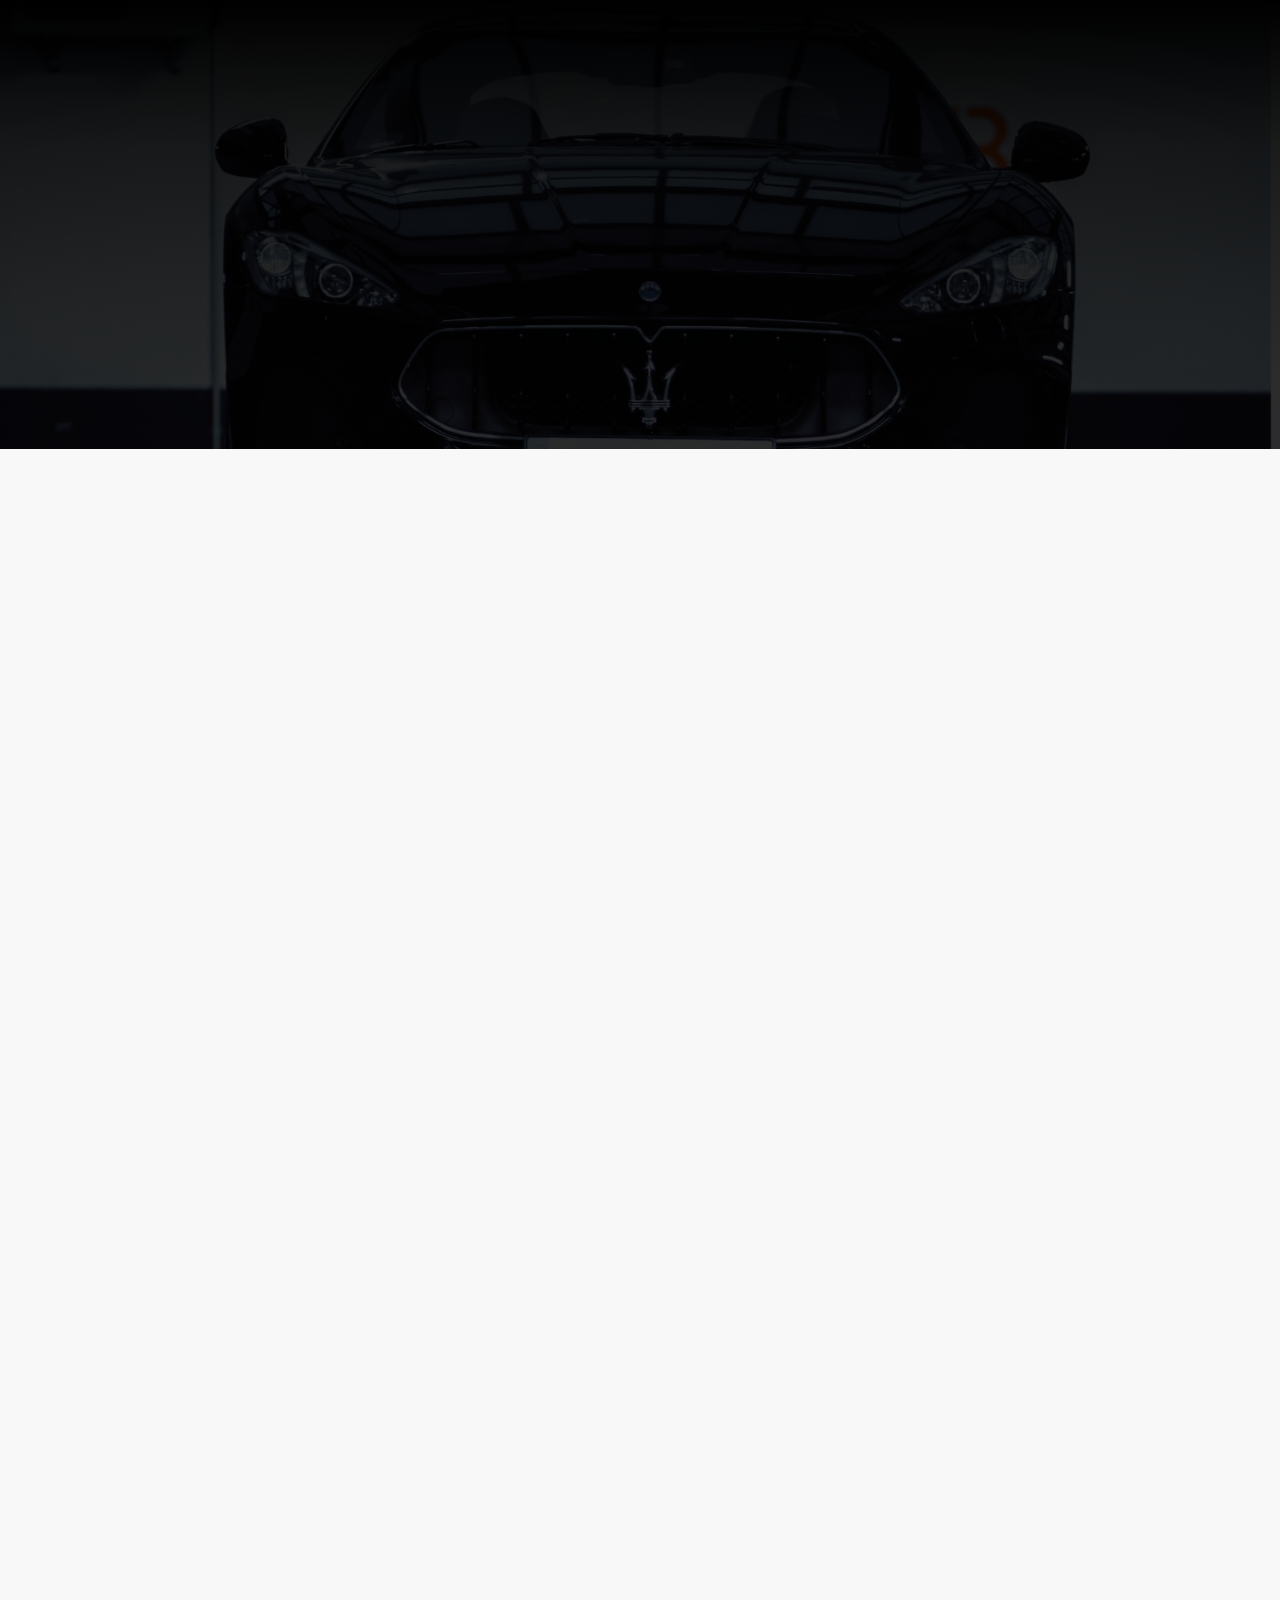
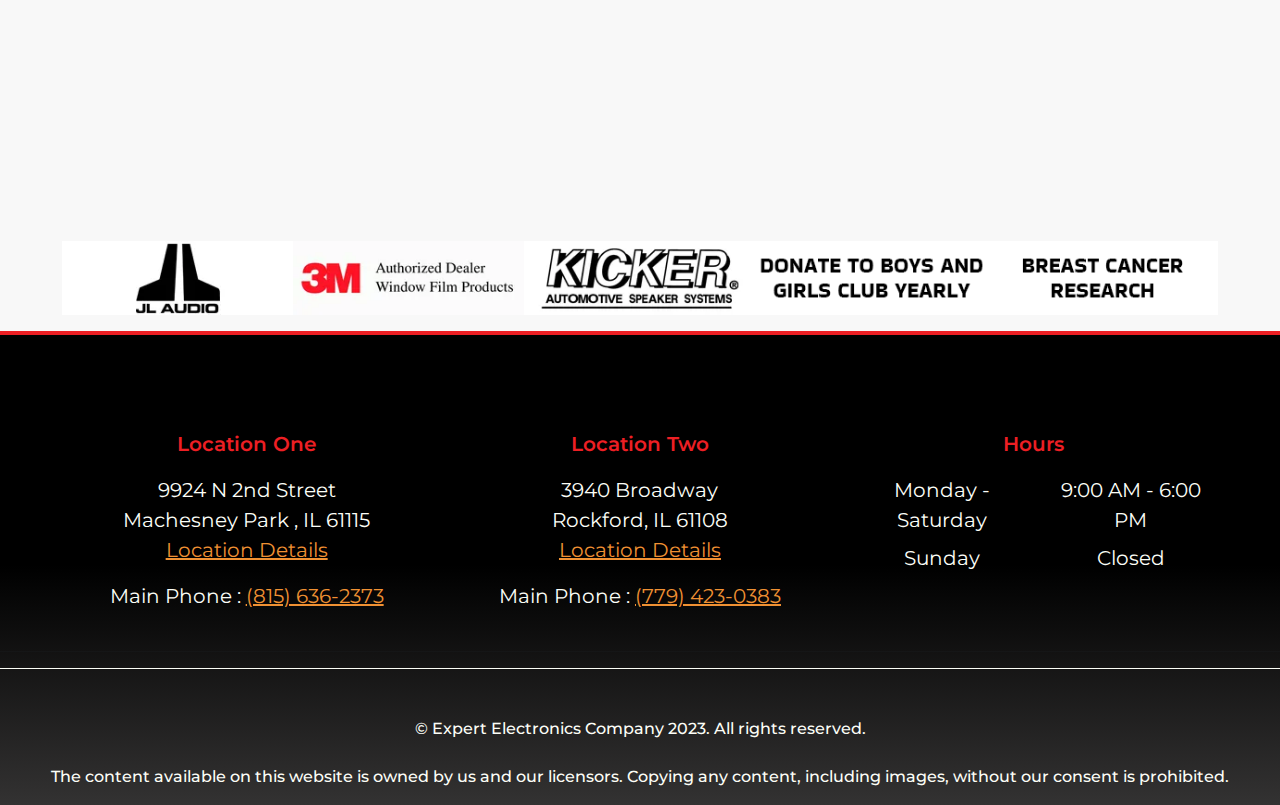
<file: location-machesney-park-il.html>
<!DOCTYPE html>
<html lang="en">

<head>
    <meta charset="UTF-8">
    <meta http-equiv="X-UA-Compatible" content="IE=edge">
    <meta name="viewport" content="width=device-width, initial-scale=1 maximum-scale=1.0, user-scalable=no">
    <title>Contact Us |Expert Electronics | Manchesney Park, IL</title>

    <meta name="description" content="">
    <meta name="keywords" content="">
    <meta name = "format-detection" content = "telephone=no">

    <!-- CSS -->
    <link rel="stylesheet" href="css/index.css">

    <link rel="stylesheet" href="https://cdnjs.cloudflare.com/ajax/libs/font-awesome/6.2.1/css/all.min.css"
        integrity="sha512-MV7K8+y+gLIBoVD59lQIYicR65iaqukzvf/nwasF0nqhPay5w/9lJmVM2hMDcnK1OnMGCdVK+iQrJ7lzPJQd1w=="
        crossorigin="anonymous" referrerpolicy="no-referrer">

    <link rel="apple-touch-icon" sizes="180x180" href="img/apple-touch-icon.png">
    <link rel="icon" type="image/png" sizes="32x32" href="img/favicon-32x32.png">
    <link rel="icon" type="image/png" sizes="16x16" href="img/favicon-16x16.png">
    <link rel="manifest" href="img/site.webmanifest">
</head>

<body>
    <!-- Navabr and Hero Section -->
    <section class="nav-hero inner-page position-relative" style="overflow: visible !important; overflow-x: hidden;">
        <!-- Upper Navbar -->
        <div class="top-information-div">
            <div class="container">
                <div class="top-information" data-aos="fade-down">
                    <div class="d-md-block d-none">
                        <a title="Location" href="location-machesney-park-il.html">
                            <i class="fa-solid fa-location-dot pe-2"></i> Machesney Park , IL
                        </a>
                        <div>
                            <a title="Phone Number" href="tel:+18156362373">
                                <i class="fa-solid fa-phone-volume pe-2"></i> (815) 636-2373
                            </a>
                        </div>
                    </div>
                    <div class="d-xl-block d-none">
                        <a title="Homepage Navigation" href="index.html"><img class="logo" src="img/expertlogo.png"
                                alt="Top Logo"></a>
                    </div>
                    <div>
                        <div class="d-md-block d-none">
                            <a title="Location" href="location-rockford-il.html">
                                <i class="fa-solid fa-location-dot pe-2"></i> Rockford, IL
                            </a>
                            
                        </div>
                        <a title="Phone Number" href="tel:+17794230383">
                            <i class="fa-solid fa-phone-volume pe-2"></i> (779) 423-0383
                        </a>
                    </div>
                </div>
            </div>
        </div>


        <!-- Navbar -->
        <nav class="navbar navbar-expand-xl navbar-dark" data-aos="fade-down">
            <div class="container">
                <!-- Logo Section (visible on extra large screens) -->
                <div class="logo-section d-xl-none d-inline">
                    <a title="Logo Navigation" href="index.html"><img class="logo" src="img/expertlogo.png"
                            alt="Logo Image"></a>
                </div>
                <!-- Navbar Toggler for mobile -->
                <button class="navbar-toggler" type="button" data-bs-toggle="offcanvas"
                    data-bs-target="#offcanvasResponsive" aria-controls="offcanvasResponsive">
                    <span class="navbar-toggler-icon"></span>
                </button>

                <!-- Offcanvas for mobile -->
                <div class="offcanvas-xl offcanvas-end w-100" tabindex="-1" id="offcanvasResponsive"
                    aria-labelledby="offcanvasResponsiveLabel">
                    <div class="offcanvas-header bg-dark">
                        <!-- Logo Section (visible on extra large screens, within offcanvas) -->
                        <div class="logo-section mb-0 d-xl-none d-inline">
                            <a title="Homepage Navigation" href="index.html"><img class="logo" src="img/expertlogo.png"
                                    alt="Canvas Logo"></a>
                        </div>

                        <!-- Close Button for offcanvas -->
                        <button type="button" class="btn-close btn-close-white" data-bs-dismiss="offcanvas"
                            data-bs-target="#offcanvasResponsive" aria-label="Close"></button>
                    </div>

                    <!-- Offcanvas Body (contains the navigation) -->
                    <div class="offcanvas-body w-100">
                        <!-- Navbar Nav -->
                        <ul class="navbar-nav w-100 mb-2 mb-lg-0">
                            <!-- First Navigation -->
                            <li class="nav-item">
                                <a class="nav-link" title="Home" href="index.html">Home</a>
                            </li>

                            <!-- Second Navigation --> 


                            <li class="nav-item dropdown">
                                <a class="nav-link dropdown-toggle" href="#" role="button" data-bs-toggle="dropdown"
                                    aria-expanded="false">
                                    Services
                                </a>
                                <ul class="dropdown-menu">
                                    <li>
                                        <a title="Window Tinting" class="dropdown-item text-capitalize"
                                            href="window-tinting.html">
                                            Window Tinting
                                        </a>
                                    </li>
                                    <li>
                                        <a title="Remote Start And Security" class="dropdown-item text-capitalize"
                                            href="Remote-start-and-security.html">
                                            Remote Start And Security
                                        </a>
                                    </li>
                                    <li>
                                        <a title="Car Audio And Stereo" class="dropdown-item text-capitalize" href="car-audio-and-stereo.html">
                                            Car Audio And Stereo
                                        </a>
                                    </li>
                                    <li>
                                        <a title="Led Lighting" class="dropdown-item text-capitalize"
                                            href="led-lighting.html">
                                            Led Lighting
                                        </a>
                                    </li>
                                    <li>
                                        <a title="Auto Detailing" class="dropdown-item text-capitalize"
                                            href="auto-detailing.html">
                                            Auto Detailing
                                        </a>
                                    </li>
                                    <li>
                                        <a title="Ceramic Coatings" class="dropdown-item text-capitalize"
                                            href="ceramic-coatings.html">
                                            Cerami Coatings
                                        </a>
                                    </li>
                                    <li>
                                        <a title="Paint Protection Film" class="dropdown-item text-capitalize"
                                            href="paint-protection-film.html">
                                            Paint Protection Film
                                        </a>
                                    </li>
                                </ul>
                            </li>
                            <!-- Fifth Navigation -->
                            <li class=" nav-item">
                                <a class="nav-link" title="Reviews" href="reviews.html">Reviews</a>
                            </li>

                            <!-- Sixth Navigation -->

                            <!-- Sixth Navigation -->
                            <li class="nav-item ">
                                <a class="nav-link " href="about.html">
                                    About
                                </a>
                                
                            </li> 

                            <li class="nav-item dropdown">
                                <a class="nav-link dropdown-toggle" href="#">
                                    Location
                                </a>
                                <ul class="dropdown-menu">
                                    <li>
                                        <a title="Careers" class="dropdown-item text-capitalize" href="location-machesney-park-il.html">
                                            Machesney Park IL
                                        </a>
                                    </li>
                                    <li>
                                        <a title="Careers" class="dropdown-item text-capitalize" href="location-rockford-il.html">
                                            Rockford IL
                                        </a>
                                    </li>
                                </ul>
                            </li>


                            <!-- Seventh Navigation -->
            


                            <!-- Call Now Button (visible on extra large screens, within offcanvas) -->
                            <a title="Call Now"
                                class="btn btn-primary d-xl-none d-flex justify-content-center col-12 mt-4 fs-17 text-uppercase py-3"
                                href="tel:+18156362373">
                                Call Now
                            </a>
                    </div>
                </div>
            </div>
            <!-- /Container -->
        </nav>
        <!-- /Navbar -->

        <!-- Hero Section -->
        <div class="hero" data-aos="fade-down">
            <!-- Container for Hero Content -->
            <div class="container hero-content py-3 pb-5">
                <!-- Main Heading -->
                <h1 class="text-center text-uppercase">Contact Us | Manchesney Park, IL</h1>

            </div>
        </div>
        <!-- /Hero Section -->


        <!-- Background Image behind hero sections -->
        <img class="hero-img" src="img/car12.jpeg" alt="Hero background Image">
    </section>

    <!-- Contact Information -->
    <section class="contact">
        <div class="container">
            <div class="flex">
                <!-- Company Info -->
                <div class="info-section dark-section" data-aos="fade-right">
                    <h4 class="text-center">Expert Electronics</h4>
                    <ul>
                        <!-- Location -->
                        <p class="unit"> <i class="fa-solid fa-location-dot me-3 fs-28 text-white"></i>
                            <span>
                               9924 N 2nd Street  <br>
                                Machesney Park , IL 61115  <br>
                                <a title="Get Directions" target="_blank"
                                    href="https://maps.google.com/maps?q=9924+N+2nd+Street%2C+Machesney+Park%2C+IL+61115%2C+US(Buzz+Electric%2C+Inc.)&sll=42.36534,-89.03745">
                                    Get Directions
                                </a>
                            </span>
                            </a>
                        </p>

                        <div class="mb-4">
                            <p>
                                Main: <a class="text-white numlink1" title="Main Phone Number" href="tel:+18156362373">
                                    (815) 636-2373
                                </a>
                            </p>
                            <p>
                                Alternate:
                                <a class="text-white numlink1" href="tel:+18156362373">
                                    (815) 636-2373
                                </a>
                            </p>
                            <p>
                                Email:
                                    <a class=" text-decoration-underline text-secondary" href="mailto:expertelectronicsmach@gmail.com">
                                        expertelectronicsmach@gmail.com
                                    </a> 
                            </p>
                        </div>

                        <!-- Facebook -->
                        

                        <div class="d-flex unit justify-content-start gap-2">
                            <div>
                                <p class="mb-2">Monday - Saturday</p>
                                <p class="mb-2">Sunday</p>
                            </div>
                            <div>
                                <p class="mb-2">8:00 AM - 5:00 PM</p>
                                <p class="mb-2">Closed  </p>
                           
                            </div>
                        </div>
                    </ul>
                </div>

                <!-- Map -->
                <div class="map-section" data-aos="fade-left">
                    <iframe src="https://www.google.com/maps/embed?pb=!1m18!1m12!1m3!1d2947.931491582999!2d-89.04012752389043!3d42.36529927119244!2m3!1f0!2f0!3f0!3m2!1i1024!2i768!4f13.1!3m3!1m2!1s0x8808bceb564f59c1%3A0xd6c6b3fffee36dff!2s9924%20N%202nd%20St%2C%20Machesney%20Park%2C%20IL%2061115%2C%20USA!5e0!3m2!1sen!2sng!4v1707465769546!5m2!1sen!2sng" width="100%" height="100%" style="border:0;" allowfullscreen="" loading="lazy" referrerpolicy="no-referrer-when-downgrade"></iframe>
                </div>
            </div>
        </div>
    </section>

    <!-- Gallery Section -->
    <section id="gallery" class="gallery pt-3 light-section" data-aos="fade-up">
        <div class="container">
            <p class="sub-header">Photo Gallery</p>
            <h3 class="header">Visual Success Stories</h3>
            <div class="gallery-photos">

                <!-- First Photo -->
                <div class="image">
                    <a title="Gallery Photo 1" href="img/mcar.jpeg" data-lightbox="Gallery1">
                        <img src="img/mcar.jpeg" alt="Gallery Photo 1">
                    </a>
                </div>

                <!-- Second Photo -->
                <div class="image">
                    <a title="Gallery Photo 2" href="img/whitecar.jpeg" data-lightbox="gallery2">
                        <img src="img/whitecar.jpeg" alt="Gallery Photo 2">
                    </a>
                </div>

                <!-- Third Photo -->
                <div class="image">
                    <a title="Gallery Photo 3" href="img/redcartint.jpeg" data-lightbox="gallery3">
                        <img src="img/redcartint.jpeg" alt="Gallery Photo 3">
                    </a>
                </div>

                <!-- Fourth Photo -->
                <div class="image">
                    <a title="Gallery Photo 4" href="img/lredcar.jpeg" data-lightbox="gallery4">
                        <img src="img/lredcar.jpeg" alt="Gallery Photo 4">
                    </a>
                </div>

                <!-- Fifth Photo -->
                <div class="image">
                    <a title="Gallery Photo 5" href="img/bluecar.jpeg" data-lightbox="gallery5">
                        <img src="img/bluecar.jpeg" alt="Gallery Photo 5">
                    </a>
                </div>
            </div>
        </div>
    </section>

    <section class="logo-list">
        <div class="container">
            <div class="logos">
                <div class="logo-div">
                    <img src="img/img1.jpeg" alt="Logo 1">
                </div>

                <div class="logo-div">
                    <img src="img/img2.jpeg" alt="Logo 2">
                </div>

                <div class="logo-div">
                    <img src="img/img3.jpeg" alt="Logo 3">
                </div>

                <div class="logo-div">
                    <img src="img/img4.jpeg" alt="Logo 4">
                </div>
                <div class="logo-div">
                    <img src="img/img5.png" alt="Logo 4">
                </div>
            </div>
        </div>
    </section>
    <!-- Footer -->
    <footer class="position-relative pt-3 ">
        <div class="container mt-5">
            <div class="row fw-500 fs-16">

                <!-- Column 1 -->
                <div class="col-lg col-md-4 col-12 mb-lg-0 mb-4 footer-col text-left">
                    <!-- Footer Title -->
                    <p class="mb-3 fw-600 text-center footer-headline">
                        <i class="fa-solid fa-location-dot fs-20 text-primary"></i>
                        <br>
                        Location One
                    </p>
                    <!-- Homepage Sections -->
                    <div class="footer-nav"> 

                        <p>9924 N 2nd Street <br>
                            Machesney Park , IL 61115 <br>
                            <a class="text-decoration-underline text-secondary" title="Get Directions"
                                href="location-machesney-park-il.html">
                                Location Details
                            </a>
                        </p> 
                        <p>
                            Main Phone : <a href="tel:+18156362373" class="text-decoration-underline text-secondary">(815) 636-2373</a>
                        </p>
                    </div>
                </div>

                <div class="col-lg col-md-4 col-12 mb-lg-0 mb-4 footer-col text-left">
                    <!-- Footer Title -->
                    <p class="mb-3 fw-600 text-center footer-headline">
                        <i class="fa-solid fa-location-dot fs-20 text-primary"></i>
                        <br>
                        Location Two
                    </p>
                    <!-- Homepage Sections -->
                    <div class="footer-nav"> 
                      
                        <p>3940 Broadway <br>
                           Rockford, IL 61108 <br>
                            <a class="text-decoration-underline text-secondary" title="Get Directions"
                                href="location-rockford-il.html">
                               Location Details
                            </a>
                        </p>
                        <p>
                            Main Phone : <a href="tel:+17794230383" class="text-decoration-underline text-secondary">(779) 423-0383</a>
                        </p>
                    </div>
                </div>

                <!-- Column 2 -->
                <div class="col-lg col-md-4 col-12 mb-lg-0 mb-4 footer-col">
                    <!-- Footer Title -->
                    <p class="mb-3 fw-600 text-center footer-headline">
                        <i class="fa-regular fa-clock fs-20 text-primary"></i>
                        <br>
                        Hours
                    </p>
                    <!-- Homepage Sections -->
                    <div class="footer-nav">
                        <div class="d-flex justify-content-center gap-2">
                            <div>
                                <p class="mb-2">Monday - Saturday</p>
                                <p class="mb-2">Sunday</p>
            
                            </div>
                            <div>
                                <p class="mb-2">9:00 AM - 6:00 PM</p>
                                <p class="mb-2">Closed </p>
                            </div>
                        </div>
                    </div>
                </div>

                <!-- Column 3 -->
                </div>
            </div>
            <hr class="mt-4" />

            <p class="pt-2 pb-3 fw-500 text-white text-center border-1 border-top border-white pt-5">&copy;
                Expert Electronics Company 2023. All rights reserved.</p>
            <p class="pt-2 pb-3 fw-500 text-white text-center">The content available on this website is owned by us
                and
                our licensors. Copying any content, including images, without our consent is prohibited.</p>
        </div>
    </footer>

    <!-- Scripts -->
    <script src="https://code.jquery.com/jquery-3.6.1.min.js"
        integrity="sha256-o88AwQnZB+VDvE9tvIXrMQaPlFFSUTR+nldQm1LuPXQ=" crossorigin="anonymous"></script>


    <script src="js/index.js"></script>
</body>

</html>
</file>
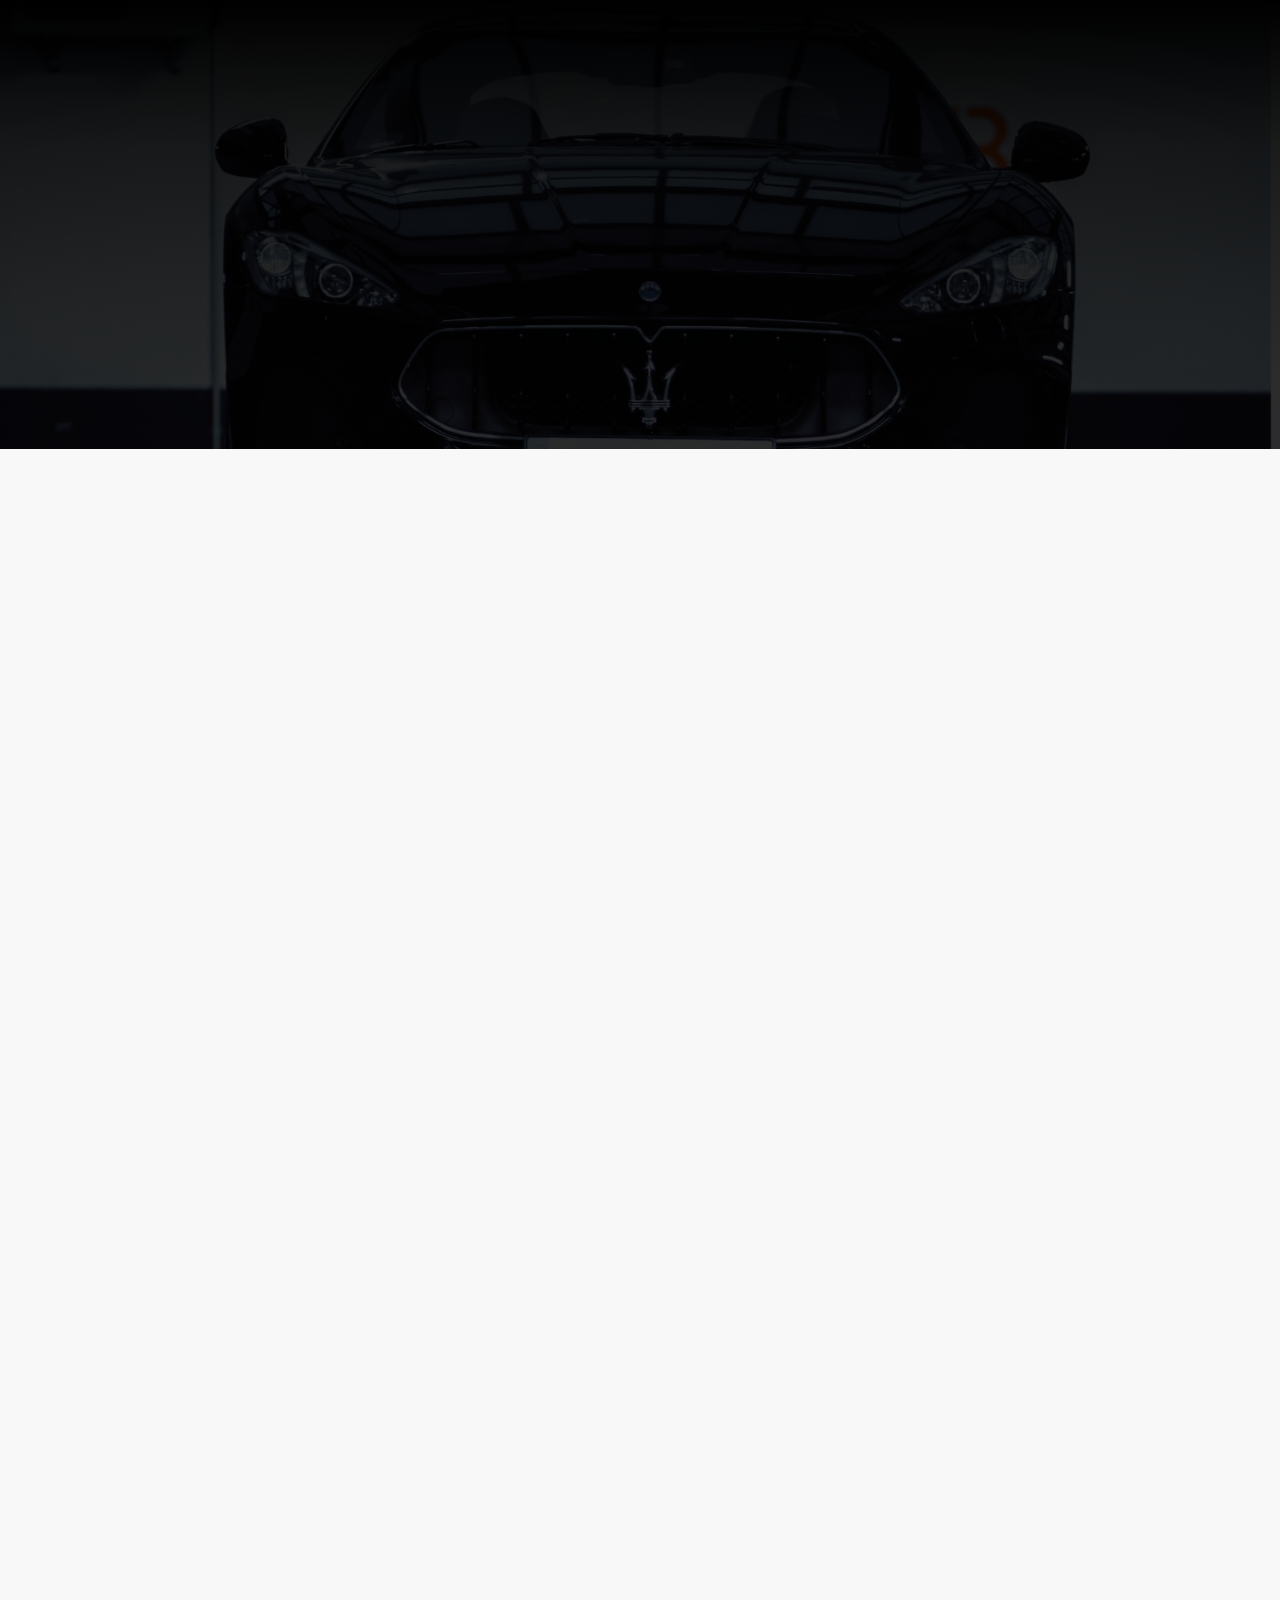
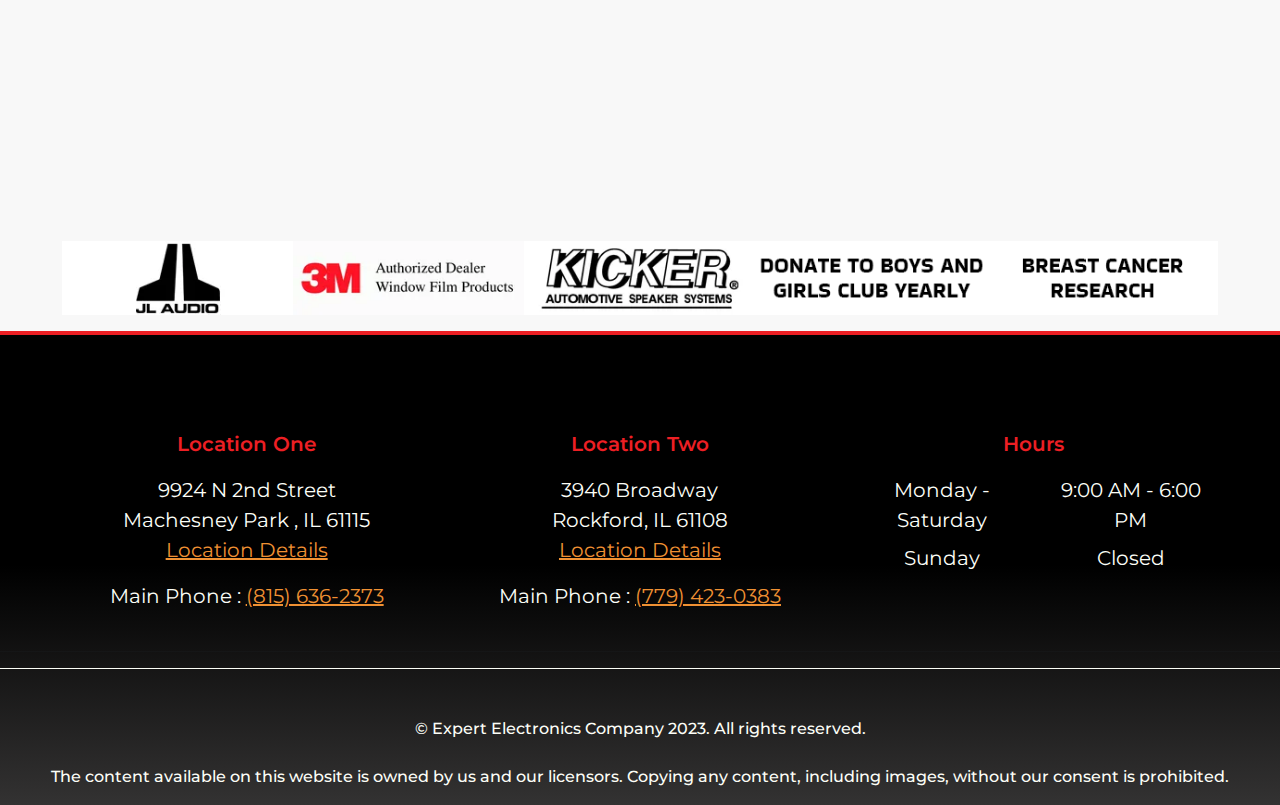
<file: location-rockford-il.html>
<!DOCTYPE html>
<html lang="en">

<head>
    <meta charset="UTF-8">
    <meta http-equiv="X-UA-Compatible" content="IE=edge">
    <meta name="viewport" content="width=device-width, initial-scale=1 maximum-scale=1.0, user-scalable=no">
    <title>Contact Us |Expert Electronics | Rockford</title>

    <meta name="description" content="">
    <meta name="keywords" content="">
    <meta name = "format-detection" content = "telephone=no">

    <!-- CSS -->
    <link rel="stylesheet" href="css/index.css">

    <link rel="stylesheet" href="https://cdnjs.cloudflare.com/ajax/libs/font-awesome/6.2.1/css/all.min.css"
        integrity="sha512-MV7K8+y+gLIBoVD59lQIYicR65iaqukzvf/nwasF0nqhPay5w/9lJmVM2hMDcnK1OnMGCdVK+iQrJ7lzPJQd1w=="
        crossorigin="anonymous" referrerpolicy="no-referrer">

    <link rel="apple-touch-icon" sizes="180x180" href="img/apple-touch-icon.png">
    <link rel="icon" type="image/png" sizes="32x32" href="img/favicon-32x32.png">
    <link rel="icon" type="image/png" sizes="16x16" href="img/favicon-16x16.png">
    <link rel="manifest" href="img/site.webmanifest">
</head>

<body>
    <!-- Navabr and Hero Section -->
    <section class="nav-hero inner-page position-relative" style="overflow: visible !important; overflow-x: hidden;">
        <!-- Upper Navbar -->
        <div class="top-information-div">
            <div class="container">
                <div class="top-information" data-aos="fade-down">
                    <div class="d-md-block d-none">
                        <a title="Location" href="location-machesney-park-il.html">
                            <i class="fa-solid fa-location-dot pe-2"></i> Machesney Park , IL
                        </a>
                        <div>
                            <a title="Phone Number" href="tel:+18156362373">
                                <i class="fa-solid fa-phone-volume pe-2"></i> (815) 636-2373
                            </a>
                        </div>
                    </div>
                    <div class="d-xl-block d-none">
                        <a title="Homepage Navigation" href="index.html"><img class="logo" src="img/expertlogo.png"
                                alt="Top Logo"></a>
                    </div>
                    <div>
                        <div class="d-md-block d-none">
                            <a title="Location" href="location-rockford-il.html">
                                <i class="fa-solid fa-location-dot pe-2"></i> Rockford, IL
                            </a>
                            
                        </div>
                        <a title="Phone Number" href="tel:+17794230383">
                            <i class="fa-solid fa-phone-volume pe-2"></i> (779) 423-0383
                        </a>
                    </div>
                </div>
            </div>
        </div>


        <!-- Navbar -->
        <nav class="navbar navbar-expand-xl navbar-dark" data-aos="fade-down">
            <div class="container">
                <!-- Logo Section (visible on extra large screens) -->
                <div class="logo-section d-xl-none d-inline">
                    <a title="Logo Navigation" href="index.html"><img class="logo" src="img/expertlogo.png"
                            alt="Logo Image"></a>
                </div>
                <!-- Navbar Toggler for mobile -->
                <button class="navbar-toggler" type="button" data-bs-toggle="offcanvas"
                    data-bs-target="#offcanvasResponsive" aria-controls="offcanvasResponsive">
                    <span class="navbar-toggler-icon"></span>
                </button>

                <!-- Offcanvas for mobile -->
                <div class="offcanvas-xl offcanvas-end w-100" tabindex="-1" id="offcanvasResponsive"
                    aria-labelledby="offcanvasResponsiveLabel">
                    <div class="offcanvas-header bg-dark">
                        <!-- Logo Section (visible on extra large screens, within offcanvas) -->
                        <div class="logo-section mb-0 d-xl-none d-inline">
                            <a title="Homepage Navigation" href="index.html"><img class="logo" src="img/expertlogo.png"
                                    alt="Canvas Logo"></a>
                        </div>

                        <!-- Close Button for offcanvas -->
                        <button type="button" class="btn-close btn-close-white" data-bs-dismiss="offcanvas"
                            data-bs-target="#offcanvasResponsive" aria-label="Close"></button>
                    </div>

                    <!-- Offcanvas Body (contains the navigation) -->
                    <div class="offcanvas-body w-100">
                        <!-- Navbar Nav -->
                        <ul class="navbar-nav w-100 mb-2 mb-lg-0">
                            <!-- First Navigation -->
                            <li class="nav-item">
                                <a class="nav-link" title="Home" href="index.html">Home</a>
                            </li>

                            <!-- Second Navigation --> 


                            <li class="nav-item dropdown">
                                <a class="nav-link dropdown-toggle" href="#" role="button" data-bs-toggle="dropdown"
                                    aria-expanded="false">
                                    Services
                                </a>
                                <ul class="dropdown-menu">
                                    <li>
                                        <a title="Window Tinting" class="dropdown-item text-capitalize"
                                            href="window-tinting.html">
                                            Window Tinting
                                        </a>
                                    </li>
                                    <li>
                                        <a title="Remote Start And Security" class="dropdown-item text-capitalize"
                                            href="Remote-start-and-security.html">
                                            Remote Start And Security
                                        </a>
                                    </li>
                                    <li>
                                        <a title="Car Audio And Stereo" class="dropdown-item text-capitalize" href="car-audio-and-stereo.html">
                                            Car Audio And Stereo
                                        </a>
                                    </li>
                                    <li>
                                        <a title="Led Lighting" class="dropdown-item text-capitalize"
                                            href="led-lighting.html">
                                            Led Lighting
                                        </a>
                                    </li>
                                    <li>
                                        <a title="Auto Detailing" class="dropdown-item text-capitalize"
                                            href="auto-detailing.html">
                                            Auto Detailing
                                        </a>
                                    </li>
                                    <li>
                                        <a title="Ceramic Coatings" class="dropdown-item text-capitalize"
                                            href="ceramic-coatings.html">
                                            Cerami Coatings
                                        </a>
                                    </li>
                                    <li>
                                        <a title="Paint Protection Film" class="dropdown-item text-capitalize"
                                            href="paint-protection-film.html">
                                            Paint Protection Film
                                        </a>
                                    </li>
                                </ul>
                            </li>
                            <!-- Fifth Navigation -->
                            <li class=" nav-item">
                                <a class="nav-link" title="Reviews" href="reviews.html">Reviews</a>
                            </li>

                            <!-- Sixth Navigation -->

                            <!-- Sixth Navigation -->
                            <li class="nav-item ">
                                <a class="nav-link " href="about.html">
                                    About
                                </a>
                                
                            </li> 

                            <li class="nav-item dropdown">
                                <a class="nav-link dropdown-toggle" href="#">
                                    Location
                                </a>
                                <ul class="dropdown-menu">
                                    <li>
                                        <a title="Careers" class="dropdown-item text-capitalize" href="location-machesney-park-il.html">
                                            Machesney Park IL
                                        </a>
                                    </li>
                                    <li>
                                        <a title="Careers" class="dropdown-item text-capitalize" href="location-rockford-il.html">
                                            Rockford IL
                                        </a>
                                    </li>
                                </ul>
                            </li>


                            <!-- Seventh Navigation -->
            


                            <!-- Call Now Button (visible on extra large screens, within offcanvas) -->
                            <a title="Call Now"
                                class="btn btn-primary d-xl-none d-flex justify-content-center col-12 mt-4 fs-17 text-uppercase py-3"
                                href="tel:+18156362373">
                                Call Now
                            </a>
                    </div>
                </div>
            </div>
            <!-- /Container -->
        </nav>
        <!-- /Navbar -->

        <!-- Hero Section -->
        <div class="hero" data-aos="fade-down">
            <!-- Container for Hero Content -->
            <div class="container hero-content py-3 pb-5">
                <!-- Main Heading -->
                <h1 class="text-center text-uppercase">Contact Us | Rockford</h1>

            </div>
        </div>
        <!-- /Hero Section -->


        <!-- Background Image behind hero sections -->
        <img class="hero-img" src="img/car12.jpeg" alt="Hero background Image">
    </section>

    <!-- Contact Information -->
    <section class="contact">
        <div class="container">
            <div class="flex">
                <!-- Company Info -->
                <div class="info-section dark-section" data-aos="fade-right">
                    <h4 class="text-center">Expert Electronics</h4>
                    <ul>
                        <!-- Location -->
                        <p class="unit"> <i class="fa-solid fa-location-dot me-3 fs-28 text-white"></i>
                            <span>
                               3940 Broadway  <br>
                               Rockford, IL 61108  <br>
                                <a title="Get Directions" target="_blank"
                                    href="https://maps.app.goo.gl/BFLNELLzmREUYq9z7">
                                    Get Directions
                                </a>
                            </span>
                            </a>
                        </p>

                        <div class="mb-4">
                            <p>
                                Main: <a class="text-white numlink1" title="Main Phone Number" href="tel:+17794230383">
                                    (779) 423-0383
                                </a>
                            </p>
                            <p>
                                Alternate:
                                <a class="text-white numlink1" href="tel:+17794230383">
                                    (779) 423-0383
                                </a>
                            </p>
                            <p>
                                Email:
                                    <a class=" text-decoration-underline text-secondary" href="mailto:expertelectronicsmach@gmail.com">
                                        expertelectronicsmach@gmail.com
                                    </a> 
                            </p>
                        </div>

                        <!-- Facebook -->
                        

                        <div class="d-flex unit justify-content-start gap-2">
                            <div>
                                <p class="mb-2">Monday - Saturday</p>
                                <p class="mb-2">Sunday</p>
                            </div>
                            <div>
                                <p class="mb-2">8:00 AM - 5:00 PM</p>
                                <p class="mb-2">Closed  </p>
                           
                            </div>
                        </div>
                    </ul>
                </div>

                <!-- Map -->
                <div class="map-section" data-aos="fade-left">
                    <iframe src="https://www.google.com/maps/embed?pb=!1m18!1m12!1m3!1d2953.1979522651973!2d-89.03296892389622!3d42.25294507120294!2m3!1f0!2f0!3f0!3m2!1i1024!2i768!4f13.1!3m3!1m2!1s0x8808bf388da09327%3A0x143c2dbffb942071!2s3940%20Broadway%2C%20Rockford%2C%20IL%2061108%2C%20USA!5e0!3m2!1sen!2sng!4v1707466596032!5m2!1sen!2sng" width="100%" height="100%" style="border:0;" allowfullscreen="" loading="lazy" referrerpolicy="no-referrer-when-downgrade"></iframe>
                </div>
            </div>
        </div>
    </section>

    <!-- Gallery Section -->
    <section id="gallery" class="gallery pt-3 light-section" data-aos="fade-up">
        <div class="container">
            <p class="sub-header">Photo Gallery</p>
            <h3 class="header">Visual Success Stories</h3>
            <div class="gallery-photos">

                <!-- First Photo -->
                <div class="image">
                    <a title="Gallery Photo 1" href="img/mcar.jpeg" data-lightbox="Gallery1">
                        <img src="img/mcar.jpeg" alt="Gallery Photo 1">
                    </a>
                </div>

                <!-- Second Photo -->
                <div class="image">
                    <a title="Gallery Photo 2" href="img/whitecar.jpeg" data-lightbox="gallery2">
                        <img src="img/whitecar.jpeg" alt="Gallery Photo 2">
                    </a>
                </div>

                <!-- Third Photo -->
                <div class="image">
                    <a title="Gallery Photo 3" href="img/redcartint.jpeg" data-lightbox="gallery3">
                        <img src="img/redcartint.jpeg" alt="Gallery Photo 3">
                    </a>
                </div>

                <!-- Fourth Photo -->
                <div class="image">
                    <a title="Gallery Photo 4" href="img/lredcar.jpeg" data-lightbox="gallery4">
                        <img src="img/lredcar.jpeg" alt="Gallery Photo 4">
                    </a>
                </div>

                <!-- Fifth Photo -->
                <div class="image">
                    <a title="Gallery Photo 5" href="img/bluecar.jpeg" data-lightbox="gallery5">
                        <img src="img/bluecar.jpeg" alt="Gallery Photo 5">
                    </a>
                </div>
            </div>
        </div>
    </section>
    <section class="logo-list">
        <div class="container">
            <div class="logos">
                <div class="logo-div">
                    <img src="img/img1.jpeg" alt="Logo 1">
                </div>

                <div class="logo-div">
                    <img src="img/img2.jpeg" alt="Logo 2">
                </div>

                <div class="logo-div">
                    <img src="img/img3.jpeg" alt="Logo 3">
                </div>

                <div class="logo-div">
                    <img src="img/img4.jpeg" alt="Logo 4">
                </div>
                <div class="logo-div">
                    <img src="img/img5.png" alt="Logo 4">
                </div>
            </div>
        </div>
    </section>

    <!-- Footer -->
    <footer class="position-relative pt-3 ">
        <div class="container mt-5">
            <div class="row fw-500 fs-16">

                <!-- Column 1 -->
                <div class="col-lg col-md-4 col-12 mb-lg-0 mb-4 footer-col text-left">
                    <!-- Footer Title -->
                    <p class="mb-3 fw-600 text-center footer-headline">
                        <i class="fa-solid fa-location-dot fs-20 text-primary"></i>
                        <br>
                        Location One
                    </p>
                    <!-- Homepage Sections -->
                    <div class="footer-nav"> 

                        <p>9924 N 2nd Street <br>
                            Machesney Park , IL 61115 <br>
                            <a class="text-decoration-underline text-secondary" title="Get Directions"
                                href="location-machesney-park-il.html">
                                Location Details
                            </a>
                        </p> 
                        <p>
                            Main Phone : <a href="tel:+18156362373" class="text-decoration-underline text-secondary">(815) 636-2373</a>
                        </p>
                    </div>
                </div>

                <div class="col-lg col-md-4 col-12 mb-lg-0 mb-4 footer-col text-left">
                    <!-- Footer Title -->
                    <p class="mb-3 fw-600 text-center footer-headline">
                        <i class="fa-solid fa-location-dot fs-20 text-primary"></i>
                        <br>
                        Location Two
                    </p>
                    <!-- Homepage Sections -->
                    <div class="footer-nav"> 
                      
                        <p>3940 Broadway <br>
                           Rockford, IL 61108 <br>
                            <a class="text-decoration-underline text-secondary" title="Get Directions"
                                href="location-rockford-il.html">
                               Location Details
                            </a>
                        </p>
                        <p>
                            Main Phone : <a href="tel:+17794230383" class="text-decoration-underline text-secondary">(779) 423-0383</a>
                        </p>
                    </div>
                </div>

                <!-- Column 2 -->
                <div class="col-lg col-md-4 col-12 mb-lg-0 mb-4 footer-col">
                    <!-- Footer Title -->
                    <p class="mb-3 fw-600 text-center footer-headline">
                        <i class="fa-regular fa-clock fs-20 text-primary"></i>
                        <br>
                        Hours
                    </p>
                    <!-- Homepage Sections -->
                    <div class="footer-nav">
                        <div class="d-flex justify-content-center gap-2">
                            <div>
                                <p class="mb-2">Monday - Saturday</p>
                                <p class="mb-2">Sunday</p>
            
                            </div>
                            <div>
                                <p class="mb-2">9:00 AM - 6:00 PM</p>
                                <p class="mb-2">Closed </p>
                            </div>
                        </div>
                    </div>
                </div>

                <!-- Column 3 -->
                </div>
            </div>
            <hr class="mt-4" />

            <p class="pt-2 pb-3 fw-500 text-white text-center border-1 border-top border-white pt-5">&copy;
                Expert Electronics Company 2023. All rights reserved.</p>
            <p class="pt-2 pb-3 fw-500 text-white text-center">The content available on this website is owned by us
                and
                our licensors. Copying any content, including images, without our consent is prohibited.</p>
        </div>
    </footer>

    <!-- Scripts -->
    <script src="https://code.jquery.com/jquery-3.6.1.min.js"
        integrity="sha256-o88AwQnZB+VDvE9tvIXrMQaPlFFSUTR+nldQm1LuPXQ=" crossorigin="anonymous"></script>


    <script src="js/index.js"></script>
</body>

</html>
</file>
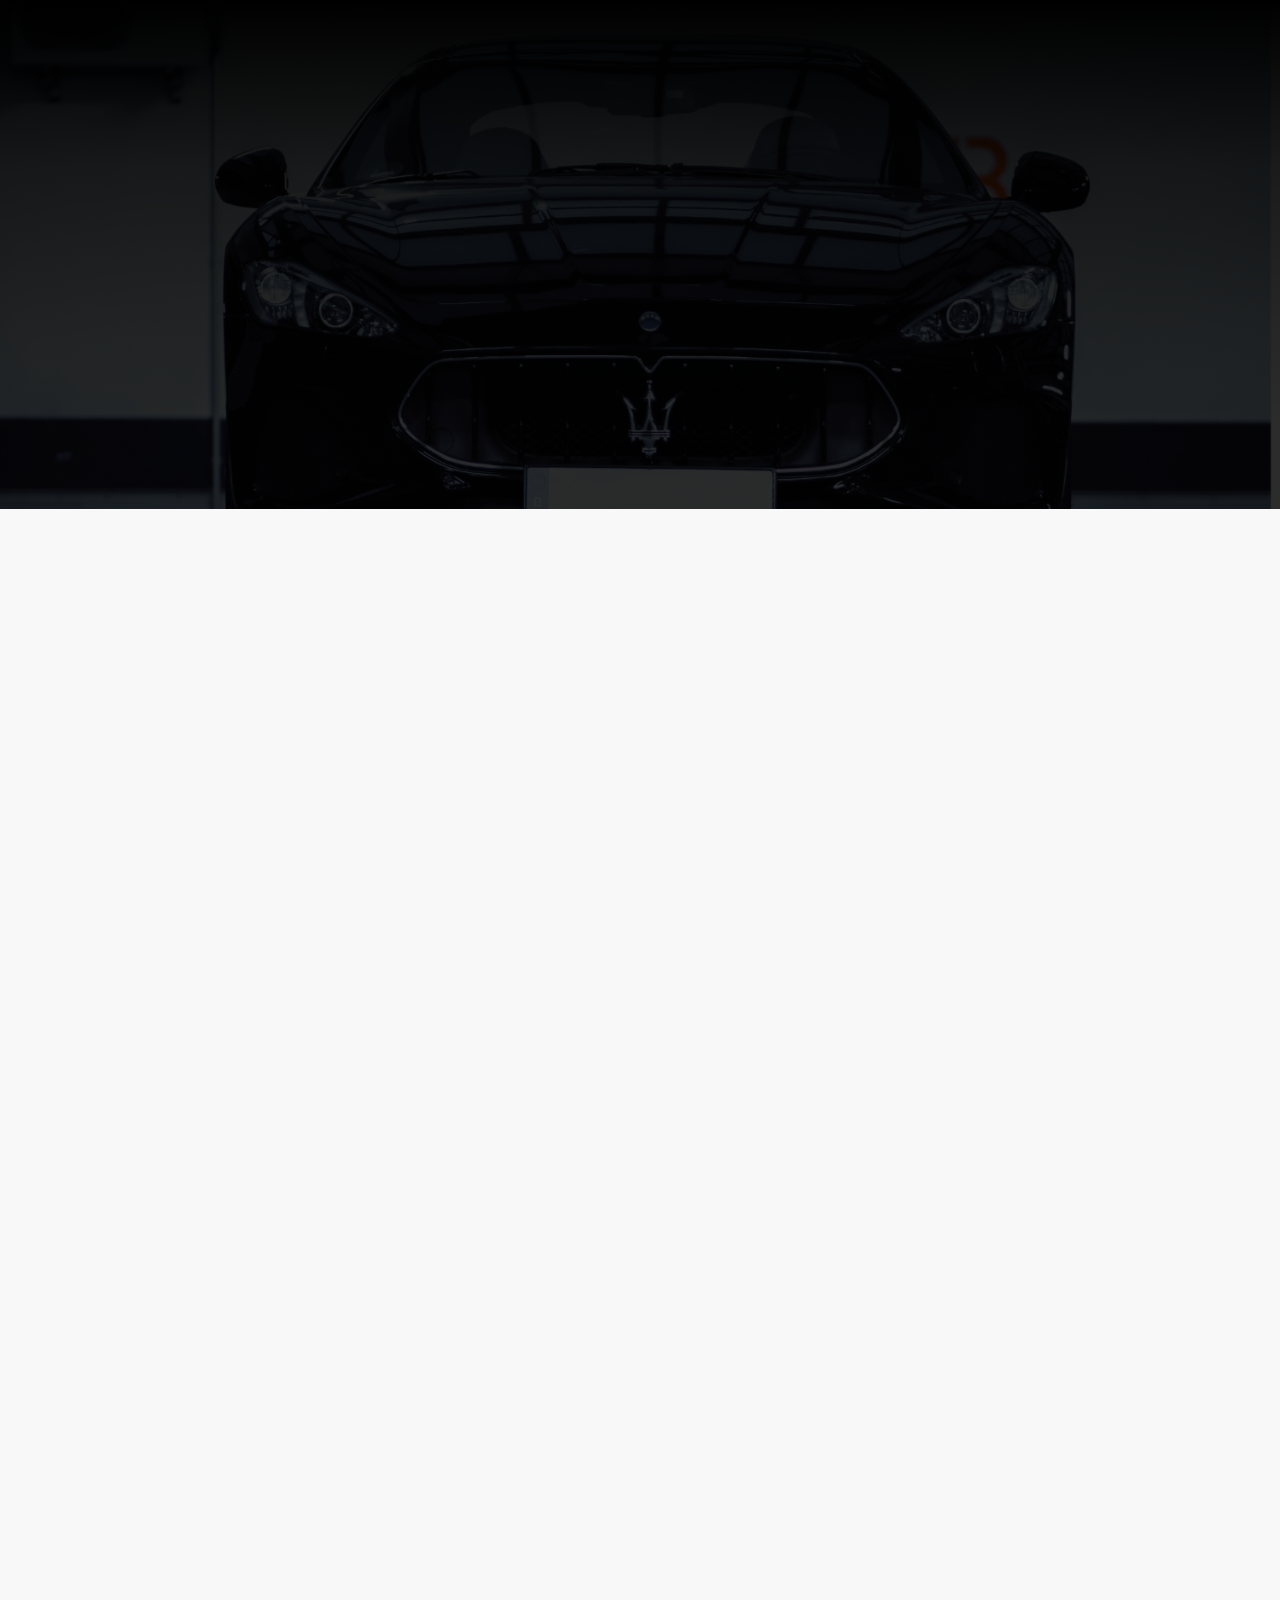
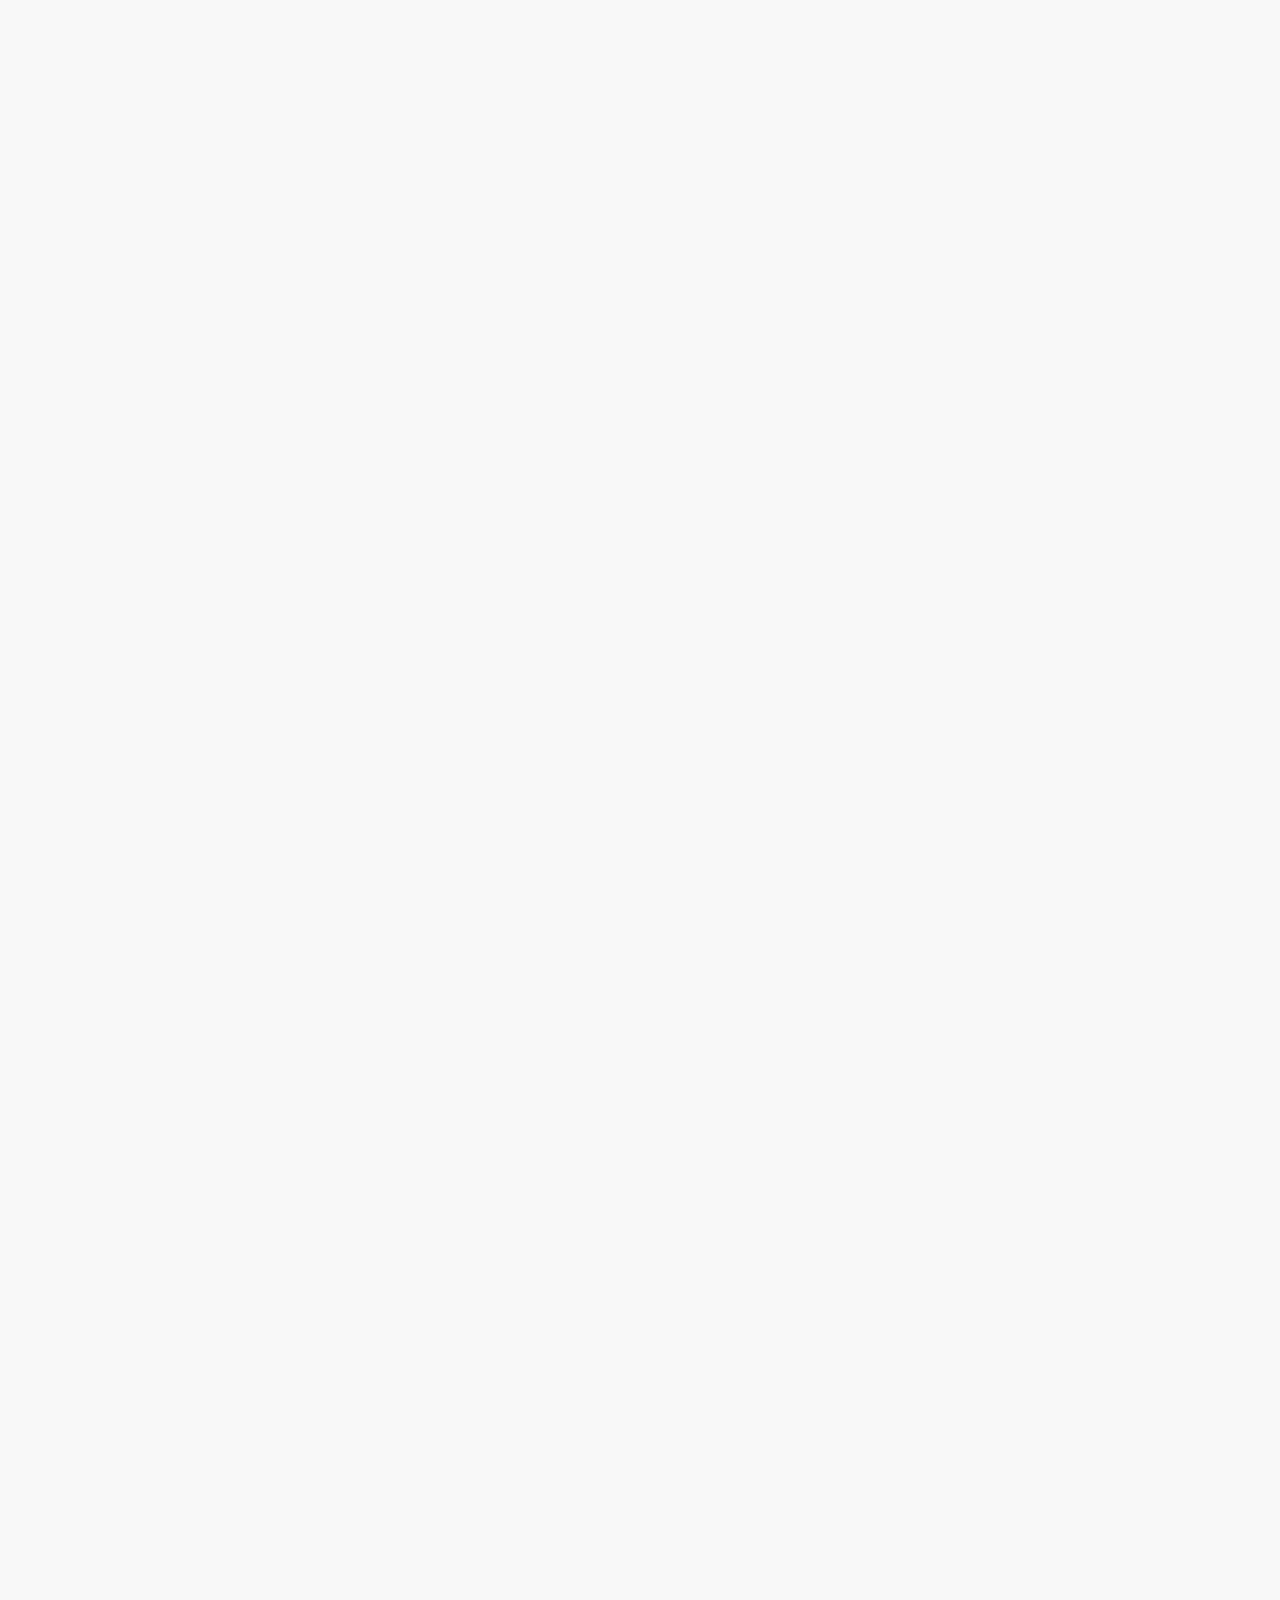
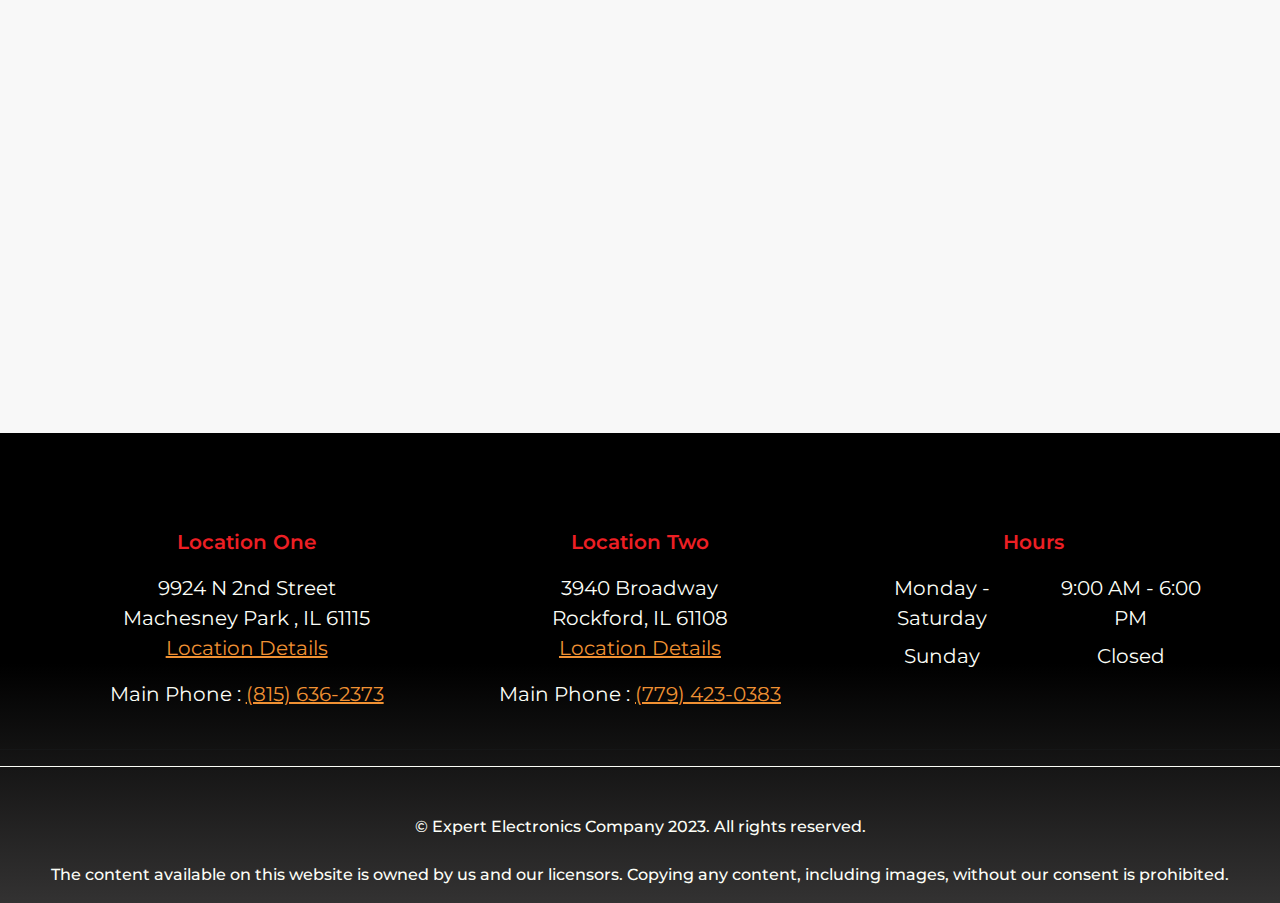
<file: paint-protection-film.html>
<!DOCTYPE html>
<html lang="en">

<head>
    <meta charset="UTF-8">
    <meta http-equiv="X-UA-Compatible" content="IE=edge">
    <meta name="viewport" content="width=device-width, initial-scale=1 maximum-scale=1.0, user-scalable=no">
    <title>   
        Paint Protection Films |Manchesney IL | Expert Electronics

    </title>

    <meta name="description" content="">
    <meta name="keywords" content="">
    <meta name = "format-detection" content = "telephone=no">

    <!-- CSS -->
    <link rel="stylesheet" href="css/index.css">

    <link rel="stylesheet" href="https://cdnjs.cloudflare.com/ajax/libs/font-awesome/6.2.1/css/all.min.css"
        integrity="sha512-MV7K8+y+gLIBoVD59lQIYicR65iaqukzvf/nwasF0nqhPay5w/9lJmVM2hMDcnK1OnMGCdVK+iQrJ7lzPJQd1w=="
        crossorigin="anonymous" referrerpolicy="no-referrer">

    <link rel="apple-touch-icon" sizes="180x180" href="img/apple-touch-icon.png">
    <link rel="icon" type="image/png" sizes="32x32" href="img/favicon-32x32.png">
    <link rel="icon" type="image/png" sizes="16x16" href="img/favicon-16x16.png">
    <link rel="manifest" href="img/site.webmanifest">
</head>

<body>
    <!-- Navabr and Hero Section -->
    <section class="nav-hero inner-page position-relative" style="overflow: visible !important; overflow-x: hidden;">
        <!-- Upper Navbar -->
        <div class="top-information-div">
            <div class="container">
                <div class="top-information" data-aos="fade-down">
                    <div class="d-md-block d-none">
                        <a title="Location" href="location-machesney-park-il.html">
                            <i class="fa-solid fa-location-dot pe-2"></i> Machesney Park , IL
                        </a>
                        <div>
                            <a title="Phone Number" href="tel:+18156362373">
                                <i class="fa-solid fa-phone-volume pe-2"></i> (815) 636-2373
                            </a>
                        </div>
                    </div>
                    <div class="d-xl-block d-none">
                        <a title="Homepage Navigation" href="index.html"><img class="logo" src="img/expertlogo.png"
                                alt="Top Logo"></a>
                    </div>
                    <div>
                        <div class="d-md-block d-none">
                            <a title="Location" href="location-rockford-il.html">
                                <i class="fa-solid fa-location-dot pe-2"></i> Rockford, IL
                            </a>
                            
                        </div>
                        <a title="Phone Number" href="tel:+17794230383">
                            <i class="fa-solid fa-phone-volume pe-2"></i> (779) 423-0383
                        </a>
                    </div>
                </div>
            </div>
        </div>

        <!-- Navbar -->
        <nav class="navbar navbar-expand-xl navbar-dark" data-aos="fade-down">
            <div class="container">
                <!-- Logo Section (visible on extra large screens) -->
                <div class="logo-section d-xl-none d-inline">
                    <a title="Logo Navigation" href="index.html"><img class="logo" src="img/expertlogo.png"
                            alt="Logo Image"></a>
                </div>
                <!-- Navbar Toggler for mobile -->
                <button class="navbar-toggler" type="button" data-bs-toggle="offcanvas"
                    data-bs-target="#offcanvasResponsive" aria-controls="offcanvasResponsive">
                    <span class="navbar-toggler-icon"></span>
                </button>

                <!-- Offcanvas for mobile -->
                <div class="offcanvas-xl offcanvas-end w-100" tabindex="-1" id="offcanvasResponsive"
                    aria-labelledby="offcanvasResponsiveLabel">
                    <div class="offcanvas-header bg-dark">
                        <!-- Logo Section (visible on extra large screens, within offcanvas) -->
                        <div class="logo-section mb-0 d-xl-none d-inline">
                            <a title="Homepage Navigation" href="index.html"><img class="logo" src="img/expertlogo.png"
                                    alt="Canvas Logo"></a>
                        </div>

                        <!-- Close Button for offcanvas -->
                        <button type="button" class="btn-close btn-close-white" data-bs-dismiss="offcanvas"
                            data-bs-target="#offcanvasResponsive" aria-label="Close"></button>
                    </div>

                    <!-- Offcanvas Body (contains the navigation) -->
                    <div class="offcanvas-body w-100">
                        <!-- Navbar Nav -->
                        <ul class="navbar-nav w-100 mb-2 mb-lg-0">
                            <!-- First Navigation -->
                            <li class="nav-item">
                                <a class="nav-link" title="Home" href="index.html">Home</a>
                            </li>

                            <!-- Second Navigation --> 


                            <li class="nav-item dropdown">
                                <a class="nav-link dropdown-toggle" href="#" role="button" data-bs-toggle="dropdown"
                                    aria-expanded="false">
                                    Services
                                </a>
                                <ul class="dropdown-menu">
                                    <li>
                                        <a title="Window Tinting" class="dropdown-item text-capitalize"
                                            href="window-tinting.html">
                                            Window Tinting
                                        </a>
                                    </li>
                                    <li>
                                        <a title="Remote Start And Security" class="dropdown-item text-capitalize"
                                            href="Remote-start-and-security.html">
                                            Remote Start And Security
                                        </a>
                                    </li>
                                    <li>
                                        <a title="Car Audio And Stereo" class="dropdown-item text-capitalize" href="car-audio-and-stereo.html">
                                            Car Audio And Stereo
                                        </a>
                                    </li>
                                    <li>
                                        <a title="Led Lighting" class="dropdown-item text-capitalize"
                                            href="led-lighting.html">
                                            Led Lighting
                                        </a>
                                    </li>
                                    <li>
                                        <a title="Auto Detailing" class="dropdown-item text-capitalize"
                                            href="auto-detailing.html">
                                            Auto Detailing
                                        </a>
                                    </li>
                                    <li>
                                        <a title="Ceramic Coatings" class="dropdown-item text-capitalize"
                                            href="ceramic-coatings.html">
                                            Cerami Coatings
                                        </a>
                                    </li>
                                    <li>
                                        <a title="Paint Protection Film" class="dropdown-item text-capitalize"
                                            href="paint-protection-film.html">
                                            Paint Protection Film
                                        </a>
                                    </li>
                                </ul>
                            </li>
                            <!-- Fifth Navigation -->
                            <li class=" nav-item">
                                <a class="nav-link" title="Reviews" href="reviews.html">Reviews</a>
                            </li>

                            <!-- Sixth Navigation -->

                            <!-- Sixth Navigation -->
                            <li class="nav-item ">
                                <a class="nav-link " href="about.html">
                                    About
                                </a>
                                
                            </li> 

                            <li class="nav-item dropdown">
                                <a class="nav-link dropdown-toggle" href="#">
                                    Location
                                </a>
                                <ul class="dropdown-menu">
                                    <li>
                                        <a title="Careers" class="dropdown-item text-capitalize" href="location-machesney-park-il.html">
                                            Machesney Park IL
                                        </a>
                                    </li>
                                    <li>
                                        <a title="Careers" class="dropdown-item text-capitalize" href="location-rockford-il.html">
                                            Rockford IL
                                        </a>
                                    </li>
                                </ul>
                            </li>


                            <!-- Seventh Navigation -->
            


                            <!-- Call Now Button (visible on extra large screens, within offcanvas) -->
                            <a title="Call Now"
                                class="btn btn-primary d-xl-none d-flex justify-content-center col-12 mt-4 fs-17 text-uppercase py-3"
                                href="tel:+18156362373">
                                Call Now
                            </a>
                    </div>
                </div>
            </div>
            <!-- /Container -->
        </nav>
        <!-- /Navbar -->


        <!-- Hero Section -->
        <div class="hero" data-aos="fade-down">
            <!-- Container for Hero Content -->
            <div class="container hero-content py-3 pb-5">
                <!-- Main Heading -->
                <h1 class="text-center text-uppercase">Paint Protection Film Installations </h1>

            </div>
        </div>
        <!-- /Hero Section -->


        <!-- Background Image behind hero sections -->
        <img class="hero-img" src="img/car12.jpeg" alt="Hero background Image">
    </section>


    <!-- About -->
    <section id="about" class="about-us light-section mt-5 pt-4" data-aos="fade-up">
        <div class="container">
            <div class="about-us-flex">
                <!-- Information Side -->
                <div class="info-div">
                    <!-- <p class="sub-header">Lorem Auto Repair</p> -->
                    <h2 class="header text-uppercase">
                        Premium Vehicle Paint Protection Films (PPF)
                    </h2>
                    <p class="mb-4">
                        Expert Electronics takes pride in providing the Rockford, Illinois area with top-tier vehicle paint protection film (PPF) services, featuring renowned brands such as 3M and XPEL PPF. We recognize that your vehicle is an investment, and we are dedicated to safeguarding it from the elements and daily wear and tear.
                        <br>

                
                    <!-- <a href="#" title="Secondary" class="btn-secondary px-5 ms-2 btn">
                        Secondary
                    </a> -->
                </div>

                <!-- Img Side -->
                <div class="img-div">
                    <img src="img/car15.jpeg" alt="About Us Img 1">
                </div>
            </div>
        </div>
    </section>

    <section id="about" class="about-us  light-section mt-5 pt-4" data-aos="fade-up">
        <div class="container">
            <div class="about-us-flex opposite">
                <!-- Information Side -->
                <div class="info-div">
                    <!-- <p class="sub-header">Lorem Auto Repair</p> -->
                    <h2 class="header text-uppercase">
                        Expert Paint Protection Film Services
                    </h2>
                    <p class="mb-4">
                        Entrust your vehicle's protection to our skilled and certified technicians, who will meticulously apply a layer of PPF to its most vulnerable areas, including the bumper, fenders, hood, and side skirts. This invisible shield acts as a barrier against chips, scratches, and stains, ensuring your vehicle maintains its pristine appearance for years to come.
                        <br>

                       
                    
                    </p>
                    
                
                    <!-- <a href="#" title="Secondary" class="btn-secondary px-5 ms-2 btn">
                        Secondary
                    </a> -->
                </div>

                <!-- Img Side -->
                <div class="img-div">
                    <img src="img/car14.jpeg" alt="About Us Img 1">
                </div>
            </div>
        </div>
    </section>

    <!-- Services Start -->
 

    <!-- About Us 2 -->
    <section class="about-us mt-5 pt-4 light-section" data-aos="fade-up">
        <div class="container">
            <div class="about-us-flex opposite">
                <div class="info-div">
                    <!-- Section Heading -->
                    <h3 class="header text-uppercase">
                        3M & XPEL Paint Protection Film
                    </h3>
                    <p class="mb-4">
                        Both 3M and XPEL PPF offer excellent protection for your vehicle's paint, but they have some differences worth considering.
                            <br>
                            <ul class="mb-4">
                                <li>
                                    <span class="littlebold">3M PPF</span>  offers the advantage of being a self-healing film, capable of repairing minor scratches and swirls over time. Additionally, its thinner profile makes it well-suited for vehicles with tight curves.
                                </li>
                                <li>
                                    <span class="littlebold">XPEL PPF</span> , on the other hand, is known for its thicker construction, providing enhanced resistance against rock chips and other forms of damage. Moreover, it offers a range of tint options, allowing you to select a shade that complements your vehicle's paint color.
                                </li>
                            </ul>
                            
                    </p>
                
                </div>
                <div class="img-div">
                    <!-- Image -->
                    <img src="img/3mpaint.jpeg" alt="About Us 2">
                </div>
            </div>
        </div>
    </section>

    <!-- About Us 2 -->
    <section class="about-us mt-5 pt-4 light-section" data-aos="fade-up">
        <div class="container">
            <div class="about-us-flex opposite">
                <div class="info-div">
                    <!-- Section Heading -->
                    <h3 class="header">
                        Expert Electronics Can Help You Choose the Right PPF for Your Vehicle 
                    </h3>
                    <p class="mb-4">
                        Count on Expert Electronics to guide you through the process of choosing the ideal paint protection film (PPF) for your vehicle. Our experts will conduct a thorough assessment to determine the best solution that aligns with your budget and lifestyle. Additionally, we'll provide comprehensive insights into the installation process and address any queries you may have along the way. Trust us to safeguard your vehicle with top-quality PPF tailored to your unique requirements.
                            <br>

                            
                    </p>
                
                </div>
                <div class="img-div">
                    <!-- Image -->
                    <img src="img/car11.jpeg" alt="About Us 2">
                </div>
            </div>
        </div>
    </section>



    <section class="about-us mt-5 pt-4 light-section" data-aos="fade-up">
        <div class="container">
            <div class="about-us-flex opposite">
                <div class="iv imgg-div">
                    <!-- Section Heading -->
                    <h3 class="header">
                        Contact Us Today
                    </h3>
                    <p class="mb-4">
                        Don't hesitate to reach out to Expert Electronics today to arrange a consultation and explore our comprehensive vehicle paint protection film services. We're committed to assisting you in safeguarding your vehicle's investment and preserving its pristine appearance for the long haul. <a href="tel:+18156362373" class="numlink1">Schedule an appointment</a> with us now and experience peace of mind knowing your vehicle is in expert hands.
                            <br>
                            <a title="Call Now" class="btn btn-primary rounded-1 px-5 fs-20 mt-3 fw-600"
                            href="tel:+18156362373">
                            Request free Quote
                        </a> 
                            
                    </p>
                
                </div>
            </div>
        </div>
    </section>





    <!-- Footer -->
    <footer class="position-relative pt-3 ">
        <div class="container mt-5">
            <div class="row fw-500 fs-16">

                <!-- Column 1 -->
                <div class="col-lg col-md-4 col-12 mb-lg-0 mb-4 footer-col text-left">
                    <!-- Footer Title -->
                    <p class="mb-3 fw-600 text-center footer-headline">
                        <i class="fa-solid fa-location-dot fs-20 text-primary"></i>
                        <br>
                        Location One
                    </p>
                    <!-- Homepage Sections -->
                    <div class="footer-nav"> 

                        <p>9924 N 2nd Street <br>
                            Machesney Park , IL 61115 <br>
                            <a class="text-decoration-underline text-secondary" title="Get Directions"
                                href="location-machesney-park-il.html">
                                Location Details
                            </a>
                        </p> 
                        <p>
                            Main Phone : <a href="tel:+18156362373" class="text-decoration-underline text-secondary">(815) 636-2373</a>
                        </p>
                    </div>
                </div>

                <div class="col-lg col-md-4 col-12 mb-lg-0 mb-4 footer-col text-left">
                    <!-- Footer Title -->
                    <p class="mb-3 fw-600 text-center footer-headline">
                        <i class="fa-solid fa-location-dot fs-20 text-primary"></i>
                        <br>
                        Location Two
                    </p>
                    <!-- Homepage Sections -->
                    <div class="footer-nav"> 
                      
                        <p>3940 Broadway <br>
                           Rockford, IL 61108 <br>
                            <a class="text-decoration-underline text-secondary" title="Get Directions"
                                href="location-rockford-il.html">
                               Location Details
                            </a>
                        </p>
                        <p>
                            Main Phone : <a href="tel:+17794230383" class="text-decoration-underline text-secondary">(779) 423-0383</a>
                        </p>
                    </div>
                </div>

                <!-- Column 2 -->
                <div class="col-lg col-md-4 col-12 mb-lg-0 mb-4 footer-col">
                    <!-- Footer Title -->
                    <p class="mb-3 fw-600 text-center footer-headline">
                        <i class="fa-regular fa-clock fs-20 text-primary"></i>
                        <br>
                        Hours
                    </p>
                    <!-- Homepage Sections -->
                    <div class="footer-nav">
                        <div class="d-flex justify-content-center gap-2">
                            <div>
                                <p class="mb-2">Monday - Saturday</p>
                                <p class="mb-2">Sunday</p>
            
                            </div>
                            <div>
                                <p class="mb-2">9:00 AM - 6:00 PM</p>
                                <p class="mb-2">Closed </p>
                            </div>
                        </div>
                    </div>
                </div>

                <!-- Column 3 -->
                </div>
            </div>
            <hr class="mt-4" />

            <p class="pt-2 pb-3 fw-500 text-white text-center border-1 border-top border-white pt-5">&copy;
                Expert Electronics Company 2023. All rights reserved.</p>
            <p class="pt-2 pb-3 fw-500 text-white text-center">The content available on this website is owned by us
                and
                our licensors. Copying any content, including images, without our consent is prohibited.</p>
        </div>
    </footer>


    <!-- Scripts -->
    <script src="https://code.jquery.com/jquery-3.6.1.min.js"
        integrity="sha256-o88AwQnZB+VDvE9tvIXrMQaPlFFSUTR+nldQm1LuPXQ=" crossorigin="anonymous"></script>


    <script src="js/index.js"></script>
</body>

</html>
</file>
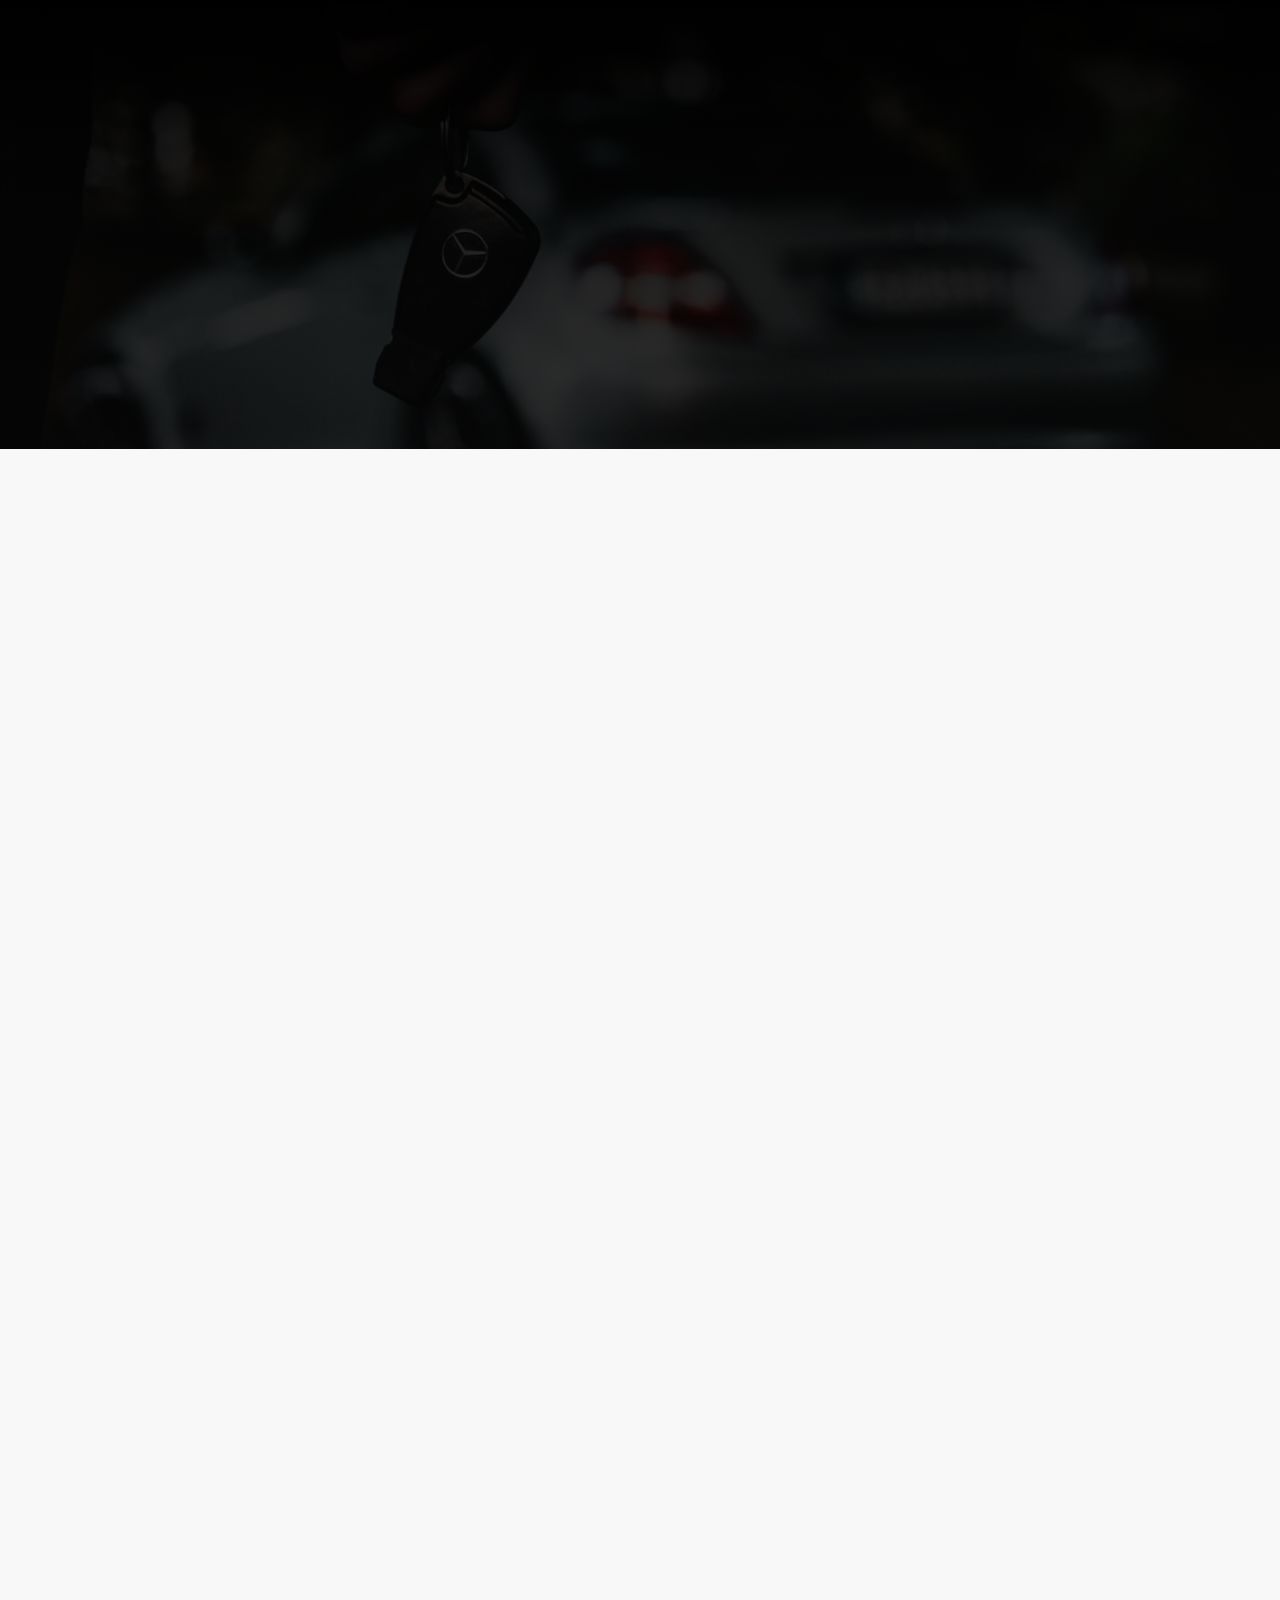
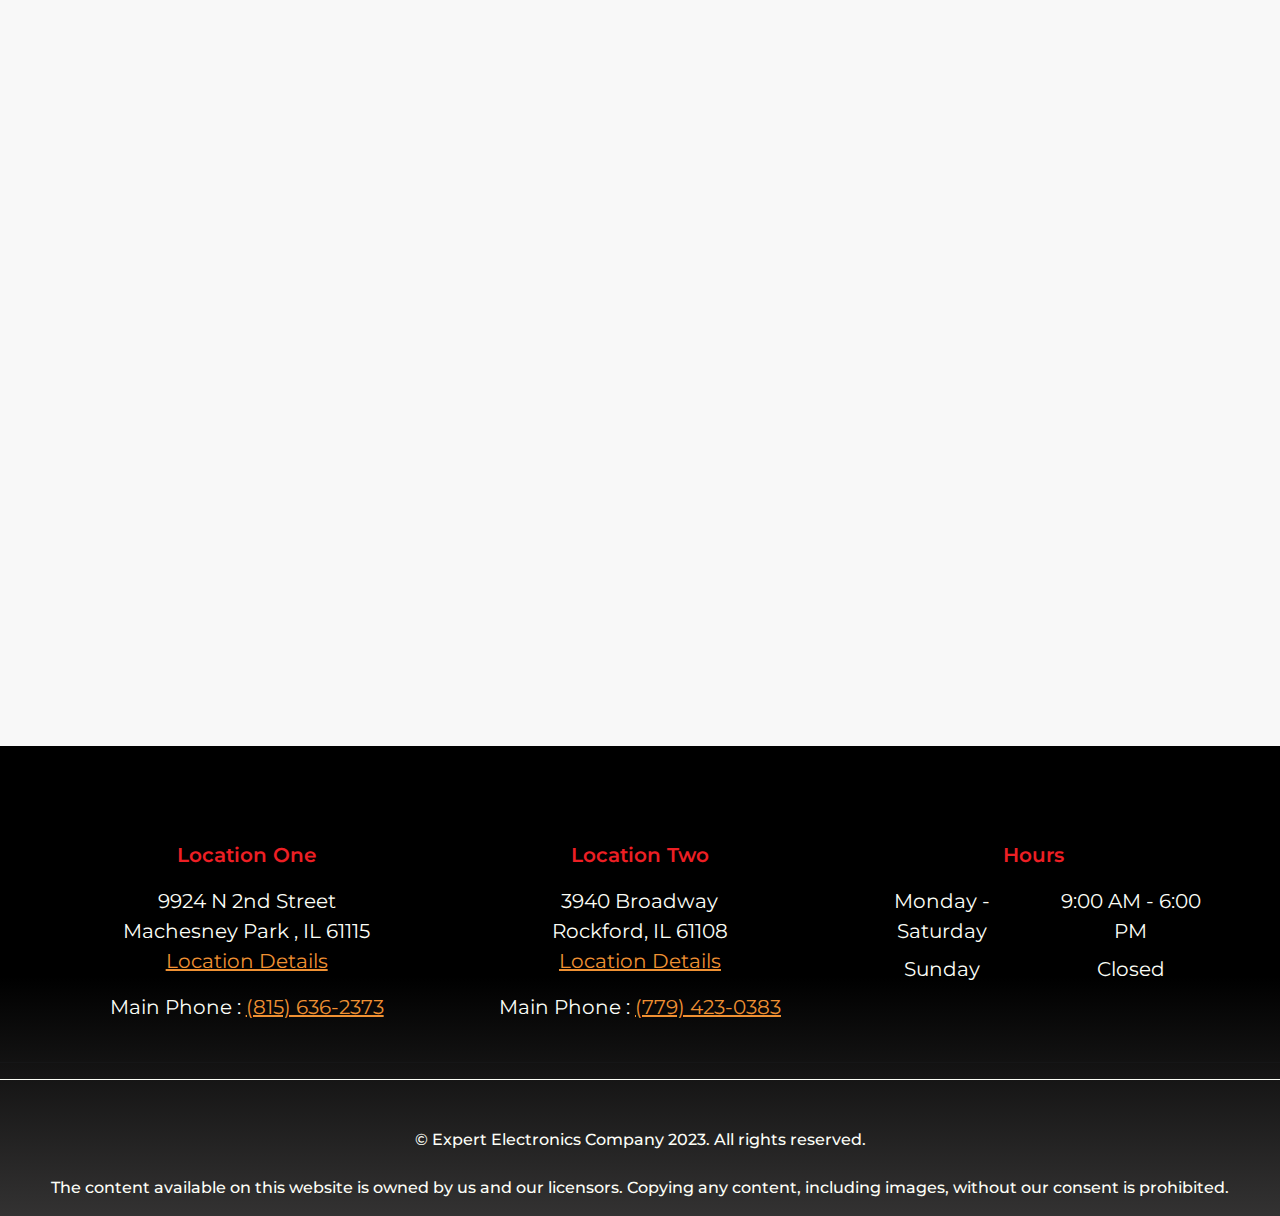
<file: Remote-start-and-security.html>
<!DOCTYPE html>
<html lang="en">

<head>
    <meta charset="UTF-8">
    <meta http-equiv="X-UA-Compatible" content="IE=edge">
    <meta name="viewport" content="width=device-width, initial-scale=1 maximum-scale=1.0, user-scalable=no">
    <title>   Remote Start and Security |Manchesney IL | Expert Electronics </title>

    <meta name="description" content="">
    <meta name="keywords" content="">
    <meta name = "format-detection" content = "telephone=no">

    <!-- CSS -->
    <link rel="stylesheet" href="css/index.css">

    <link rel="stylesheet" href="https://cdnjs.cloudflare.com/ajax/libs/font-awesome/6.2.1/css/all.min.css"
        integrity="sha512-MV7K8+y+gLIBoVD59lQIYicR65iaqukzvf/nwasF0nqhPay5w/9lJmVM2hMDcnK1OnMGCdVK+iQrJ7lzPJQd1w=="
        crossorigin="anonymous" referrerpolicy="no-referrer">

    <link rel="apple-touch-icon" sizes="180x180" href="img/apple-touch-icon.png">
    <link rel="icon" type="image/png" sizes="32x32" href="img/favicon-32x32.png">
    <link rel="icon" type="image/png" sizes="16x16" href="img/favicon-16x16.png">
    <link rel="manifest" href="img/site.webmanifest">
</head>

<body>
    <!-- Navabr and Hero Section -->
    <section class="nav-hero inner-page position-relative" style="overflow: visible !important; overflow-x: hidden;">
        <!-- Upper Navbar -->
        <div class="top-information-div">
            <div class="container">
                <div class="top-information" data-aos="fade-down">
                    <div class="d-md-block d-none">
                        <a title="Location" href="location-machesney-park-il.html">
                            <i class="fa-solid fa-location-dot pe-2"></i> Machesney Park , IL
                        </a>
                        <div>
                            <a title="Phone Number" href="tel:+18156362373">
                                <i class="fa-solid fa-phone-volume pe-2"></i> (815) 636-2373
                            </a>
                        </div>
                    </div>
                    <div class="d-xl-block d-none">
                        <a title="Homepage Navigation" href="index.html"><img class="logo" src="img/expertlogo.png"
                                alt="Top Logo"></a>
                    </div>
                    <div>
                        <div class="d-md-block d-none">
                            <a title="Location" href="location-rockford-il.html">
                                <i class="fa-solid fa-location-dot pe-2"></i> Rockford, IL
                            </a>
                            
                        </div>
                        <a title="Phone Number" href="tel:+17794230383">
                            <i class="fa-solid fa-phone-volume pe-2"></i> (779) 423-0383
                        </a>
                    </div>
                </div>
            </div>
        </div>

        <!-- Navbar -->
        <nav class="navbar navbar-expand-xl navbar-dark" data-aos="fade-down">
            <div class="container">
                <!-- Logo Section (visible on extra large screens) -->
                <div class="logo-section d-xl-none d-inline">
                    <a title="Logo Navigation" href="index.html"><img class="logo" src="img/expertlogo.png"
                            alt="Logo Image"></a>
                </div>
                <!-- Navbar Toggler for mobile -->
                <button class="navbar-toggler" type="button" data-bs-toggle="offcanvas"
                    data-bs-target="#offcanvasResponsive" aria-controls="offcanvasResponsive">
                    <span class="navbar-toggler-icon"></span>
                </button>

                <!-- Offcanvas for mobile -->
                <div class="offcanvas-xl offcanvas-end w-100" tabindex="-1" id="offcanvasResponsive"
                    aria-labelledby="offcanvasResponsiveLabel">
                    <div class="offcanvas-header bg-dark">
                        <!-- Logo Section (visible on extra large screens, within offcanvas) -->
                        <div class="logo-section mb-0 d-xl-none d-inline">
                            <a title="Homepage Navigation" href="index.html"><img class="logo" src="img/expertlogo.png"
                                    alt="Canvas Logo"></a>
                        </div>

                        <!-- Close Button for offcanvas -->
                        <button type="button" class="btn-close btn-close-white" data-bs-dismiss="offcanvas"
                            data-bs-target="#offcanvasResponsive" aria-label="Close"></button>
                    </div>

                    <!-- Offcanvas Body (contains the navigation) -->
                    <div class="offcanvas-body w-100">
                        <!-- Navbar Nav -->
                        <ul class="navbar-nav w-100 mb-2 mb-lg-0">
                            <!-- First Navigation -->
                            <li class="nav-item">
                                <a class="nav-link" title="Home" href="index.html">Home</a>
                            </li>

                            <!-- Second Navigation --> 


                            <li class="nav-item dropdown">
                                <a class="nav-link dropdown-toggle" href="#" role="button" data-bs-toggle="dropdown"
                                    aria-expanded="false">
                                    Services
                                </a>
                                <ul class="dropdown-menu">
                                    <li>
                                        <a title="Window Tinting" class="dropdown-item text-capitalize"
                                            href="window-tinting.html">
                                            Window Tinting
                                        </a>
                                    </li>
                                    <li>
                                        <a title="Remote Start And Security" class="dropdown-item text-capitalize"
                                            href="Remote-start-and-security.html">
                                            Remote Start And Security
                                        </a>
                                    </li>
                                    <li>
                                        <a title="Car Audio And Stereo" class="dropdown-item text-capitalize" href="car-audio-and-stereo.html">
                                            Car Audio And Stereo
                                        </a>
                                    </li>
                                    <li>
                                        <a title="Led Lighting" class="dropdown-item text-capitalize"
                                            href="led-lighting.html">
                                            Led Lighting
                                        </a>
                                    </li>
                                    <li>
                                        <a title="Auto Detailing" class="dropdown-item text-capitalize"
                                            href="auto-detailing.html">
                                            Auto Detailing
                                        </a>
                                    </li>
                                    <li>
                                        <a title="Ceramic Coatings" class="dropdown-item text-capitalize"
                                            href="ceramic-coatings.html">
                                            Cerami Coatings
                                        </a>
                                    </li>
                                    <li>
                                        <a title="Paint Protection Film" class="dropdown-item text-capitalize"
                                            href="paint-protection-film.html">
                                            Paint Protection Film
                                        </a>
                                    </li>
                                </ul>
                            </li>
                            <!-- Fifth Navigation -->
                            <li class=" nav-item">
                                <a class="nav-link" title="Reviews" href="reviews.html">Reviews</a>
                            </li>

                            <!-- Sixth Navigation -->

                            <!-- Sixth Navigation -->
                            <li class="nav-item ">
                                <a class="nav-link " href="about.html">
                                    About
                                </a>
                                
                            </li> 

                            <li class="nav-item dropdown">
                                <a class="nav-link dropdown-toggle" href="#">
                                    Location
                                </a>
                                <ul class="dropdown-menu">
                                    <li>
                                        <a title="Careers" class="dropdown-item text-capitalize" href="location-machesney-park-il.html">
                                            Machesney Park IL
                                        </a>
                                    </li>
                                    <li>
                                        <a title="Careers" class="dropdown-item text-capitalize" href="location-rockford-il.html">
                                            Rockford IL
                                        </a>
                                    </li>
                                </ul>
                            </li>


                            <!-- Seventh Navigation -->
            


                            <!-- Call Now Button (visible on extra large screens, within offcanvas) -->
                            <a title="Call Now"
                                class="btn btn-primary d-xl-none d-flex justify-content-center col-12 mt-4 fs-17 text-uppercase py-3"
                                href="tel:+18156362373">
                                Call Now
                            </a>
                    </div>
                </div>
            </div>
            <!-- /Container -->
        </nav>
        <!-- /Navbar -->


        <!-- Hero Section -->
        <div class="hero" data-aos="fade-down">
            <!-- Container for Hero Content -->
            <div class="container hero-content py-3 pb-5">
                <!-- Main Heading -->
                <h1 class="text-center">Remote Start and Security</h1>

            </div>
        </div>
        <!-- /Hero Section -->


        <!-- Background Image behind hero sections -->
        <img class="hero-img" src="img/carkeys2.jpeg" alt="Hero background Image">
    </section>


    <!-- About -->
    <section id="about" class="about-us light-section mt-5 pt-4" data-aos="fade-up">
        <div class="container">
            <div class="about-us-flex">
                <!-- Information Side -->
                <div class="info-div">
                    <!-- <p class="sub-header">Lorem Auto Repair</p> -->
                    <h2 class="header">PREPARE FOR YOUR NEXT DRIVE EFFORTLESSLY WITH OUR REMOTE START SYSTEM.</h2>
                    <p class="mb-4">
                            At Expert Electronics, we offer top-of-the-line remote start and security systems designed to enhance comfort and convenience during your drive. Our systems provide: <br>

                            <ul class="mb-4">
                                <li>Car location</li> 
                                <li>Alarm sirens</li> 
                                <li>Door lock monitors </li> 
                                <li>Anti-carjacking modes</li>
                                <li>Smartphone controls</li>
                                <li>Remote start</li>
                                <li>GPS tracking</li>
                                <li>Glass break detection</li>
                                <li>Shock sensors</li>
                                <li>Power trunk release</li>
                                <li>Extended ranges</li>
                                <li>2-way controllers</li>
                                <li>Vehicle tilt sensor</li>
                            </ul>
                    </p>
                    <p class="mb-4">
                        Our auto technicians exclusively utilize superior brands like Audiovox for our products, guaranteeing top-notch performance from our systems. With over a thousand security systems installed, we're well-versed in safeguarding your vehicle from the elements. Reach out to us today to discover more about our remote start and security systems.
                    </p> 
                    <a title="Call Now" class="btn btn-primary rounded-1 px-5 fs-20 fw-600" href="tel:+18156362373">
                        Call Now
                    </a>
                    <!-- <a href="#" title="Secondary" class="btn-secondary px-5 ms-2 btn">
                        Secondary
                    </a> -->
                </div>

                <!-- Img Side -->
                <div class="img-div">
                    <img src="img/carkeys1.jpeg" alt="About Us Img 1">
                </div>
            </div>
        </div>
    </section>

    <section id="about" class="about-us  light-section mt-5 pt-4" data-aos="fade-up">
        <div class="container">
            <div class="about-us-flex opposite">
                <!-- Information Side -->
                <div class="info-div">
                    <!-- <p class="sub-header">Lorem Auto Repair</p> -->
                    <h2 class="header text-uppercase"> What Types of Vehicles Do We Work On?</h2>
                    <p class="mb-4">
                        Since 2002, we've been the premier provider of auto remote start and security systems in the Machesney Park and Rockford, IL areas. Our expert team has installed numerous systems to secure and personalize the features in your:

                    </p>
                    <p>
                        <ul class="mb-4">
                            <li>
                                Car
                            </li>
                            <li>
                                Truck
                            </li>
                            <li>
                                SUV
                            </li>
                            <li>Motorcycle</li>
                        </ul>
                    </p>
                    <p class="mb-4">
                        Call us today at <a href="tel:+18156362373" class="numlink2">(815) 636-2373</a> to speak with an Expert Electronics representative and learn more about our remote start and security systems for your vehicle.
                    </p>
                
                    <!-- <a href="#" title="Secondary" class="btn-secondary px-5 ms-2 btn">
                        Secondary
                    </a> -->
                </div>

                <!-- Img Side -->
                <div class="img-div">
                    <img src="img/carkeys3.jpeg" alt="About Us Img 1">
                </div>
            </div>
        </div>
    </section>

    <!-- Services Start -->







    <!-- Footer -->
    <footer class="position-relative pt-3 ">
        <div class="container mt-5">
            <div class="row fw-500 fs-16">

                <!-- Column 1 -->
                <div class="col-lg col-md-4 col-12 mb-lg-0 mb-4 footer-col text-left">
                    <!-- Footer Title -->
                    <p class="mb-3 fw-600 text-center footer-headline">
                        <i class="fa-solid fa-location-dot fs-20 text-primary"></i>
                        <br>
                        Location One
                    </p>
                    <!-- Homepage Sections -->
                    <div class="footer-nav"> 

                        <p>9924 N 2nd Street <br>
                            Machesney Park , IL 61115 <br>
                            <a class="text-decoration-underline text-secondary" title="Get Directions"
                                href="location-machesney-park-il.html">
                                Location Details
                            </a>
                        </p> 
                        <p>
                            Main Phone : <a href="tel:+18156362373" class="text-decoration-underline text-secondary">(815) 636-2373</a>
                        </p>
                    </div>
                </div>

                <div class="col-lg col-md-4 col-12 mb-lg-0 mb-4 footer-col text-left">
                    <!-- Footer Title -->
                    <p class="mb-3 fw-600 text-center footer-headline">
                        <i class="fa-solid fa-location-dot fs-20 text-primary"></i>
                        <br>
                        Location Two
                    </p>
                    <!-- Homepage Sections -->
                    <div class="footer-nav"> 
                      
                        <p>3940 Broadway <br>
                           Rockford, IL 61108 <br>
                            <a class="text-decoration-underline text-secondary" title="Get Directions"
                                href="location-rockford-il.html">
                               Location Details
                            </a>
                        </p>
                        <p>
                            Main Phone : <a href="tel:+17794230383" class="text-decoration-underline text-secondary">(779) 423-0383</a>
                        </p>
                    </div>
                </div>

                <!-- Column 2 -->
                <div class="col-lg col-md-4 col-12 mb-lg-0 mb-4 footer-col">
                    <!-- Footer Title -->
                    <p class="mb-3 fw-600 text-center footer-headline">
                        <i class="fa-regular fa-clock fs-20 text-primary"></i>
                        <br>
                        Hours
                    </p>
                    <!-- Homepage Sections -->
                    <div class="footer-nav">
                        <div class="d-flex justify-content-center gap-2">
                            <div>
                                <p class="mb-2">Monday - Saturday</p>
                                <p class="mb-2">Sunday</p>
            
                            </div>
                            <div>
                                <p class="mb-2">9:00 AM - 6:00 PM</p>
                                <p class="mb-2">Closed </p>
                            </div>
                        </div>
                    </div>
                </div>

                <!-- Column 3 -->
                </div>
            </div>
            <hr class="mt-4" />

            <p class="pt-2 pb-3 fw-500 text-white text-center border-1 border-top border-white pt-5">&copy;
                Expert Electronics Company 2023. All rights reserved.</p>
            <p class="pt-2 pb-3 fw-500 text-white text-center">The content available on this website is owned by us
                and
                our licensors. Copying any content, including images, without our consent is prohibited.</p>
        </div>
    </footer>


    <!-- Scripts -->
    <script src="https://code.jquery.com/jquery-3.6.1.min.js"
        integrity="sha256-o88AwQnZB+VDvE9tvIXrMQaPlFFSUTR+nldQm1LuPXQ=" crossorigin="anonymous"></script>


    <script src="js/index.js"></script>
</body>

</html>
</file>
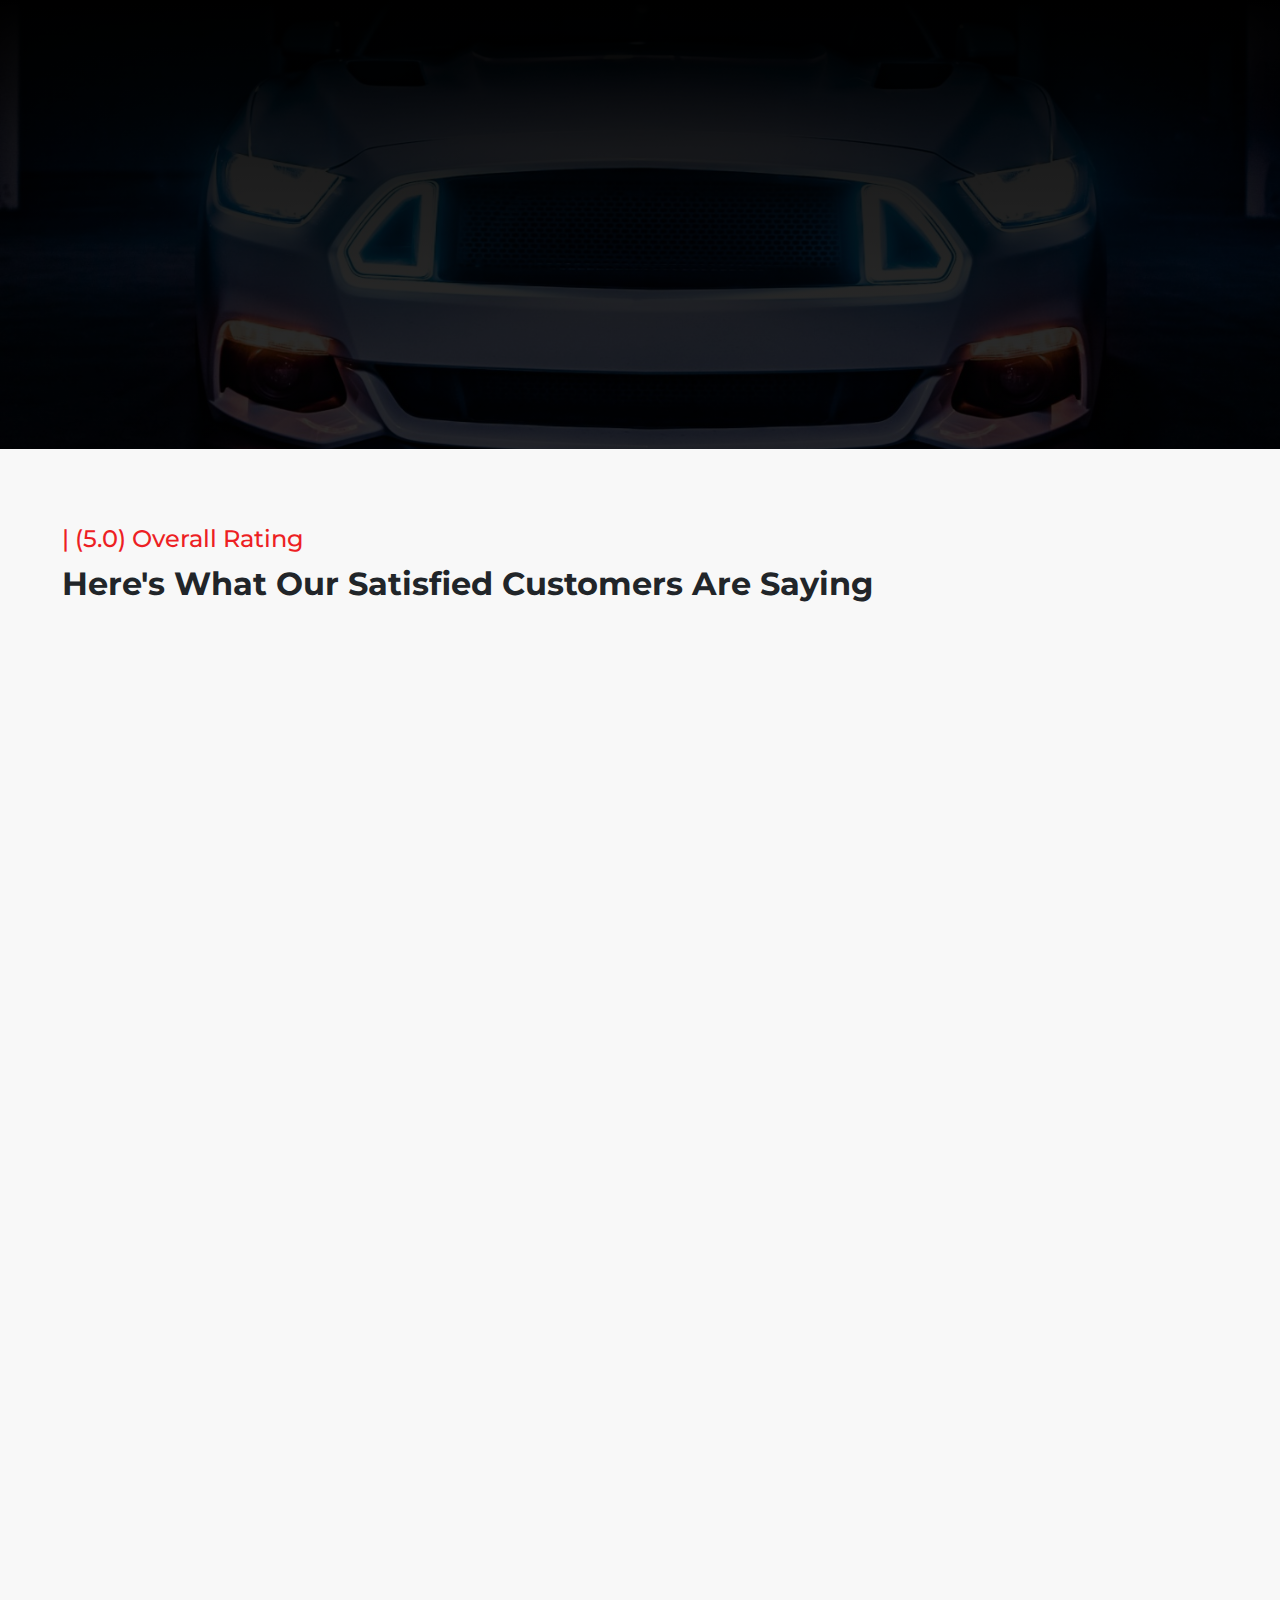
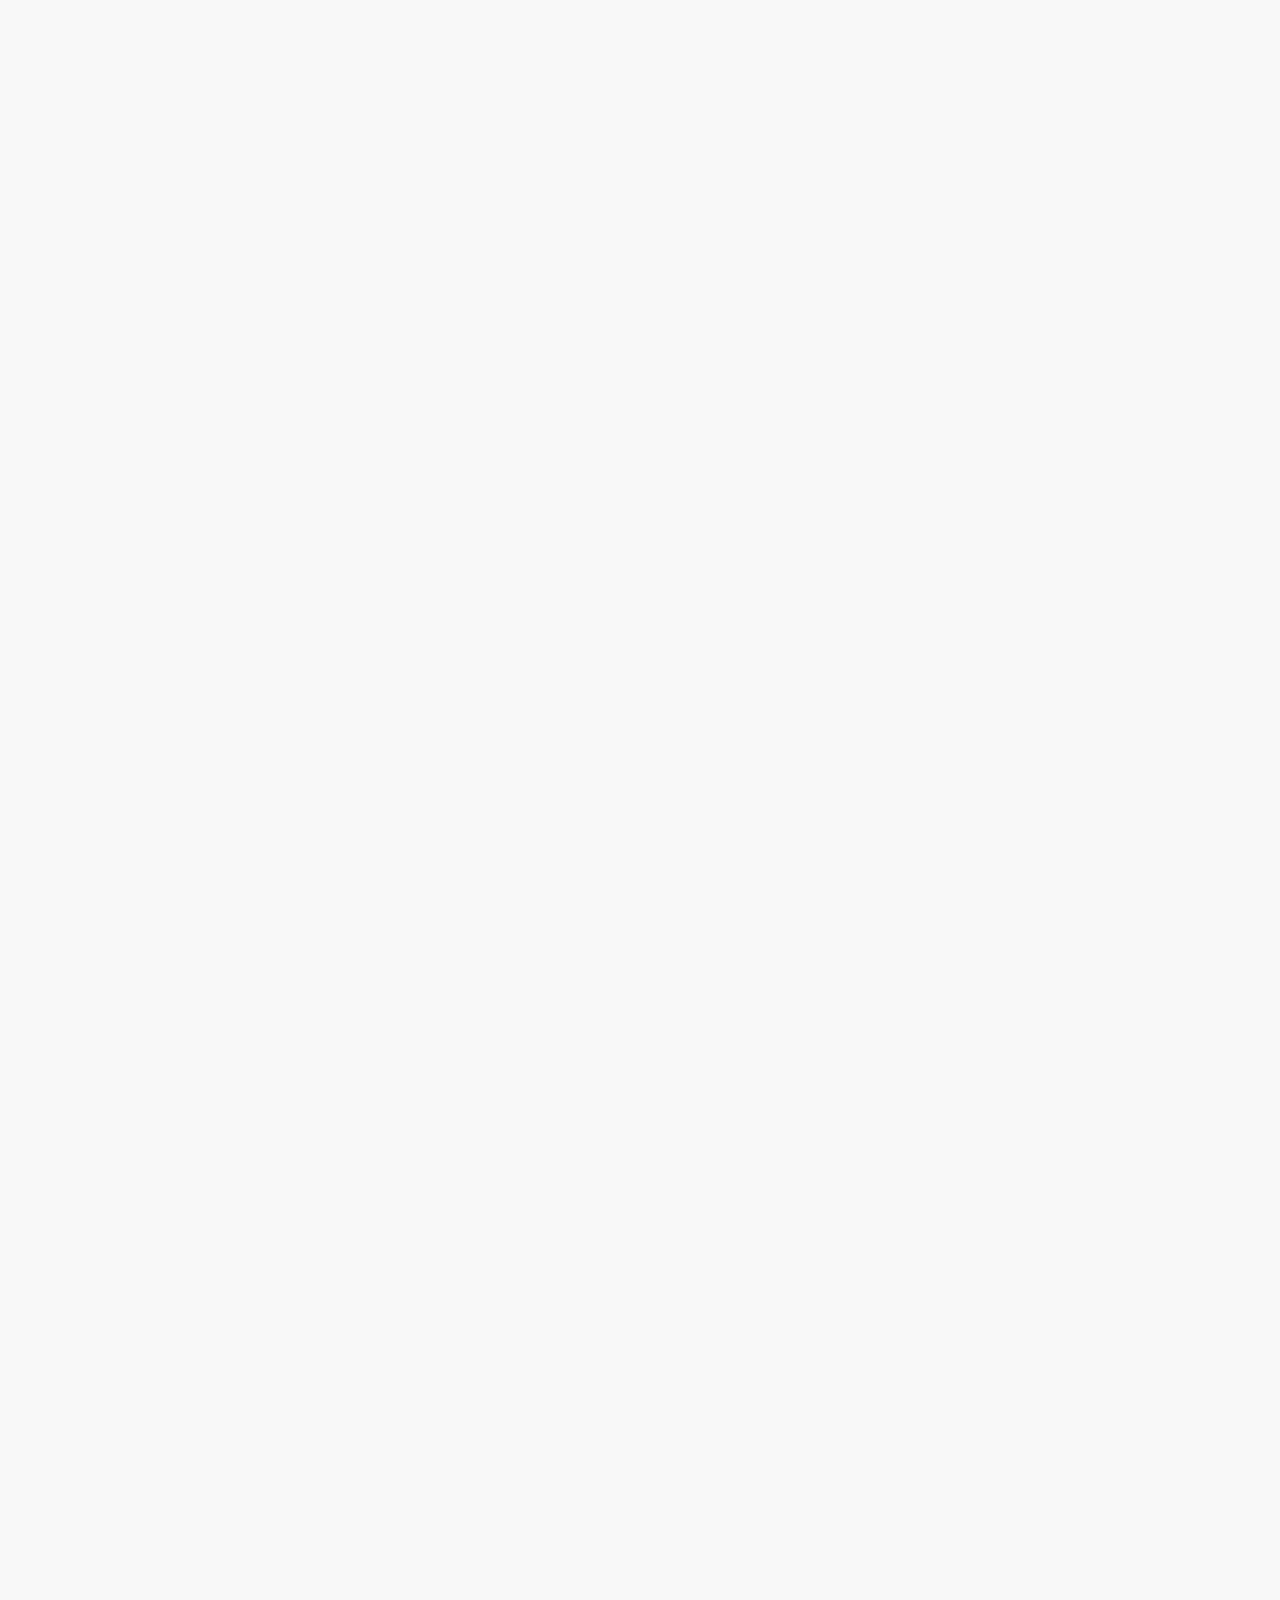
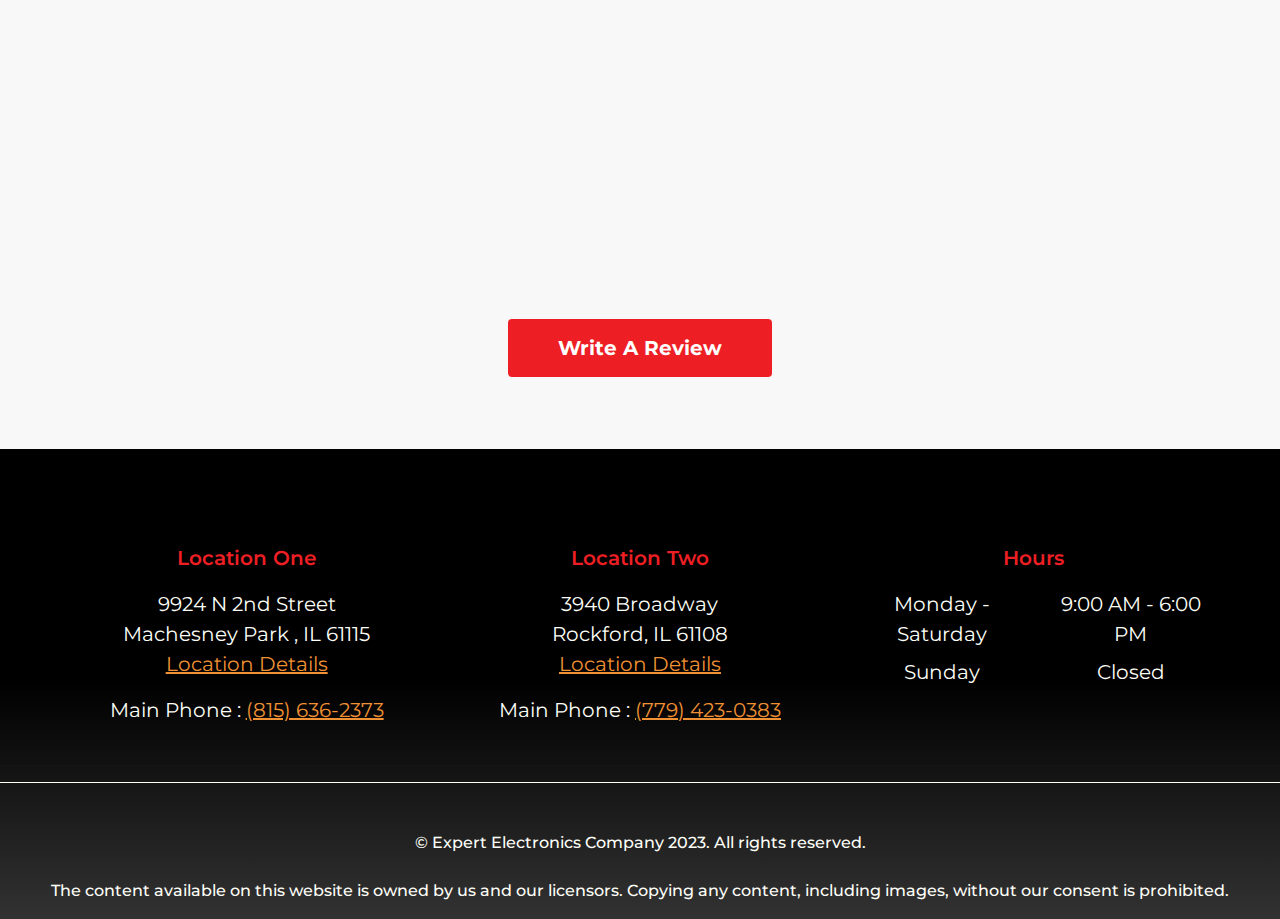
<file: reviews.html>
<!DOCTYPE html>
<html lang="en">

<head>
    <meta charset="UTF-8">
    <meta http-equiv="X-UA-Compatible" content="IE=edge">
    <meta name="viewport" content="width=device-width, initial-scale=1 maximum-scale=1.0, user-scalable=no">
    <title>   
        Reviews |Manchesney IL | Expert Electronics

    </title>

    <meta name="description" content="">
    <meta name="keywords" content="">
    <meta name = "format-detection" content = "telephone=no">

    <!-- CSS -->
    <link rel="stylesheet" href="css/index.css">

    <link rel="stylesheet" href="https://cdnjs.cloudflare.com/ajax/libs/font-awesome/6.2.1/css/all.min.css"
        integrity="sha512-MV7K8+y+gLIBoVD59lQIYicR65iaqukzvf/nwasF0nqhPay5w/9lJmVM2hMDcnK1OnMGCdVK+iQrJ7lzPJQd1w=="
        crossorigin="anonymous" referrerpolicy="no-referrer">

    <link rel="apple-touch-icon" sizes="180x180" href="img/apple-touch-icon.png">
    <link rel="icon" type="image/png" sizes="32x32" href="img/favicon-32x32.png">
    <link rel="icon" type="image/png" sizes="16x16" href="img/favicon-16x16.png">
    <link rel="manifest" href="img/site.webmanifest">
</head>

<body>
    <!-- Navabr and Hero Section -->
    <section class="nav-hero inner-page position-relative" style="overflow: visible !important; overflow-x: hidden;">
        <!-- Upper Navbar -->
        <div class="top-information-div">
            <div class="container">
                <div class="top-information" data-aos="fade-down">
                    <div class="d-md-block d-none">
                        <a title="Location" href="location-machesney-park-il.html">
                            <i class="fa-solid fa-location-dot pe-2"></i> Machesney Park , IL
                        </a>
                        <div>
                            <a title="Phone Number" href="tel:+18156362373">
                                <i class="fa-solid fa-phone-volume pe-2"></i> (815) 636-2373
                            </a>
                        </div>
                    </div>
                    <div class="d-xl-block d-none">
                        <a title="Homepage Navigation" href="index.html"><img class="logo" src="img/expertlogo.png"
                                alt="Top Logo"></a>
                    </div>
                    <div>
                        <div class="d-md-block d-none">
                            <a title="Location" href="location-rockford-il.html">
                                <i class="fa-solid fa-location-dot pe-2"></i> Rockford, IL
                            </a>
                            
                        </div>
                        <a title="Phone Number" href="tel:+17794230383">
                            <i class="fa-solid fa-phone-volume pe-2"></i> (779) 423-0383
                        </a>
                    </div>
                </div>
            </div>
        </div>

        <!-- Navbar -->
        <nav class="navbar navbar-expand-xl navbar-dark" data-aos="fade-down">
            <div class="container">
                <!-- Logo Section (visible on extra large screens) -->
                <div class="logo-section d-xl-none d-inline">
                    <a title="Logo Navigation" href="index.html"><img class="logo" src="img/expertlogo.png"
                            alt="Logo Image"></a>
                </div>
                <!-- Navbar Toggler for mobile -->
                <button class="navbar-toggler" type="button" data-bs-toggle="offcanvas"
                    data-bs-target="#offcanvasResponsive" aria-controls="offcanvasResponsive">
                    <span class="navbar-toggler-icon"></span>
                </button>

                <!-- Offcanvas for mobile -->
                <div class="offcanvas-xl offcanvas-end w-100" tabindex="-1" id="offcanvasResponsive"
                    aria-labelledby="offcanvasResponsiveLabel">
                    <div class="offcanvas-header bg-dark">
                        <!-- Logo Section (visible on extra large screens, within offcanvas) -->
                        <div class="logo-section mb-0 d-xl-none d-inline">
                            <a title="Homepage Navigation" href="index.html"><img class="logo" src="img/expertlogo.png"
                                    alt="Canvas Logo"></a>
                        </div>

                        <!-- Close Button for offcanvas -->
                        <button type="button" class="btn-close btn-close-white" data-bs-dismiss="offcanvas"
                            data-bs-target="#offcanvasResponsive" aria-label="Close"></button>
                    </div>

                    <!-- Offcanvas Body (contains the navigation) -->
                    <div class="offcanvas-body w-100">
                        <!-- Navbar Nav -->
                        <ul class="navbar-nav w-100 mb-2 mb-lg-0">
                            <!-- First Navigation -->
                            <li class="nav-item">
                                <a class="nav-link" title="Home" href="index.html">Home</a>
                            </li>

                            <!-- Second Navigation --> 


                            <li class="nav-item dropdown">
                                <a class="nav-link dropdown-toggle" href="#" role="button" data-bs-toggle="dropdown"
                                    aria-expanded="false">
                                    Services
                                </a>
                                <ul class="dropdown-menu">
                                    <li>
                                        <a title="Window Tinting" class="dropdown-item text-capitalize"
                                            href="window-tinting.html">
                                            Window Tinting
                                        </a>
                                    </li>
                                    <li>
                                        <a title="Remote Start And Security" class="dropdown-item text-capitalize"
                                            href="Remote-start-and-security.html">
                                            Remote Start And Security
                                        </a>
                                    </li>
                                    <li>
                                        <a title="Car Audio And Stereo" class="dropdown-item text-capitalize" href="car-audio-and-stereo.html">
                                            Car Audio And Stereo
                                        </a>
                                    </li>
                                    <li>
                                        <a title="Led Lighting" class="dropdown-item text-capitalize"
                                            href="led-lighting.html">
                                            Led Lighting
                                        </a>
                                    </li>
                                    <li>
                                        <a title="Auto Detailing" class="dropdown-item text-capitalize"
                                            href="auto-detailing.html">
                                            Auto Detailing
                                        </a>
                                    </li>
                                    <li>
                                        <a title="Ceramic Coatings" class="dropdown-item text-capitalize"
                                            href="ceramic-coatings.html">
                                            Cerami Coatings
                                        </a>
                                    </li>
                                    <li>
                                        <a title="Paint Protection Film" class="dropdown-item text-capitalize"
                                            href="paint-protection-film.html">
                                            Paint Protection Film
                                        </a>
                                    </li>
                                </ul>
                            </li>
                            <!-- Fifth Navigation -->
                            <li class=" nav-item">
                                <a class="nav-link" title="Reviews" href="reviews.html">Reviews</a>
                            </li>

                            <!-- Sixth Navigation -->

                            <!-- Sixth Navigation -->
                            <li class="nav-item ">
                                <a class="nav-link " href="about.html">
                                    About
                                </a>
                                
                            </li> 

                            <li class="nav-item dropdown">
                                <a class="nav-link dropdown-toggle" href="#">
                                    Location
                                </a>
                                <ul class="dropdown-menu">
                                    <li>
                                        <a title="Careers" class="dropdown-item text-capitalize" href="location-machesney-park-il.html">
                                            Machesney Park IL
                                        </a>
                                    </li>
                                    <li>
                                        <a title="Careers" class="dropdown-item text-capitalize" href="location-rockford-il.html">
                                            Rockford IL
                                        </a>
                                    </li>
                                </ul>
                            </li>


                            <!-- Seventh Navigation -->
            


                            <!-- Call Now Button (visible on extra large screens, within offcanvas) -->
                            <a title="Call Now"
                                class="btn btn-primary d-xl-none d-flex justify-content-center col-12 mt-4 fs-17 text-uppercase py-3"
                                href="tel:+18156362373">
                                Call Now
                            </a>
                    </div>
                </div>
            </div>
            <!-- /Container -->
        </nav>
        <!-- /Navbar -->


        <!-- Hero Section -->
        <div class="hero" data-aos="fade-down">
            <!-- Container for Hero Content -->
            <div class="container hero-content py-3 pb-5">
                <!-- Main Heading -->
                <h1 class="text-center text-uppercase">Expert Electronics Reviews </h1>

            </div>
        </div>
        <!-- /Hero Section -->


        <!-- Background Image behind hero sections -->
        <img class="hero-img" src="img/car3.jpeg" alt="Hero background Image">
    </section>

    <section class="mass-reviews">
        <div class="container">
            <p class="fs-24 text-primary fw-500 mb-2">
                <i class="fa-solid fa-star"></i>
                <i class="fa-solid fa-star"></i>
                <i class="fa-solid fa-star"></i>
                <i class="fa-solid fa-star"></i>
                <i class="fa-solid fa-star"></i>
                | (5.0) Overall Rating
            </p>
            <h3 class="header mb-5 pb-5">Here's what our satisfied customers are saying</h3>

            <!-- Stephanie's Review -->
            <div class="review" data-aos="fade-up">
                <img class="quote" src="img/quote.png" alt="Quote">
                <p class="fs-24 text-primary mb-2">
                    <i class="fa-solid fa-star"></i>
                    <i class="fa-solid fa-star"></i>
                    <i class="fa-solid fa-star"></i>
                    <i class="fa-solid fa-star"></i>
                    <i class="fa-solid fa-star"></i>
                </p>
                <p class="comment">
                   Great techs!great service!Best in Rockford!They do what they say they can do !Highly Recommended!
                </p>
                <p class="name mb-2">-  David Ray W -</p>
                <p class="name date">11/3/2023</p>
            </div> 
            <div class="review" data-aos="fade-up">
                <img class="quote" src="img/quote.png" alt="Quote">
                <p class="fs-24 text-primary mb-2">
                    <i class="fa-solid fa-star"></i>
                    <i class="fa-solid fa-star"></i>
                    <i class="fa-solid fa-star"></i>
                    <i class="fa-solid fa-star"></i>
                    <i class="fa-solid fa-star"></i>
                </p>
                <p class="comment">
                   I had my car remote start/alarm installed here 2 years ago. Great job. Came back last year and got the windows tinted. Also, another great job. I decided to let them put a new stereo in my Harley. They had it installed reasonably quickly and it sounds great. 3 days later, my horn and turn signals go out. I checked all my fuses, but couldn't find a bad one. Stopped in and talked with Jason, and he told me to bring it in. They checked it over and found the problem. It was a bad fuse.
                </p>
                <p class="name mb-2">-  Rob Andrew  -</p>
                <p class="name date">11/4/2023</p>
            </div>

            <!-- Keisha C's Review -->
            <div class="review" data-aos="fade-up">
                <img class="quote" src="img/quote.png" alt="Quote">
                <p class="fs-24 text-primary mb-2">
                    <i class="fa-solid fa-star"></i>
                    <i class="fa-solid fa-star"></i>
                    <i class="fa-solid fa-star"></i>
                    <i class="fa-solid fa-star"></i>
                    <i class="fa-solid fa-star"></i>
                </p>
                <p class="comment">
                   Jason and his crew and absolutely top notch every time I use expert my vehicles are always perfect . I highly recommend this shop
                </p>
                <p class="name mb-2">- Bryce S -</p>
                <p class="name date">3/2/2023</p>
            </div> 

            <div class="review" data-aos="fade-up">
                <img class="quote" src="img/quote.png" alt="Quote">
                <p class="fs-24 text-primary mb-2">
                    <i class="fa-solid fa-star"></i>
                    <i class="fa-solid fa-star"></i>
                    <i class="fa-solid fa-star"></i>
                    <i class="fa-solid fa-star"></i>
                    <i class="fa-solid fa-star"></i>
                </p>
                <p class="comment">
                   Expert Electronics in Machesney installed a receiver with Apple CarPlay in both of my older vehicles. The customer service and workmanship were EXCELLENT, and I would go back to them anytime for auto electronics work. It was a pleasure to do business with them.
                </p>
                <p class="name mb-2">- Rob Lueckel -</p>
                <p class="name date">12/2/2023</p>
            </div>


            <div class="review" data-aos="fade-up">
                <img class="quote" src="img/quote.png" alt="Quote">
                <p class="fs-24 text-primary mb-2">
                    <i class="fa-solid fa-star"></i>
                    <i class="fa-solid fa-star"></i>
                    <i class="fa-solid fa-star"></i>
                    <i class="fa-solid fa-star"></i>
                    <i class="fa-solid fa-star"></i>
                </p>
                <p class="comment">
                   I must say that this establishment has everything. Great owner, staff as well as the best price in town. Jason is very engaging and really loves what he does. If you want great service and quality merchandise, look no further. I will be a lifelong customer and would hope that you will consider the same.
                </p>
                <p class="name mb-2">- Wynford Jones -</p>
                <p class="name date">1/2/2023</p>
            </div>

            <div class="review" data-aos="fade-up">
                <img class="quote" src="img/quote.png" alt="Quote">
                <p class="fs-24 text-primary mb-2">
                    <i class="fa-solid fa-star"></i>
                    <i class="fa-solid fa-star"></i>
                    <i class="fa-solid fa-star"></i>
                    <i class="fa-solid fa-star"></i>
                    <i class="fa-solid fa-star"></i>
                </p>
                <p class="comment">
                   This place does have a lot to offer, but I personally love the work they do on detailing. We have brought multiple cars here for detailing and they do an amazing job! My car was absolutely disgusting and had a dried up smoothie stain on the seat. They made my car look and smell remarkable, and I was so impressed. I also love how non-judgmental they were of my car’s condition.
                </p>
                <p class="name mb-2">- Heather Frazier -</p>
                <p class="name date">1/4/2023</p>
            </div>
















            <div class="review" data-aos="fade-up">
                <img class="quote" src="img/quote.png" alt="Quote">
                <p class="fs-24 text-primary mb-2">
                    <i class="fa-solid fa-star"></i>
                    <i class="fa-solid fa-star"></i>
                    <i class="fa-solid fa-star"></i>
                    <i class="fa-solid fa-star"></i>
                    <i class="fa-solid fa-star"></i>
                </p>
                <p class="comment">
                   I've used this shop a few times. Jason's staff does a great job, and the most important thing to me is they stand behind their work. Jason was very professional and took care of all my window tint and films request. I highly recommended them.
                </p>
                <p class="name mb-2">- Daniel Kelly -</p>
                <p class="name date">3/7/2023</p>
            </div>








            <div class=" d-flex justify-content-center">

                <button class=" btn btn-primary px-5 rounded-1 fs-18" > 
                    <a href="https://hibu.us/merchants/52315/take_survey?response_set_code=r3HNT17fPA" style="color: white; font-weight: bolder;">Write A Review</a> </button>
            </div>
           

            <!-- Alby K's Review -->
        </div>
    </section>



    <!-- Footer -->
    <footer class="position-relative pt-3 ">
        <div class="container mt-5">
            <div class="row fw-500 fs-16">

                <!-- Column 1 -->
                <div class="col-lg col-md-4 col-12 mb-lg-0 mb-4 footer-col text-left">
                    <!-- Footer Title -->
                    <p class="mb-3 fw-600 text-center footer-headline">
                        <i class="fa-solid fa-location-dot fs-20 text-primary"></i>
                        <br>
                        Location One
                    </p>
                    <!-- Homepage Sections -->
                    <div class="footer-nav"> 

                        <p>9924 N 2nd Street <br>
                            Machesney Park , IL 61115 <br>
                            <a class="text-decoration-underline text-secondary" title="Get Directions"
                                href="location-machesney-park-il.html">
                                Location Details
                            </a>
                        </p> 
                        <p>
                            Main Phone : <a href="tel:+18156362373" class="text-decoration-underline text-secondary">(815) 636-2373</a>
                        </p>
                    </div>
                </div>

                <div class="col-lg col-md-4 col-12 mb-lg-0 mb-4 footer-col text-left">
                    <!-- Footer Title -->
                    <p class="mb-3 fw-600 text-center footer-headline">
                        <i class="fa-solid fa-location-dot fs-20 text-primary"></i>
                        <br>
                        Location Two
                    </p>
                    <!-- Homepage Sections -->
                    <div class="footer-nav"> 
                      
                        <p>3940 Broadway <br>
                           Rockford, IL 61108 <br>
                            <a class="text-decoration-underline text-secondary" title="Get Directions"
                                href="location-rockford-il.html">
                               Location Details
                            </a>
                        </p>
                        <p>
                            Main Phone : <a href="tel:+17794230383" class="text-decoration-underline text-secondary">(779) 423-0383</a>
                        </p>
                    </div>
                </div>

                <!-- Column 2 -->
                <div class="col-lg col-md-4 col-12 mb-lg-0 mb-4 footer-col">
                    <!-- Footer Title -->
                    <p class="mb-3 fw-600 text-center footer-headline">
                        <i class="fa-regular fa-clock fs-20 text-primary"></i>
                        <br>
                        Hours
                    </p>
                    <!-- Homepage Sections -->
                    <div class="footer-nav">
                        <div class="d-flex justify-content-center gap-2">
                            <div>
                                <p class="mb-2">Monday - Saturday</p>
                                <p class="mb-2">Sunday</p>
            
                            </div>
                            <div>
                                <p class="mb-2">9:00 AM - 6:00 PM</p>
                                <p class="mb-2">Closed </p>
                            </div>
                        </div>
                    </div>
                </div>

                <!-- Column 3 -->
                </div>
            </div>
            <hr class="mt-4" />

            <p class="pt-2 pb-3 fw-500 text-white text-center border-1 border-top border-white pt-5">&copy;
                Expert Electronics Company 2023. All rights reserved.</p>
            <p class="pt-2 pb-3 fw-500 text-white text-center">The content available on this website is owned by us
                and
                our licensors. Copying any content, including images, without our consent is prohibited.</p>
        </div>
    </footer>


    <!-- Scripts -->
    <script src="https://code.jquery.com/jquery-3.6.1.min.js"
        integrity="sha256-o88AwQnZB+VDvE9tvIXrMQaPlFFSUTR+nldQm1LuPXQ=" crossorigin="anonymous"></script>


    <script src="js/index.js"></script>
</body>

</html>
</file>
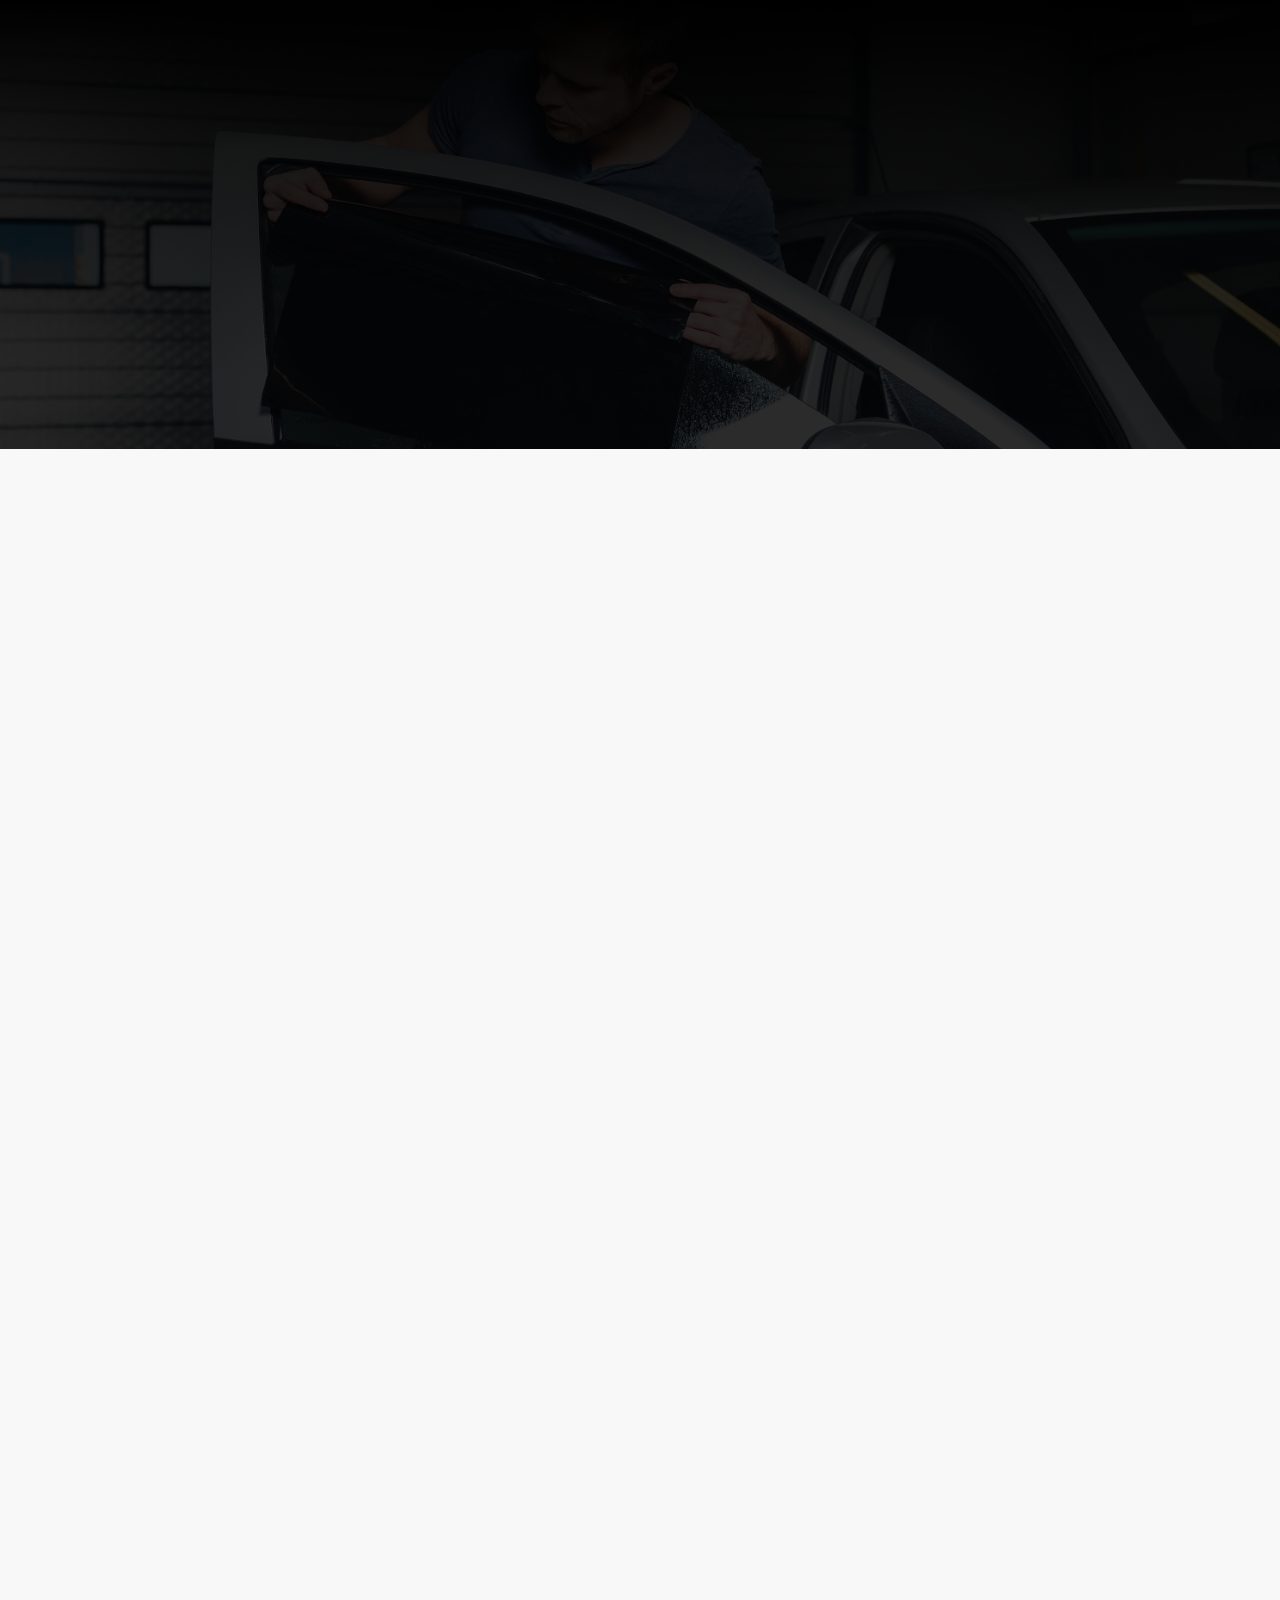
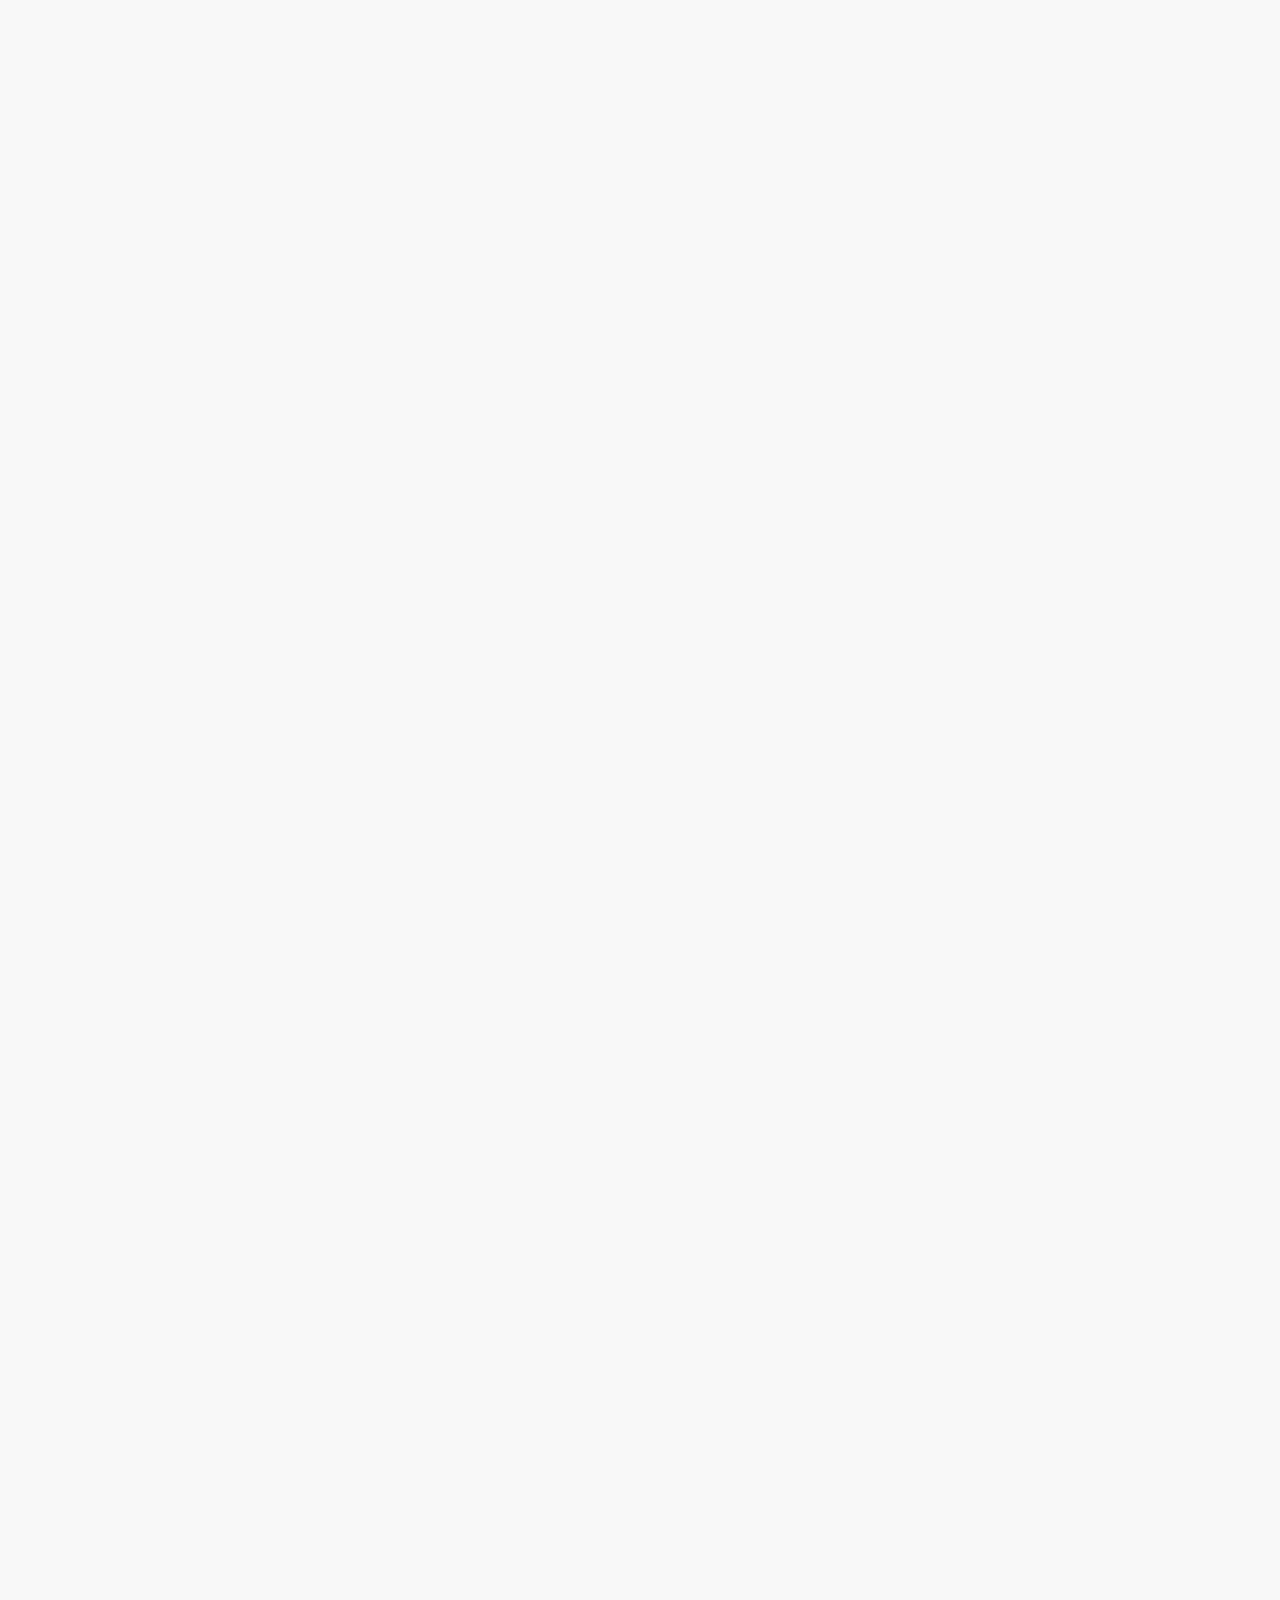
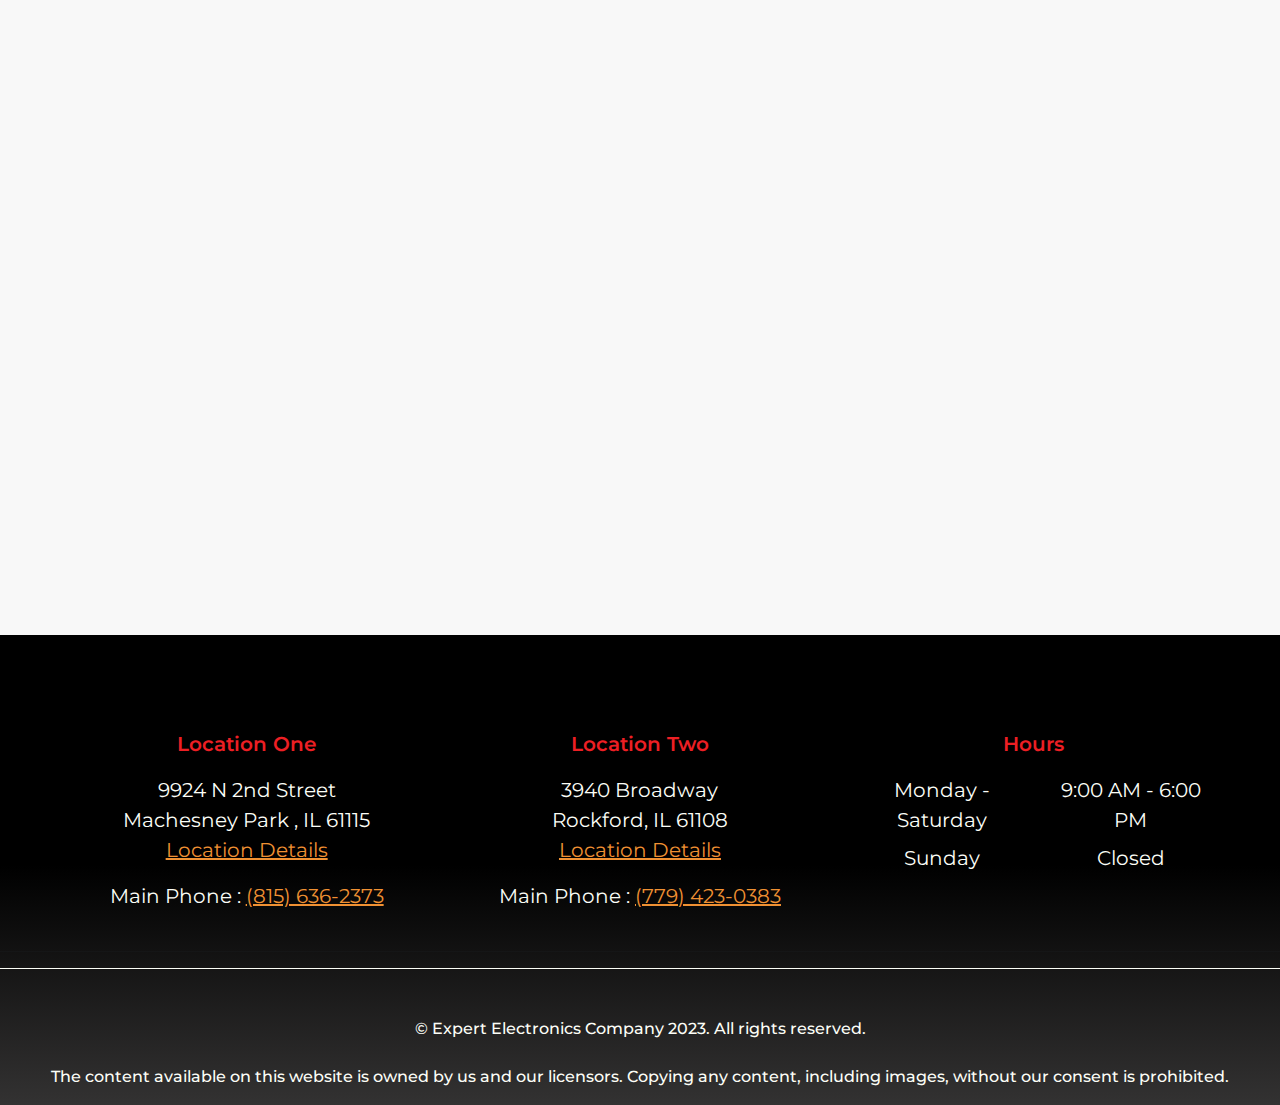
<file: window-tinting.html>
<!DOCTYPE html>
<html lang="en">

<head>
    <meta charset="UTF-8">
    <meta http-equiv="X-UA-Compatible" content="IE=edge">
    <meta name="viewport" content="width=device-width, initial-scale=1 maximum-scale=1.0, user-scalable=no">
    <title>  Vehicle Window Tinting |Rockford, IL | Expert Electronics </title>

    <meta name="description" content="">
    <meta name="keywords" content="">
    <meta name = "format-detection" content = "telephone=no">

    <!-- CSS -->
    <link rel="stylesheet" href="css/index.css">

    <link rel="stylesheet" href="https://cdnjs.cloudflare.com/ajax/libs/font-awesome/6.2.1/css/all.min.css"
        integrity="sha512-MV7K8+y+gLIBoVD59lQIYicR65iaqukzvf/nwasF0nqhPay5w/9lJmVM2hMDcnK1OnMGCdVK+iQrJ7lzPJQd1w=="
        crossorigin="anonymous" referrerpolicy="no-referrer">

    <link rel="apple-touch-icon" sizes="180x180" href="img/apple-touch-icon.png">
    <link rel="icon" type="image/png" sizes="32x32" href="img/favicon-32x32.png">
    <link rel="icon" type="image/png" sizes="16x16" href="img/favicon-16x16.png">
    <link rel="manifest" href="img/site.webmanifest">
</head>

<body>
    <!-- Navabr and Hero Section -->
    <section class="nav-hero inner-page position-relative" style="overflow: visible !important; overflow-x: hidden;">
        <!-- Upper Navbar -->
        <div class="top-information-div">
            <div class="container">
                <div class="top-information" data-aos="fade-down">
                    <div class="d-md-block d-none">
                        <a title="Location" href="location-machesney-park-il.html">
                            <i class="fa-solid fa-location-dot pe-2"></i> Machesney Park , IL
                        </a>
                        <div>
                            <a title="Phone Number" href="tel:+18156362373">
                                <i class="fa-solid fa-phone-volume pe-2"></i> (815) 636-2373
                            </a>
                        </div>
                    </div>
                    <div class="d-xl-block d-none">
                        <a title="Homepage Navigation" href="index.html"><img class="logo" src="img/expertlogo.png"
                                alt="Top Logo"></a>
                    </div>
                    <div>
                        <div class="d-md-block d-none">
                            <a title="Location" href="location-rockford-il.html">
                                <i class="fa-solid fa-location-dot pe-2"></i> Rockford, IL
                            </a>
                            
                        </div>
                        <a title="Phone Number" href="tel:+17794230383">
                            <i class="fa-solid fa-phone-volume pe-2"></i> (779) 423-0383
                        </a>
                    </div>
                </div>
            </div>
        </div>

        <!-- Navbar -->
        <nav class="navbar navbar-expand-xl navbar-dark" data-aos="fade-down">
            <div class="container">
                <!-- Logo Section (visible on extra large screens) -->
                <div class="logo-section d-xl-none d-inline">
                    <a title="Logo Navigation" href="index.html"><img class="logo" src="img/expertlogo.png"
                            alt="Logo Image"></a>
                </div>
                <!-- Navbar Toggler for mobile -->
                <button class="navbar-toggler" type="button" data-bs-toggle="offcanvas"
                    data-bs-target="#offcanvasResponsive" aria-controls="offcanvasResponsive">
                    <span class="navbar-toggler-icon"></span>
                </button>

                <!-- Offcanvas for mobile -->
                <div class="offcanvas-xl offcanvas-end w-100" tabindex="-1" id="offcanvasResponsive"
                    aria-labelledby="offcanvasResponsiveLabel">
                    <div class="offcanvas-header bg-dark">
                        <!-- Logo Section (visible on extra large screens, within offcanvas) -->
                        <div class="logo-section mb-0 d-xl-none d-inline">
                            <a title="Homepage Navigation" href="index.html"><img class="logo" src="img/expertlogo.png"
                                    alt="Canvas Logo"></a>
                        </div>

                        <!-- Close Button for offcanvas -->
                        <button type="button" class="btn-close btn-close-white" data-bs-dismiss="offcanvas"
                            data-bs-target="#offcanvasResponsive" aria-label="Close"></button>
                    </div>

                    <!-- Offcanvas Body (contains the navigation) -->
                    <div class="offcanvas-body w-100">
                        <!-- Navbar Nav -->
                        <ul class="navbar-nav w-100 mb-2 mb-lg-0">
                            <!-- First Navigation -->
                            <li class="nav-item">
                                <a class="nav-link" title="Home" href="index.html">Home</a>
                            </li>

                            <!-- Second Navigation --> 


                            <li class="nav-item dropdown">
                                <a class="nav-link dropdown-toggle" href="#" role="button" data-bs-toggle="dropdown"
                                    aria-expanded="false">
                                    Services
                                </a>
                                <ul class="dropdown-menu">
                                    <li>
                                        <a title="Window Tinting" class="dropdown-item text-capitalize"
                                            href="window-tinting.html">
                                            Window Tinting
                                        </a>
                                    </li>
                                    <li>
                                        <a title="Remote Start And Security" class="dropdown-item text-capitalize"
                                            href="Remote-start-and-security.html">
                                            Remote Start And Security
                                        </a>
                                    </li>
                                    <li>
                                        <a title="Car Audio And Stereo" class="dropdown-item text-capitalize" href="car-audio-and-stereo.html">
                                            Car Audio And Stereo
                                        </a>
                                    </li>
                                    <li>
                                        <a title="Led Lighting" class="dropdown-item text-capitalize"
                                            href="led-lighting.html">
                                            Led Lighting
                                        </a>
                                    </li>
                                    <li>
                                        <a title="Auto Detailing" class="dropdown-item text-capitalize"
                                            href="auto-detailing.html">
                                            Auto Detailing
                                        </a>
                                    </li>
                                    <li>
                                        <a title="Ceramic Coatings" class="dropdown-item text-capitalize"
                                            href="ceramic-coatings.html">
                                            Cerami Coatings
                                        </a>
                                    </li>
                                    <li>
                                        <a title="Paint Protection Film" class="dropdown-item text-capitalize"
                                            href="paint-protection-film.html">
                                            Paint Protection Film
                                        </a>
                                    </li>
                                </ul>
                            </li>
                            <!-- Fifth Navigation -->
                            <li class=" nav-item">
                                <a class="nav-link" title="Reviews" href="reviews.html">Reviews</a>
                            </li>

                            <!-- Sixth Navigation -->

                            <!-- Sixth Navigation -->
                            <li class="nav-item ">
                                <a class="nav-link " href="about.html">
                                    About
                                </a>
                                
                            </li> 

                            <li class="nav-item dropdown">
                                <a class="nav-link dropdown-toggle" href="#">
                                    Location
                                </a>
                                <ul class="dropdown-menu">
                                    <li>
                                        <a title="Careers" class="dropdown-item text-capitalize" href="location-machesney-park-il.html">
                                            Machesney Park IL
                                        </a>
                                    </li>
                                    <li>
                                        <a title="Careers" class="dropdown-item text-capitalize" href="location-rockford-il.html">
                                            Rockford IL
                                        </a>
                                    </li>
                                </ul>
                            </li>


                            <!-- Seventh Navigation -->
            


                            <!-- Call Now Button (visible on extra large screens, within offcanvas) -->
                            <a title="Call Now"
                                class="btn btn-primary d-xl-none d-flex justify-content-center col-12 mt-4 fs-17 text-uppercase py-3"
                                href="tel:+18156362373">
                                Call Now
                            </a>
                    </div>
                </div>
            </div>
            <!-- /Container -->
        </nav>
        <!-- /Navbar -->


        <!-- Hero Section -->
        <div class="hero" data-aos="fade-down">
            <!-- Container for Hero Content -->
            <div class="container hero-content py-3 pb-5">
                <!-- Main Heading -->
                <h1 class="text-center text-uppercase">Auto Window Tinting Services </h1>

            </div>
        </div>
        <!-- /Hero Section -->


        <!-- Background Image behind hero sections -->
        <img class="hero-img" src="img/window.jpeg" alt="Hero background Image">
    </section>


    <!-- About -->
    <section id="about" class="about-us light-section mt-5 pt-4" data-aos="fade-up">
        <div class="container">
            <div class="about-us-flex">
                <!-- Information Side -->
                <div class="info-div">
                    <!-- <p class="sub-header">Lorem Auto Repair</p> -->
                    <h2 class="header text-uppercase">Experience the unparalleled expertise of the window tinting kings in Rockford, IL.</h2>
                    <p class="mb-4">
                        At Expert Electronics, our team boasts over 27 years of combined experience and ensures same-day responses to all your inquiries. With our exceptional auto tinters, we've earned the title of Tint Kings in both of our locations.!
                        <br><br>
                        Discover our premier tinting services available at both of our shops in Machesney Park and Rockford, IL. Contact us today to discuss your next window tinting service. <a class="link numlink2" title="contact page" href="tel:+18156362373">Contact us</a> today and
                        experience the difference!
                    </p>
                    <a title="Call Now" class="btn btn-primary rounded-1 px-5 fs-20 fw-600" href="tel:+18156362373">
                        Call Now
                    </a>
                    <!-- <a href="#" title="Secondary" class="btn-secondary px-5 ms-2 btn">
                        Secondary
                    </a> -->
                </div>

                <!-- Img Side -->
                <div class="img-div">
                    <img src="img/whitecar.jpeg" alt="About Us Img 1">
                </div>
            </div>
        </div>
    </section>

    <section id="about" class="about-us  light-section mt-5 pt-4" data-aos="fade-up">
        <div class="container">
            <div class="about-us-flex opposite">
                <!-- Information Side -->
                <div class="info-div">
                    <!-- <p class="sub-header">Lorem Auto Repair</p> -->
                    <h2 class="header">ABOUT OUR AUTOMOTIVE WINDOW FILMS</h2>
                    <p class="mb-4">
                        Alongside our skilled tinters, we are proud to be selected as one of the exclusive window film dealers in the 3M™ Authorized Dealer organization. When you visit us, we utilize cutting-edge technology, including computer design and precision cutting machines, to tailor your window film to your car's specifications. Our window films are:
                    
                    </p>
                </p>
                        <ul class="mb-4">
                            <li>Durable</li> 
                            <li>Designed to last</li> 
                            <li>Virtually maintenance free </li> 
                        </ul>
                </p>
                <p class="mb-4">
                    When you choose us, we offer a complimentary quote for your window tint service in Rockford, IL. Don't hesitate to call us today at  <a class="link numlink2" title="contact page" href="tel:+18156362373">(815) 636-2373</a> to learn more.
                </p>
                
                    <!-- <a href="#" title="Secondary" class="btn-secondary px-5 ms-2 btn">
                        Secondary
                    </a> -->
                </div>

                <!-- Img Side -->
                <div class="img-div">
                    <img src="img/redcartint.jpeg" alt="About Us Img 1">
                </div>
            </div>
        </div>
    </section>

    <!-- Services Start -->
 

    <!-- About Us 2 -->
    <section class="about-us mt-5 pt-4 light-section" data-aos="fade-up">
        <div class="container">
            <div class="about-us-flex opposite">
                <div class="info-div">
                    <!-- Section Heading -->
                    <h3 class="header text-uppercase">
                        Premium Features of Our 3M™ Automotive Window Films
                    </h3>

                    <!-- Description -->
                    <p class="mb-4">
                        <h6>3M™ Crystalline Series:</h6> 
                <ul class="mb-4">
                    <li>
                        Introducing our proprietary multilayer optical film nanotechnology, which ingeniously combines 200 layers to craft a film as thin as a post-it note.
                    </li>
                    <li>
                        Our clear film surpasses dark films in heat rejection capabilities.
                    </li>
                    <li>
                        By filtering in visible light and blocking out heat, our film enhances the field of view.
                    </li>
                </ul>
                <br>
                <h6> 3M™ FX XP Series:</h6> 
                <ul class="mb-4">
                    <li>
                        Blocks up to 95% of the visible light filtering into your vehicle
                    </li>
                    <li>
                        Significantly reduces glare by up to 97%
                    </li>
                    <li>
                        Increases visibility while driving
                    </li>
                    <li>
                        Rejects up to 55% of the total solar energy filtering through your windows
                    </li>
                    <li>
                        Cools the interior of your vehicle with a total Sun Protection Factor (SPF) of up to 1,000
                    </li>
                </ul> 
                <h6>
                     3M™ Obsidian Series:
                </h6> 
                <ul class="mb-4">
                    <li>
                        Lasting comfort
                    </li>
                    <li>
                        Exceptional performance at an affordable price
                    </li>
                    <li>
                        Non-metalized to prevent interferences between your mobile devices, satellite radio, or GPS receptions
                    </li>
                    <li>
                        Rejects up to 44% of the total solar energy coming through your film
                    </li>
                    <li>
                        Blocks up to 99% of UV light to provide an SPF of up to 1,000
                    </li>
                </ul>
                    
                    
                    </p>

                    <!-- Call to Action Button -->
                    <a class="btn btn-primary rounded-1 px-5 fs-20 fw-600" href="tel:+18156362373">Call Now</a>
                </div>
                <div class="img-div">
                    <!-- Image -->
                    <img src="img/car6.jpeg" alt="About Us 2">
                </div>
            </div>
        </div>
    </section>



    <!-- Gallery Section -->
    <section id="gallery" class="gallery pt-3 light-section" data-aos="fade-up">
        <div class="container">
            <p class="sub-header">Photo Gallery</p>
            <h3 class="header">Visual Success Stories</h3>
            <div class="gallery-photos">

                <!-- First Photo -->
          

                <!-- Second Photo -->
                <div class="image">
                    <a title="Gallery Photo 2" href="img/whitecar.jpeg" data-lightbox="gallery2">
                        <img src="img/whitecar.jpeg" alt="Gallery Photo 2">
                    </a>
                </div>

                <!-- Third Photo -->
                <div class="image">
                    <a title="Gallery Photo 3" href="img/redcartint.jpeg" data-lightbox="gallery3">
                        <img src="img/tintking.jpeg" alt="Gallery Photo 3">
                    </a>
                </div>

                <!-- Fourth Photo -->
            

                <!-- Fifth Photo -->
                <div class="image">
                    <a title="Gallery Photo 5" href="img/bluecar.jpeg" data-lightbox="gallery5">
                        <img src="img/bluecar.jpeg" alt="Gallery Photo 5">
                    </a>
                </div>
            </div>
        </div>
    </section>




    <!-- Footer -->
    <footer class="position-relative pt-3 ">
        <div class="container mt-5">
            <div class="row fw-500 fs-16">

                <!-- Column 1 -->
                <div class="col-lg col-md-4 col-12 mb-lg-0 mb-4 footer-col text-left">
                    <!-- Footer Title -->
                    <p class="mb-3 fw-600 text-center footer-headline">
                        <i class="fa-solid fa-location-dot fs-20 text-primary"></i>
                        <br>
                        Location One
                    </p>
                    <!-- Homepage Sections -->
                    <div class="footer-nav"> 

                        <p>9924 N 2nd Street <br>
                            Machesney Park , IL 61115 <br>
                            <a class="text-decoration-underline text-secondary" title="Get Directions"
                                href="location-machesney-park-il.html">
                                Location Details
                            </a>
                        </p> 
                        <p>
                            Main Phone : <a href="tel:+18156362373" class="text-decoration-underline text-secondary">(815) 636-2373</a>
                        </p>
                    </div>
                </div>

                <div class="col-lg col-md-4 col-12 mb-lg-0 mb-4 footer-col text-left">
                    <!-- Footer Title -->
                    <p class="mb-3 fw-600 text-center footer-headline">
                        <i class="fa-solid fa-location-dot fs-20 text-primary"></i>
                        <br>
                        Location Two
                    </p>
                    <!-- Homepage Sections -->
                    <div class="footer-nav"> 
                      
                        <p>3940 Broadway <br>
                           Rockford, IL 61108 <br>
                            <a class="text-decoration-underline text-secondary" title="Get Directions"
                                href="location-rockford-il.html">
                               Location Details
                            </a>
                        </p>
                        <p>
                            Main Phone : <a href="tel:+17794230383" class="text-decoration-underline text-secondary">(779) 423-0383</a>
                        </p>
                    </div>
                </div>

                <!-- Column 2 -->
                <div class="col-lg col-md-4 col-12 mb-lg-0 mb-4 footer-col">
                    <!-- Footer Title -->
                    <p class="mb-3 fw-600 text-center footer-headline">
                        <i class="fa-regular fa-clock fs-20 text-primary"></i>
                        <br>
                        Hours
                    </p>
                    <!-- Homepage Sections -->
                    <div class="footer-nav">
                        <div class="d-flex justify-content-center gap-2">
                            <div>
                                <p class="mb-2">Monday - Saturday</p>
                                <p class="mb-2">Sunday</p>
            
                            </div>
                            <div>
                                <p class="mb-2">9:00 AM - 6:00 PM</p>
                                <p class="mb-2">Closed </p>
                            </div>
                        </div>
                    </div>
                </div>

                <!-- Column 3 -->
                </div>
            </div>
            <hr class="mt-4" />

            <p class="pt-2 pb-3 fw-500 text-white text-center border-1 border-top border-white pt-5">&copy;
                Expert Electronics Company 2023. All rights reserved.</p>
            <p class="pt-2 pb-3 fw-500 text-white text-center">The content available on this website is owned by us
                and
                our licensors. Copying any content, including images, without our consent is prohibited.</p>
        </div>
    </footer>


    <!-- Scripts -->
    <script src="https://code.jquery.com/jquery-3.6.1.min.js"
        integrity="sha256-o88AwQnZB+VDvE9tvIXrMQaPlFFSUTR+nldQm1LuPXQ=" crossorigin="anonymous"></script>


    <script src="js/index.js"></script>
</body>

</html>
</file>
<file: css/index.css>
@import "custom.css";
@import "extra.css";

/* Top Information */
@media (max-width: 768px) {
  .top-information-div{
  border-bottom: 2px solid var(--info);
  }
}
.top-information {
  display: grid;
  grid-template-columns: repeat(3, 1fr);
  align-items: center;
}

@media (max-width: 1200px) {
  .top-information {
    display: flex;
    justify-content: space-between;
    padding: 1rem 0;
  }
}

@media (max-width: 768px) {
  .top-information {
    justify-content: center;
  }
}

/* Top Navbar Section */
.top-information div {
  text-align: center;
  color: var(--white);
}

.top-information div a,
.top-information div p {
  color: var(--white);
  font-size: 20px;
}

.top-information i{
  color: var(--upper-nav-icon-color);
}

/* Navbar */
nav {
  z-index: 2;
  width: 100%;
  height: fit-content;
}

@media (max-width: 1200px) {
  nav {
    padding: 16px 0;
  }
}

nav .navbar-nav {
  display: flex;
  flex-direction: row;
  justify-content: center;
  align-self: center;
}

@media (max-width: 1200px) {
  nav .navbar-nav {
    flex-direction: column;
  }
}

nav .navbar-nav .nav-link {
  color: var(--navigation-link-color);
  font-size: 16px;
  font-weight: 600;
  text-transform: uppercase;
  margin-right: 2rem;
  border-bottom: 4px solid transparent;
  transition: all 0.7s;
  text-decoration: var(--navigation-link-text-decoration);
  background: var(--navigation-link-background);
}

@media (max-width: 1400px) {
  nav .navbar-nav .nav-link {
    margin-right: 1rem;
  }
}

nav .navbar-nav .nav-link:hover {
  color: var(--navigation-link-hover-color);
  border-bottom: 3px solid var(--navigation-link-border-color);
}

@media (max-width: 1400px) {
  nav .navbar-nav .nav-link {
    font-size: 15px;
  }
}

@media (max-width: 1200px) {
  nav .navbar-nav .nav-link {
    color: var(--dark);
    text-align: center;
  }
}

.logo {
  width: 21rem;
  min-height: 10rem;
  max-height: 11rem;
  object-fit: contain;
  /* filter: drop-shadow(0 0 1rem rgba(0, 0, 0, 0.5)); */
}

@media (max-width: 1400px) {
  .logo {
    width: 17rem;
  }
}

@media (max-width: 1200px) {
  .logo {
    width: 95%;
  }

  .logo-section {
    width: 21rem;
    max-width: calc(100% - 65px);
  }
}

@media (max-width: 768px) {
  .logo {
    width: 92%;
  }
  
  .logo-section {
    width: 18rem;
    max-width: calc(100% - 65px);
  }
}

/* Overall Navbar and Hero Section */
.nav-hero {
  width: 100%;
  height: auto;
  position: relative;
}

@media (max-width: 1200px) {
  .nav-hero {
    height: auto;
  }
}

.nav-hero::after {
  position: absolute;
  content: "";
  background: var(--hero-overlay);
  width: 100%;
  height: 100%;
  top: 0;
  left: 0;
  z-index: -1;
}

.nav-hero .hero,
.nav-hero .inner-hero {
  width: 100%;
  margin-top: 4rem;
}

.nav-hero .hero .btn-primary {
  border: 2px solid var(--hero-primary-button) !important;
  background-color: var(--hero-primary-button) !important;
  color: var(--hero-primary-button-text) !important;
  transition: all 0.3s
}

.nav-hero .hero .btn-primary:hover {
  border: 2px solid var(--hero-primary-button) !important;
  background-color: transparent !important;
  color: var(--hero-primary-button) !important;
}

.nav-hero .hero .btn-secondary {
  border: 2px solid var(--hero-secondary-button-text) !important;
  background-color: var(--hero-secondary-button) !important;
  color: var(--hero-secondary-button-text) !important;
}

.nav-hero .hero .btn-secondary:hover {
  border: 2px solid var(--hero-secondary-button-text) !important;
  background-color: var(--hero-secondary-button-text) !important;
  color: var(--hero-secondary-button-text-color) !important;
}

@media (max-width: 1200px) {

  .nav-hero .hero,
  .nav-hero .inner-hero {
    margin-top: 1rem;
  }
}

.nav-hero .hero .hero-content,
.nav-hero .inner-hero .hero-content {
  padding: 0rem 0rem 10rem;
}

@media (max-width: 1200px) {

  .nav-hero .hero .hero-content,
  .nav-hero .inner-hero .hero-content {
    padding: 0rem 0rem 9rem;
  }
}

.nav-hero .hero h1,
.nav-hero .hero .h1,
.nav-hero .inner-hero h1,
.nav-hero .inner-hero .h1 {
  width: 95%;
  margin: 0 auto;
  text-transform: capitalize;
  color: var(--hero-heading-color);
  padding: 0 2rem;
  text-shadow: 0 0 8px var(--dark);
  font-weight: var(--hero-font-weight);
  font-size: var(--hero-font-size);
  line-height: 60px;
  margin-bottom: 2.5rem;
}

.nav-hero .hero h1 span {
  color: var(--hero-highlighted-text);
  font-weight: var(--hero-highlighted-text-font-weight);
}


@media (max-width: 768px) {

  .nav-hero .hero h1,
  .nav-hero .hero .h1,
  .nav-hero .inner-hero h1,
  .nav-hero .inner-hero .h1 {
    width: 100%;
    padding: 0 0rem;
    font-size: 40px;
  }
}

@media (max-width: 576px) {

  .nav-hero .hero h1,
  .nav-hero .hero .h1,
  .nav-hero .inner-hero h1,
  .nav-hero .inner-hero .h1 {
    font-size: 35px;
    margin-bottom: 1rem;
    line-height: inherit;
  }
}

.nav-hero .hero .hero-info,
.nav-hero .inner-hero .hero-info {
  width: 85%;
  margin: 0 auto;
  font-size: var(--hero-paragraph-font-size);
  color: var(--hero-paragraph-color);
  font-weight: 500;
  text-align: center;
  margin-top: 2rem;
  margin-bottom: 2rem;
  text-transform: capitalize;
}

@media (max-width: 576px) {

  .nav-hero .hero .hero-info,
  .nav-hero .inner-hero .hero-info {
    margin-top: 0.5rem;
    width: 95%;
    font-size: 18px;
  }
}

.nav-hero .hero-img {
  position: absolute;
  width: 100%;
  height: 100%;
  top: 0;
  z-index: -1;
  object-fit: cover;
}

/* Ratings Section Below Hero */
.ratings-div {
  margin-top: -8rem;
}

.ratings-div .ratings-grid {
  display: grid;
  grid-template-columns: repeat(2, 1fr);
  gap: 3rem;
  background-color: var(--light-section-background);
  box-shadow: 0 3px 20px rgba(0, 0, 0, 0.1);
  border-radius: 8px;
  width: 45%;
}

@media (max-width: 992px) {
  .ratings-div .ratings-grid {
    grid-template-columns: repeat(2, 1fr);
    gap: 2.2rem;
  }
}

@media (max-width: 576px) {
  .ratings-div .ratings-grid {
    grid-template-columns: repeat(1, 1fr);
    gap: 2.2rem;
    width: 90%;
  }
}

.ratings-div .ratings-grid .ratings-card {
  border: none;
  border-radius: 12px;
  margin-bottom: 10px;
  padding: 1.5rem 1rem;
  display: flex;
  align-items: center;
  flex-direction: column;
  transition: all 0.5s;
}

.ratings-div .ratings-grid .ratings-card:hover {
  background-color: var(--white);
}

.ratings-div .ratings-grid .ratings-card img {
  width: 70px;
  height: 70px;
  margin-bottom: 1rem;
}

.ratings-div .ratings-grid .ratings-card h4,
.ratings-div .ratings-grid .ratings-card .h4 {
  font-size: 1.2rem;
  font-weight: 500;
}

.ratings-div .ratings-grid .ratings-card .ratings {
  font-size: 0.85rem;
  line-height: 24px;
  color: #FF9529;
  /*Ratings Color*/
  margin-top: 0.5rem;
}

.ratings-div .ratings-grid .ratings-card .ratings i {
  font-size: 20px;
}

@media (min-width: 576px) and (max-width: 992px) {
  .ratings-div .ratings-grid>*:nth-child(3) {
    grid-column: span 2;
    /* Makes it take full width in second row */
  }
}

/* About Us Section */
.about-us {
  padding-bottom: 3rem;
}

/* Abouts Us Flipped */
.about-us .opposite {
  flex-direction: row-reverse;
}

.about-us .opposite .img-div::after {
  right: inherit;
  left: -0.5rem;
  bottom: -0.5rem;
}

@media (max-width: 576px) {
  .about-us .opposite .img-div::after {
    right: inherit;
    left: -0.5rem;
    bottom: -0.5rem;
  }
}


.about-us .about-us-flex {
  display: flex;
  justify-content: space-between;
}

@media (max-width: 992px) {
  .about-us .about-us-flex {
    flex-direction: column;
  }
}

.about-us .about-us-flex .info-div {
  width: 48%;
}

@media (max-width: 992px) {
  .about-us .about-us-flex .info-div {
    width: 100%;
    margin-bottom: 2rem;
  }
}

.about-us .about-us-flex .img-div {
  width: 48%;
  height: 100%;
  position: relative;
  z-index: 2;
}

@media (max-width: 992px) {
  .about-us .about-us-flex .img-div {
    width: 100%;
  }
}

.about-us .about-us-flex .img-div img {
  width: 100%;
  height: 100%;
  object-fit: cover;
  border-radius: 12px;
  position: relative;
  z-index: 2;
}

.about-us .about-us-flex .img-div::after {
  position: absolute;
  content: "";
  background-color: var(--primary);
  width: 100%;
  height: 100%;
  border-radius: 12px;
  right: -0.5rem;
  bottom: -0.5rem;
  z-index: 1;
}

@media (max-width: 576px) {
  .about-us .about-us-flex .img-div::after {
    right: -0.5rem;
    bottom: -0.5rem;
  }
}

/* Services Section */
.services {
  color: var(--white);
  position: relative;
  z-index: 2;
}

.services .services-description {
  width: 25%;
}

@media (max-width: 992px) {
  .services .services-description {
    width: 100%;
  }
}

.services .services-row {
  width: 73%;
}

@media (max-width: 992px) {
  .services .services-row {
    width: 100%;
    margin-top: 1.5rem;
  }
}

.services .services-row .service {
  margin: 0 1rem;
  position: relative;
  border-radius: 8px;
  overflow: hidden;
  cursor: pointer;
}

.services .services-row .service:hover .hidden-info p,
.services .services-row .service:hover .hidden-info a {
  display: block;
}

.services .services-row .service:hover .img-div img {
  width: 100%;
  min-height: 25rem;
  object-fit: cover;
  filter: brightness(20%);
}

.services .services-row .service .hidden-info {
  position: absolute;
  top: 50%;
  transform: translateY(-50%);
  position: absolute;
  transform: translateX(-50%);
  left: 50%;
  z-index: 1;
  color: var(--white);
  width: 100%;
}

.services .services-row .service .hidden-info h3,
.services .services-row .service .hidden-info .h3 {
  text-align: center;
  white-space: nowrap;
  font-size: 30px;
  text-shadow: black 0.1em 0.1em 0.2em;
}

.services .services-row .service .hidden-info p {
  display: none;
  text-align: center;
  width: 95%;
}

.services .services-row .service .hidden-info a {
  display: none;
  text-align: center;
  color: var(--white);
  padding: 8px 16px;
  width: fit-content;
  margin: 0 auto;
  margin-top: 0.7rem;
  border-radius: 8px;
  font-size: 17px;
}

.services .services-row .service .img-div {
  width: 100%;
  height: 100%;
}

.services .services-row .service .img-div img {
  width: 100%;
  min-height: 25rem;
  object-fit: cover;
  filter: brightness(70%);
}

/* CTA Section */
.cta {
  position: relative;
  padding: 10rem 0;
}

.cta .bg-img {
  position: absolute;
  width: 100%;
  height: 100%;
  left: 0;
  top: 0;
  filter: brightness(30%);
  object-fit: cover;
  z-index: -3;
  object-position: top;
}

.cta h4,
.cta .h4 {
  font-size: 28px;
  font-weight: 600;
  position: relative;
  color: var(--white);
  z-index: 2 !important;
}

/* Testimonials Section */
.testimonials {
  padding: 3rem 0;
  position: relative;
}

.testimonials .bg-img {
  position: absolute;
  filter: brightness(35%);
  width: 100%;
  height: 100%;
  top: 0;
  left: 0;
  object-fit: cover;
  z-index: -1;
}

.testimonials .testimonial-slider .column {
  margin-top: 2rem;
  margin-bottom: 2rem;
  padding: 2rem 1.6rem;
  box-shadow: rgba(99, 99, 99, 0.2) 0px 2px 8px 0px;
  border-radius: 12px;
  background-color: var(--white);
  min-height: 320px;
}

.testimonials .testimonial-slider .column .quote {
  width: 4rem;
  filter: grayscale(100%);
}

.testimonials .testimonial-slider .column .data {
  margin: 1.5rem 0;
  color: var(--dark);
}

.testimonials .testimonial-slider .column .user-info {
  display: flex;
  align-items: center;
}

.testimonials .testimonial-slider .column .user-info .user-details {
  padding-left: 1rem;
}

.testimonials .testimonial-slider .column .user-info .user-details .name {
  font-weight: 500;
  font-size: 20px;
  color: var(--primary);
}

.testimonials .testimonial-slider .column .user-info .user-details .address {
  font-size: 15px;
}

/* Extra Services Section */
.services-summary .process {
  display: flex;
  align-items: center;
  justify-content: center;
  margin: 0 auto;
  margin-bottom: 3rem;
  width: 50%;
}

@media (max-width: 992px) {
  .services-summary .process {
    width: 100%;
  }
}

@media (max-width: 576px) {
  .services-summary .process {
    flex-direction: column;
    align-items: start;
  }
}

.services-summary .process .number {
  border: 4px solid var(--primary);
  border-radius: 50%;
  margin-right: 4rem;
}

@media (max-width: 576px) {
  .services-summary .process .number {
    margin-right: 0rem;
    margin-bottom: 1rem;
  }
}

.services-summary .process .number h2,
.services-summary .process .number .h2 {
  width: 5rem !important;
  height: 5rem;
  display: flex;
  justify-content: center;
  align-items: center;
}

.services-summary .process .process-info h2,
.services-summary .process .process-info .h2 {
  font-size: 30px;
  font-weight: 600;
  color: var(--dark);
  padding-bottom: 1rem;
}

.services-summary .process .process-info p {
  font-size: 20px;
  font-weight: 500;
  color: var(--dark);
}

@media (max-width: 576px) {
  .services-summary .process .process-info p {
    text-align: center;
  }
}


.learn-more {
  position: relative;
  margin: auto;
  padding: 12px 18px;
  transition: all 0.2s ease;
  border: none;
  background: none;
}

.learn-more:before {
  content: "";
  position: absolute;
  top: 0;
  left: 0;
  display: block;
  border-radius: 50px;
  background: var(--success);
  width: 45px;
  height: 45px;
  transition: all 0.3s ease;
}

.learn-more span {
  position: relative;
  transition: all ease 0.5s;
  font-size: 18px;
  font-weight: 700;
  letter-spacing: 0.05em;
  color: var(--dark);
}

.learn-more svg {
  position: relative;
  top: 0;
  margin-left: 10px;
  fill: none;
  stroke-linecap: round;
  stroke-linejoin: round;
  stroke: var(--primary);
  stroke-width: 2;
  transform: translateX(-5px);
  transition: all 0.3s ease;
}

.learn-more:hover:before {
  width: 100%;
  background: var(--primary);
}

.learn-more:hover span {
  color: var(--white);
}

.learn-more:hover svg {
  transform: translateX(0);
  stroke: var(--white);
}

.learn-more:active {
  transform: scale(0.95);
}


/* Service Areas */
.service-areas {
  padding: 3rem 0;
}

.service-areas .bg-img {
  position: absolute;
  width: 100%;
  height: 100%;
  top: 0;
  left: 0;
  z-index: -2;
  object-fit: cover;
  filter: brightness(30%);
}

.service-areas .cities {
  display: grid;
  grid-template-columns: repeat(3, 1fr);
  justify-content: center;
  column-gap: 1rem;
  margin-top: 2rem;
  list-style-type: circle;
}

@media (max-width: 768px) {
  .service-areas .cities {
    grid-template-columns: repeat(2, 1fr);
  }
}

@media (max-width: 330px) {
  .service-areas .cities {
    grid-template-columns: repeat(1, 1fr);
  }
}

.service-areas .cities li {
  padding-bottom: 0.5rem;
  font-weight: 500;
  width: fit-content;
  margin: 0 auto;
  color: var(--white);
}

/* Galery Section */
.gallery .gallery-photos {
  column-count: 3;
  --webkit-column-count: 3;
  --moz-column-count: 3;
  gap: 1rem;
  padding: 2rem 0rem;
}

@media (max-width: 768px) {
  .gallery .gallery-photos {
    column-count: 2;
  }
}


@media (max-width: 576px) {
  .gallery .gallery-photos {
    column-count: 1;
  }
}

.gallery .gallery-photos .image {
  position: relative;
  overflow: hidden;
}

.gallery .gallery-photos .image img {
  height: auto;
  max-height: 25rem;
  object-fit: cover;
  width: 100%;
  margin-bottom: 1rem;
}

.gallery .gallery-photos .image img:hover {
  transform: scale(0.97);
}

/* Footer Section */
footer {
  background: var(--footer-section-background)
}

footer img {
  width: 300px;
}

@media (max-width: 350px) {
  footer img {
    width: calc(100% - 30px);
  }
}

footer .footer-nav {
  color: var(--white);
}

.footer-headline {
  color: var(--footer-headline-color);
  font-size: 20px;
}

footer .link {
  color: var(--footer-section-ahref-color);
}

footer .link:hover {
  color: var(--footer-section-ahref-hover-color);
}

footer .footer-nav p,
footer .footer-nav span {
  color: var(--footer-section-text-color);
}

footer .footer-nav p {
  margin-bottom: 1rem;
}

footer i{
  color: var(--footer-section-icon-color);
}
/* Homepage completed */
.error-page img {
  width: 100%;
  height: 100%;
  max-height: 70vh;
  object-fit: contain;
}

.contact .flex {
  display: flex;
  justify-content: space-between;
  gap: 0rem;
}

@media (max-width: 992px) {
  .contact .flex {
    flex-direction: column;
    row-gap: 1rem;
  }
}

.contact .flex .info-section {
  width: 30%;
  background-color: var(--dark);
  padding: 2rem 1.5rem;
}

@media (max-width: 1400px) {
  .contact .flex .info-section {
    width: 45%;
  }
}

@media (max-width: 992px) {
  .contact .flex .info-section {
    width: 100%;
  }
}

.contact .flex .info-section h4,
.contact .flex .info-section .h4 {
  color: var(--white);
  font-weight: 600;
  font-size: 35px;
  padding-bottom: 2rem;
}

.contact .flex .info-section .unit {
  color: var(--white);
  display: flex;
  align-items: center;
  flex-direction: row;
  padding-bottom: 2rem;
}

.contact .flex .info-section .unit i {
  color: var(--secondary);
}

.contact .flex .info-section .unit a {
  color: var(--white);
  text-decoration: underline !important;
}

.contact .flex .map-section {
  width: 70%;
}

@media (max-width: 1400px) {
  .contact .flex .map-section {
    width: 55%;
  }
}

@media (max-width: 992px) {
  .contact .flex .map-section {
    width: 100%;
  }

  .contact .flex .map-section iframe {
    min-height: 20rem;
  }
}

hr {
  margin: 1rem 0;
  color: inherit;
  border: 0;
  border-top: var(--bs-border-width) solid;
  opacity: 0.25;
}


.mb-4{
  font-size: 20px;
}
.numlink2{
  color: var(--primary) !important ;
  font-weight: bold !important;
  text-decoration:underline  !important;
}
.footer-nav{
  text-align: center;
}
.info-div h6{
  font-size: 21px;
  font-weight: bold;
}


.about-us .about-us-flex .img-divvv {
  width: 48%;
  height: 100%;
  position: relative;
  z-index: 2;
}

@media (max-width: 992px) {
  .about-us .about-us-flex .img-divvv {
    width: 100%;
  }
}

.about-us .about-us-flex .img-divvv img {
  width: 100%;
  height: 100%;
  object-fit: cover;
  border-radius: 12px;
  position: relative;
  z-index: 2;
}

.imgg-divv{

    width: 80%;
    height: 80%;
    position: relative;
    z-index: 2;
    margin: auto;
  }

  @media (max-width: 992px) {
    .imgg-divv {
      width: 100%;
    }
  }

.imgg-divv img {
    width: 100%;
    height: 100%;
    object-fit: cover;
    border-radius: 12px;
    position: relative;
    z-index: 2;
  }

  .mass-reviews {
    overflow: visible !important;
    overflow-x: hidden;
  }
  .mass-reviews .review {
    background-color: #fbfdff;
    padding: 6rem 1rem 3rem;
    border-radius: 12px;
    text-align: center;
    box-shadow: rgba(99, 99, 99, 0.2) 0px 2px 8px 0px;
    margin: 1rem 0 4rem;
    position: relative;
  }
  .mass-reviews .review .comment {
    font-size: 17px;
    font-weight: 500;
    color: #6b6b6b;
    margin-bottom: 1rem;
    padding: 0 2rem;
  }
  .mass-reviews .review .name {
    font-weight: 500;
    color: #6b6b6b;
  }
  .mass-reviews .review .quote {
    width: 8rem;
    object-fit: contain;
    position: absolute;
    top: -20%;
  }
  @media (max-width: 576px) {
    .mass-reviews .review .quote {
      width: 6rem;
      top: -10%;
    }
  }
  .mass-reviews .review:nth-child(odd) .quote {
    left: 5%;
    transform: scale(-1);
  }
  .mass-reviews .review:nth-child(even) .quote {
    right: 5%;
  }
  .info-div1{
    width: 90% !important;
    margin: auto;
  }

  .logo-list{
    border-bottom: 4px solid var(--primary);
    margin-bottom: 0px!important;
  }
  .logo-list{
    padding: 1rem;
    margin-bottom: 1rem; 
  
  }
  .logo-list .logos{
    display: flex;
    justify-content: space-between;
    align-items: center;
    flex-wrap: wrap;
  }
  
  .logo-list .logos .logo-div{
    width: 20%;
  }
  
  @media (max-width: 576px){
    .logo-list .logos{
      row-gap: 1rem;
    }
    .logo-list .logos .logo-div{
      width: 40%;
    }
  
  }
  
  @media (max-width: 300px){
    .logo-list .logos{
      row-gap: 1rem;
    }
    .logo-list .logos .logo-div{
      width: 98%;
    }
  
  }
  .logo-list .logos .logo-div img{
    width: 100%;
    object-fit: contain;
  }
  .servicetext1{
    font-size: 24px !important;
    font-weight: bolder !important; 
    text-transform: uppercase;

  }
  .data, .address, .comment, .name{
    font-size: 20px !important; 
    font-weight: bold !important;
  }
  .rounded-pill {
    border-radius: 50rem !important;
}

.open-statement {
  background-color: var(--primary);
  text-shadow: 0px 2px 7px rgba(0,0,0,0.75);
  text-transform: uppercase;

} 

  .darks{
    background: linear-gradient(180deg, rgba(0,0,0,1) 49%, rgba(51,50,50,1) 100%) !important;
    background-color: linear-gradient(180deg, rgba(0,0,0,1) 49%, rgba(51,50,50,1) 100%) !important;
  }
</file>
